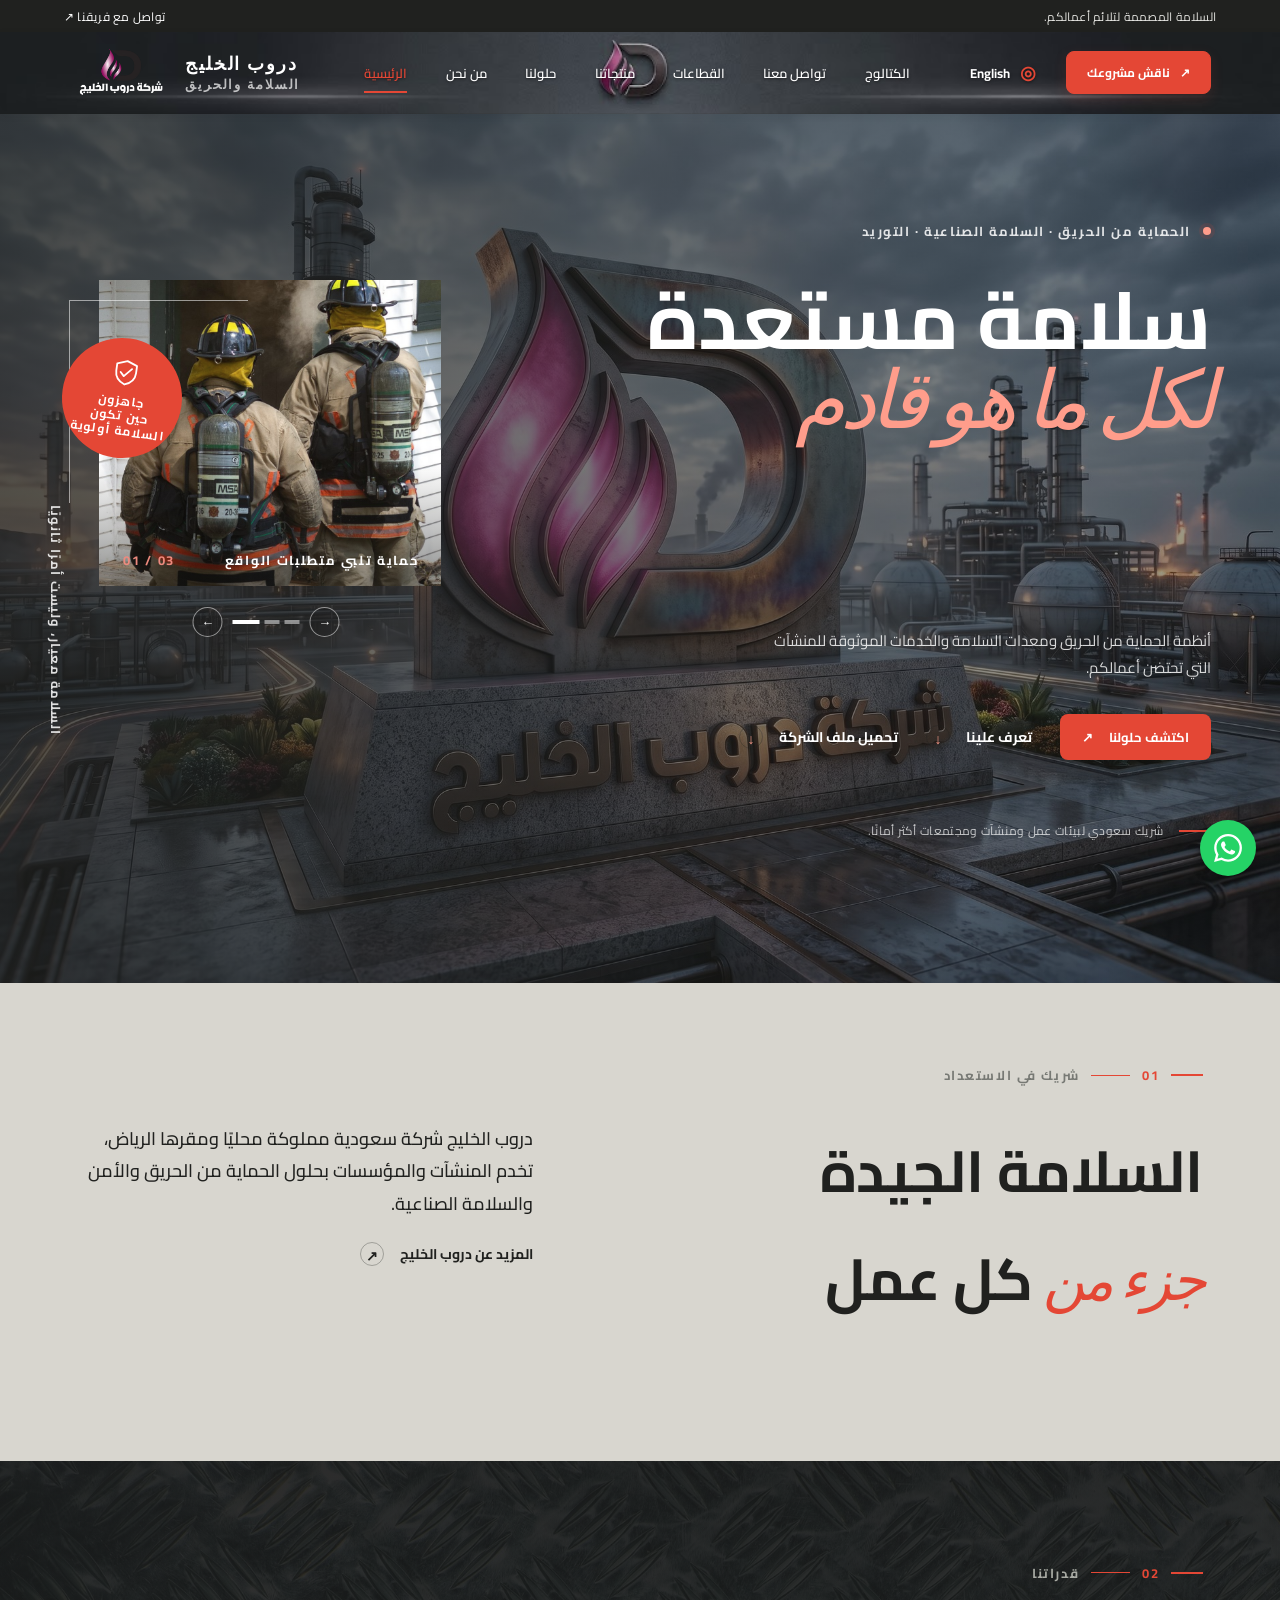
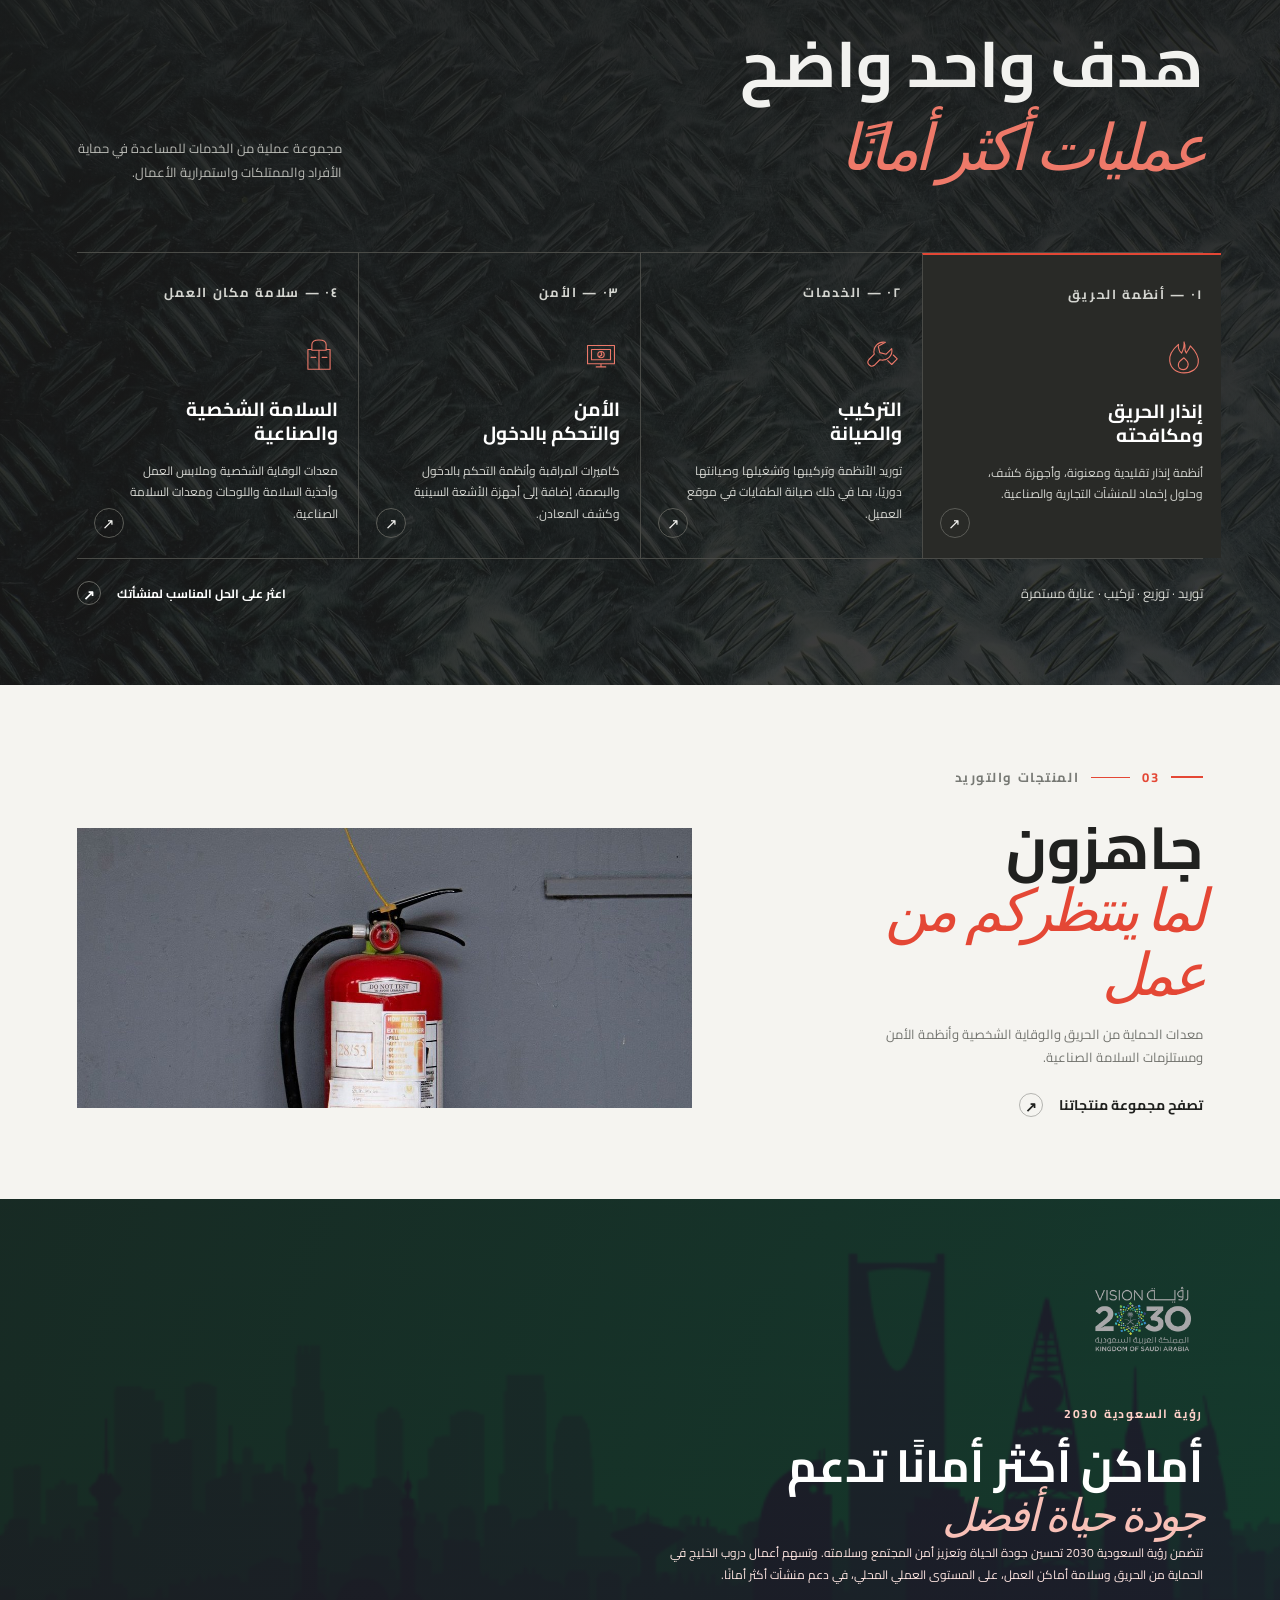
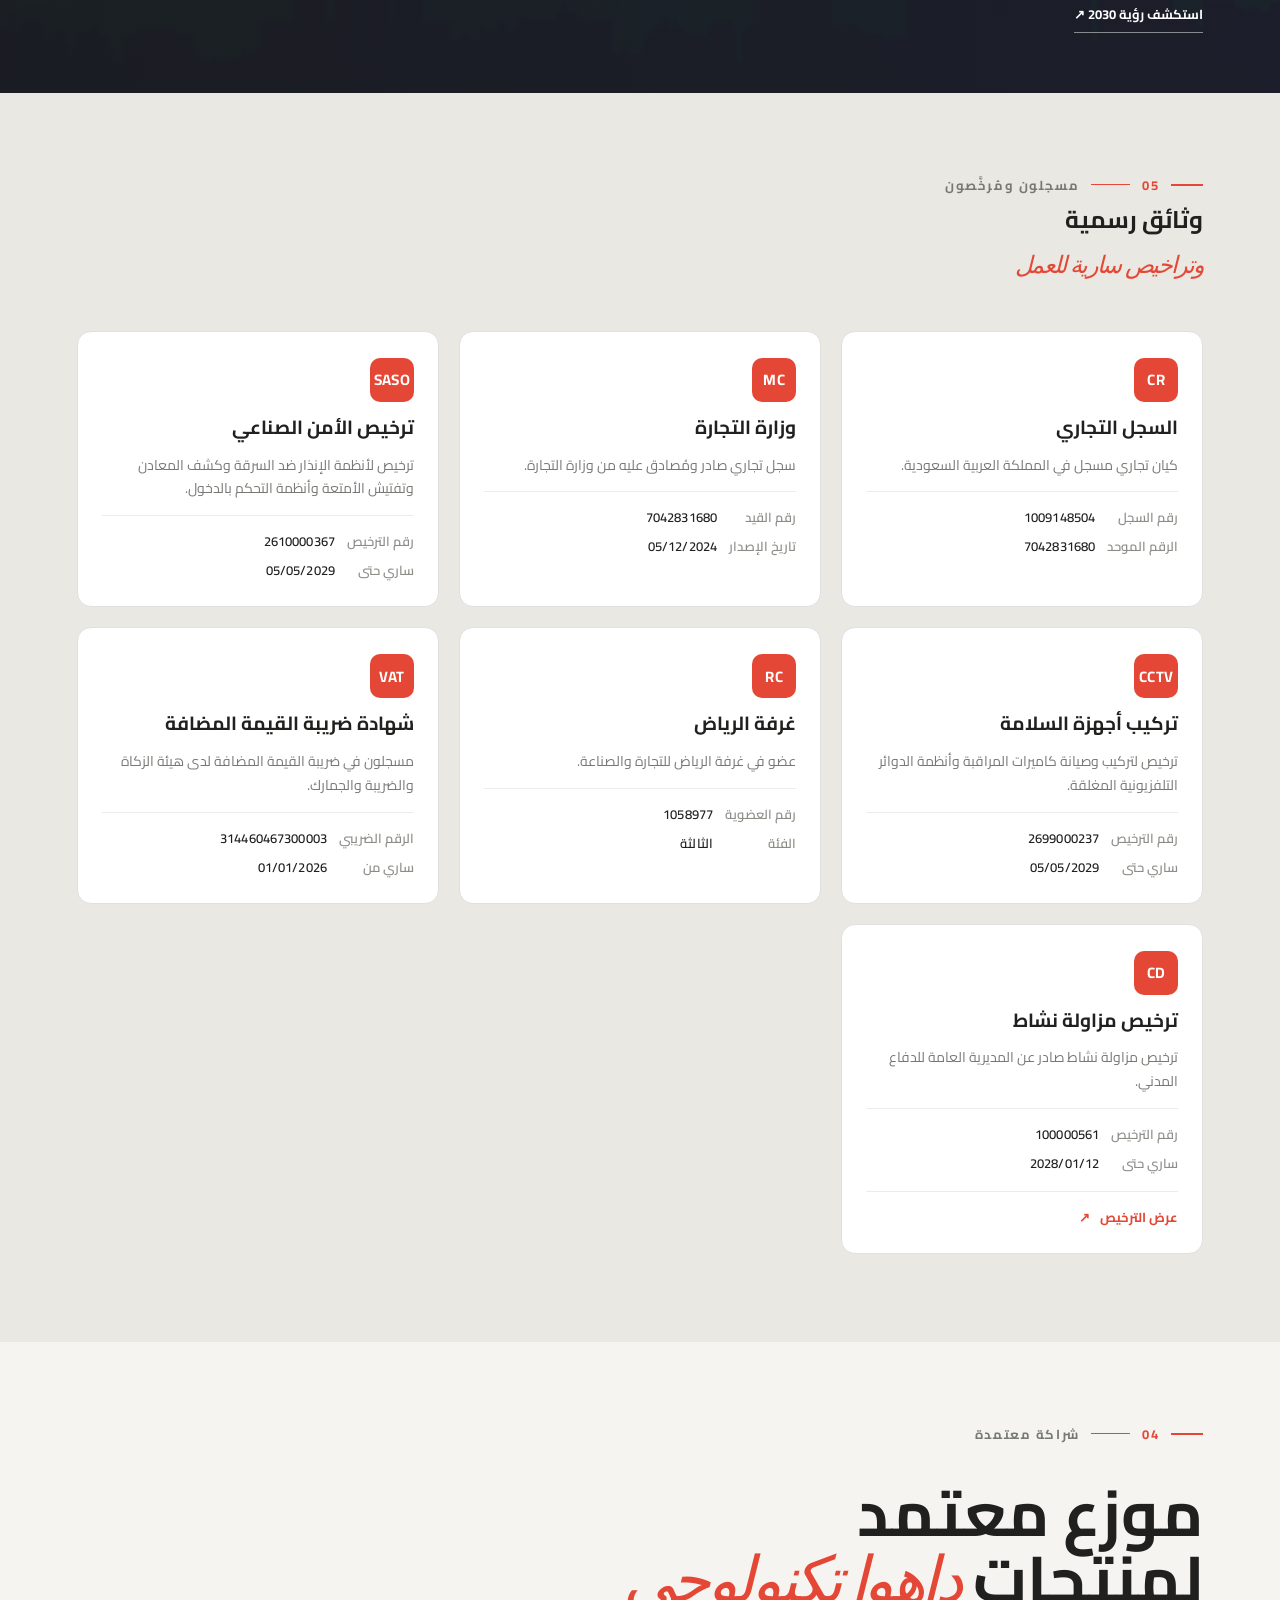
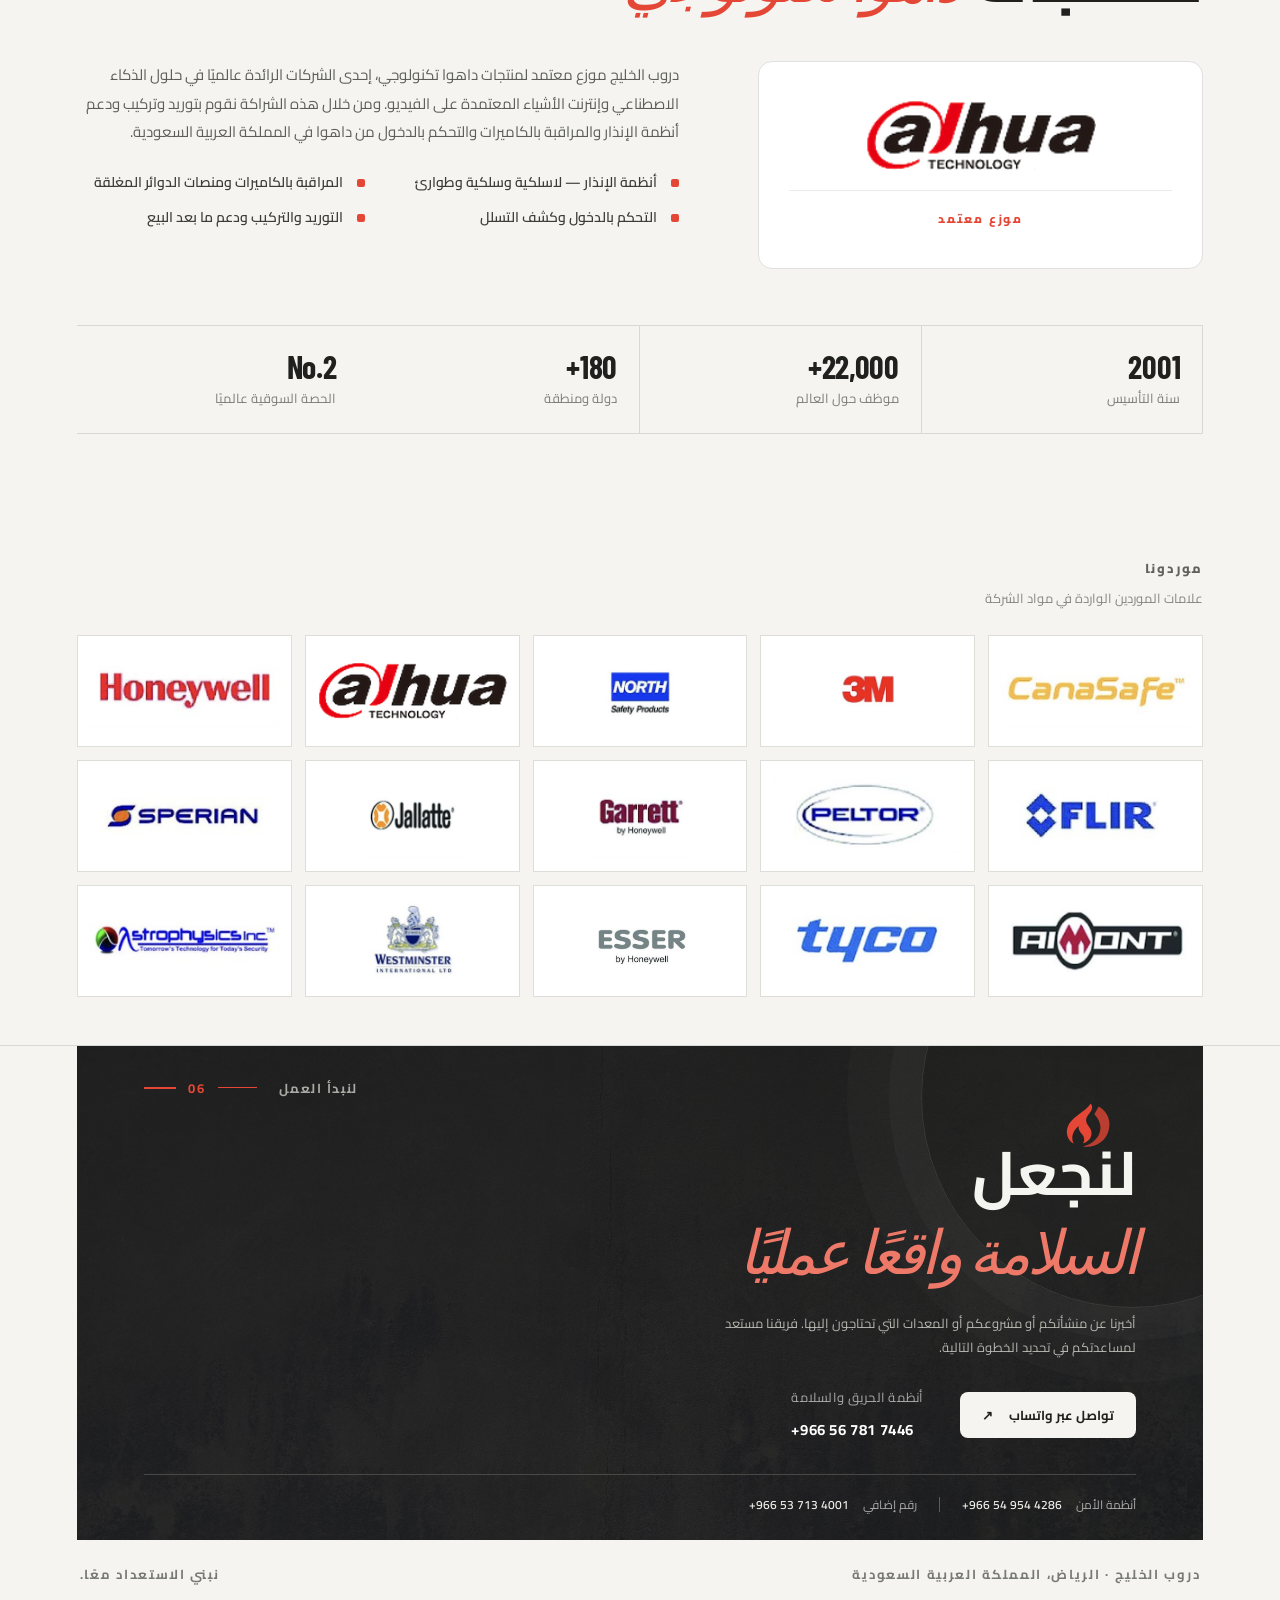
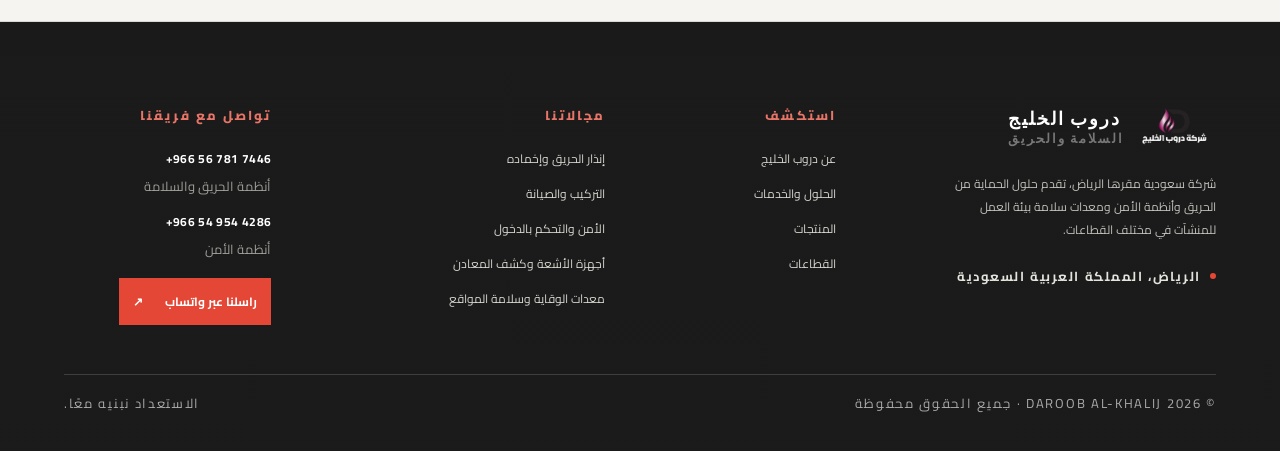
<file: index.html>
<!doctype html>
<html lang="en" dir="ltr">
<head>
  <meta charset="utf-8">
  <script>(function(){try{var l=localStorage.getItem('daroob-language');if(l==='en'){document.documentElement.lang='en';document.documentElement.dir='ltr';}else{document.documentElement.lang='ar';document.documentElement.dir='rtl';}}catch(e){document.documentElement.lang='ar';document.documentElement.dir='rtl';}})();</script> <meta name="viewport" content="width=device-width, initial-scale=1">
  <meta name="theme-color" content="#f5f4f0">
  <meta name="description" content="Daroob Al-Khalij provides fire protection, safety systems, and industrial safety products for businesses across Saudi Arabia.">
  <title>Daroob Al-Khalij | Fire &amp; Safety Solutions</title> <link rel="icon" type="image/png" href="assets/logo.png"><link rel="apple-touch-icon" href="assets/logo.png">
  <meta property="og:type" content="website">
  <meta property="og:site_name" content="Daroob Al-Khalij">
  <meta property="og:title" content="Daroob Al-Khalij | Fire &amp; Safety Solutions">
  <meta property="og:description" content="Fire protection, safety systems, and industrial safety products for businesses across Saudi Arabia.">
  <meta property="og:url" content="https://obaida404.github.io/firefighting-services-and-products-info/">
  <meta property="og:image" content="https://obaida404.github.io/firefighting-services-and-products-info/assets/safety-worker.jpg">
  <meta name="twitter:card" content="summary_large_image">
  <meta name="twitter:title" content="Daroob Al-Khalij | Fire &amp; Safety Solutions">
  <meta name="twitter:description" content="Fire protection, safety systems, and industrial safety products for businesses across Saudi Arabia.">
  <meta name="twitter:image" content="https://obaida404.github.io/firefighting-services-and-products-info/assets/safety-worker.jpg">
  <link rel="preconnect" href="https://fonts.googleapis.com">
  <link rel="preconnect" href="https://fonts.gstatic.com" crossorigin>
  <link href="https://fonts.googleapis.com/css2?family=Barlow+Condensed:wght@500;600;700;800&family=DM+Sans:wght@400;500;600;700&family=Manrope:wght@400;500;600;700;800&family=Cairo:wght@400;500;600;700;800&display=swap" rel="stylesheet">
  <link rel="stylesheet" href="styles.css"><link rel="stylesheet" href="premium.css?v=51">
  <script src="script.js?v=18" defer></script> <link rel="stylesheet" href="mobile.css?v=3">
</head><body><a href="#main-content" class="skip-link">Skip to main content</a> <main class="home-page" id="main-content">
<section class="hero" id="home">
      <div class="hero-copy">
        <div class="eyebrow"><span class="eyebrow-dot"></span> <span data-en="FIRE PROTECTION · INDUSTRIAL SAFETY · SUPPLY" data-ar="الحماية من الحريق · السلامة الصناعية · التوريد">FIRE PROTECTION · INDUSTRIAL SAFETY · SUPPLY</span> </div><h1 data-en="Safety that stands<br>ready for <em>what’s next.</em>" data-ar="سلامة مستعدة <br><em>لكل ما هو قادم </em>">Safety that stands<br>ready for <em>what’s next.</em> </h1><p class="hero-lede" data-en="Fire protection systems, safety equipment and dependable service for the places where business happens." data-ar="أنظمة الحماية من الحريق ومعدات السلامة والخدمات الموثوقة للمنشآت التي تحتضن أعمالكم.">Fire protection systems, safety equipment and dependable service for the places where business happens.</p> <div class="hero-actions"><a class="button button-accent" href="#solutions"><span data-en="Explore our solutions" data-ar="اكتشف حلولنا">Explore our solutions</span> <span aria-hidden="true">↗</span> </a><a class="text-link" href="about.html"><span data-en="Get to know us" data-ar="تعرف علينا">Get to know us</span> <span class="link-arrow" aria-hidden="true">↓</span> </a><a class="text-link" href="https://drive.google.com/uc?export=download&id=1xwlN5czfYbqOPsmSm5aCshiiprc3Ak3j" target="_blank" rel="noopener"><span data-en="Download Company Profile" data-ar="تحميل ملف الشركة">Download Company Profile</span> <span class="link-arrow" aria-hidden="true">↓</span> </a></div> <div class="hero-note"><div class="note-rule"></div> <p data-en="A Saudi-owned partner for safer workplaces, facilities and communities." data-ar="شريك سعودي لبيئات عمل ومنشآت ومجتمعات أكثر أمانًا.">A Saudi-owned partner for safer workplaces, facilities and communities.</p> </div></div> <div class="hero-visual">
        <div class="hero-photo"><img src="assets/hero-firefighter.jpg" alt="Firefighter in full gear with hose" data-alt-en="Firefighter in full gear with hose" data-alt-ar="رجل إطفاء بمعدات كاملة مع خرطوم"><div class="photo-shade"></div> </div><div class="hero-image-caption"><span class="caption-index">01 / 03</span> <span data-en="PROTECTION THAT WORKS IN THE REAL WORLD" data-ar="حماية تلبي متطلبات الواقع">PROTECTION THAT WORKS IN THE REAL WORLD</span> </div><div class="hero-stamp"><span class="stamp-icon" aria-hidden="true"><svg viewBox="0 0 32 32" focusable="false"><path d="M16 3 27 7v8c0 7-4.5 11.5-11 14C9.5 26.5 5 22 5 15V7z"/><path d="m10 16 4 4 8-9"/></svg> </span><span data-en="READY<br>WHEN IT<br>MATTERS" data-ar="جاهزون <br>حين تكون <br>السلامة أولوية">READY<br>WHEN IT<br>MATTERS</span> </div><div class="hero-vertical" data-en="SAFETY IS A STANDARD, NOT AN AFTERTHOUGHT" data-ar="السلامة معيار، وليست أمرًا ثانويًا">SAFETY IS A STANDARD, NOT AN AFTERTHOUGHT</div> </div></section> <section class="home-intro section-pad" id="about"><div class="section-kicker"><span>01</span> <span class="kicker-rule"></span> <span data-en="A PARTNER IN PREPAREDNESS" data-ar="شريك في الاستعداد">A PARTNER IN PREPAREDNESS</span> </div><div class="intro-grid"><div><h2 data-en="Good safety is<br><em>built into</em> the work." data-ar="السلامة الجيدة <br><em>جزء من </em> كل عمل">Good safety is<br><em>built into</em> the work.</h2> </div><div class="intro-text"><p class="large-copy" data-en="A Saudi-owned safety and security company based in Riyadh, helping organizations source, install and maintain practical safety systems and equipment." data-ar="دروب الخليج شركة سعودية مملوكة محليًا ومقرها الرياض، تخدم المنشآت والمؤسسات بحلول الحماية من الحريق والأمن والسلامة الصناعية.">A Saudi-owned safety and security company based in Riyadh, helping organizations source, install and maintain practical safety systems and equipment.</p> <a class="text-link dark-link" href="about.html"><span data-en="More about Daroob" data-ar="المزيد عن دروب الخليج">More about Daroob</span> <span class="link-arrow">↗</span> </a></div> </div></section> <section class="solutions section-pad" id="solutions">
      <div class="section-heading"><div><div class="section-kicker light-kicker"><span>02</span> <span class="kicker-rule"></span> <span data-en="OUR CAPABILITIES" data-ar="قدراتنا">OUR CAPABILITIES</span> </div><h2 data-en="One clear goal.<br><em>Safer operations.</em>" data-ar="هدف واحد واضح <br><em>عمليات أكثر أمانًا </em>">One clear goal.<br><em>Safer operations.</em> </h2></div> <p data-en="A practical range of services to help protect people, property and business continuity." data-ar="مجموعة عملية من الخدمات للمساعدة في حماية الأفراد والممتلكات واستمرارية الأعمال.">A practical range of services to help protect people, property and business continuity.</p> </div><div class="solution-grid">
        <article class="solution-card solution-featured"><span class="card-num" data-en="01 — FIRE SYSTEMS" data-ar="٠١ — أنظمة الحريق">01 — FIRE SYSTEMS</span> <div class="solution-icon"><svg viewBox="0 0 48 48" aria-hidden="true"><path d="M24 5c3 7-1 9 3 14 2-4 4-5 5-9 7 7 11 13 10 21-1 8-8 13-18 13S7 38 6 29c-1-8 4-15 11-21-1 7 2 9 4 11 2-4 4-8 3-14Z"/><path d="M24 25c4 4 6 6 5 10-1 3-3 5-6 5-4 0-7-3-6-7 0-3 3-5 7-8Z"/></svg> </div><h3 data-en="Fire alarm &amp;<br>suppression" data-ar="إنذار الحريق <br>ومكافحته">Fire alarm &amp;<br>suppression</h3> <p data-en="Conventional and addressable alarm systems, detection devices and suppression solutions for commercial and industrial settings." data-ar="أنظمة إنذار تقليدية ومعنونة، وأجهزة كشف، وحلول إخماد للمنشآت التجارية والصناعية.">Conventional and addressable alarm systems, detection devices and suppression solutions for commercial and industrial settings.</p> <a href="#contact" class="card-link" aria-label="Enquire about fire systems" data-label-en="Enquire about fire systems" data-label-ar="استفسر عن أنظمة الحريق">↗</a> </article><article class="solution-card"><span class="card-num" data-en="02 — SERVICE" data-ar="٠٢ — الخدمات">02 — SERVICE</span> <div class="solution-icon"><svg viewBox="0 0 48 48" aria-hidden="true"><path d="M27 8a12 12 0 0 0-14 15L6 30a5 5 0 0 0 7 7l7-7a12 12 0 0 0 15-14l-7 7-8-2-2-8 9-5Z"/><path d="m30 31 5 5 7-7-5-5"/></svg> </div><h3 data-en="Installation &amp;<br>maintenance" data-ar="التركيب <br>والصيانة">Installation &amp;<br>maintenance</h3> <p data-en="System supply, installation, commissioning and periodic maintenance, including on-site extinguisher servicing." data-ar="توريد الأنظمة وتركيبها وتشغيلها وصيانتها دوريًا، بما في ذلك صيانة الطفايات في موقع العميل.">System supply, installation, commissioning and periodic maintenance, including on-site extinguisher servicing.</p> <a href="#contact" class="card-link" aria-label="Enquire about installation and maintenance" data-label-en="Enquire about installation and maintenance" data-label-ar="استفسر عن التركيب والصيانة">↗</a> </article><article class="solution-card"><span class="card-num" data-en="03 — SECURITY" data-ar="٠٣ — الأمن">03 — SECURITY</span> <div class="solution-icon"><svg viewBox="0 0 48 48" aria-hidden="true"><path d="M7 12h34v23H7zM12 17h24v13H12zM18 39h12M24 35v4"/><circle cx="24" cy="23.5" r="4"/><path d="m24 20 1 4-3 2"/></svg> </div><h3 data-en="Security &amp;<br>access control" data-ar="الأمن <br>والتحكم بالدخول">Security &amp;<br>access control</h3> <p data-en="CCTV, access control and fingerprint systems, with X-ray and metal detection equipment for screening needs." data-ar="كاميرات المراقبة وأنظمة التحكم بالدخول والبصمة، إضافة إلى أجهزة الأشعة السينية وكشف المعادن.">CCTV, access control and fingerprint systems, with X-ray and metal detection equipment for screening needs.</p> <a href="#contact" class="card-link" aria-label="Enquire about security systems" data-label-en="Enquire about security systems" data-label-ar="استفسر عن أنظمة الأمن">↗</a> </article><article class="solution-card"><span class="card-num" data-en="04 — WORKPLACE SAFETY" data-ar="٠٤ — سلامة مكان العمل">04 — WORKPLACE SAFETY</span> <div class="solution-icon"><svg viewBox="0 0 48 48" aria-hidden="true"><path d="M15 11c0-4 4-6 9-6s9 2 9 6v6h5v25H10V17h5v-6Z"/><path d="M15 18h18M24 18v24M14 27h6M28 27h6"/></svg> </div><h3 data-en="Personal &amp;<br>industrial safety" data-ar="السلامة الشخصية <br>والصناعية">Personal &amp;<br>industrial safety</h3> <p data-en="PPE, workwear, safety footwear, signage and industrial equipment for day-to-day workplace protection." data-ar="معدات الوقاية الشخصية وملابس العمل وأحذية السلامة واللوحات ومعدات السلامة الصناعية.">PPE, workwear, safety footwear, signage and industrial equipment for day-to-day workplace protection.</p> <a href="#contact" class="card-link" aria-label="Enquire about workplace safety" data-label-en="Enquire about workplace safety" data-label-ar="استفسر عن سلامة مكان العمل">↗</a> </article></div> <div class="solution-foot"><span data-en="Sourcing · Distribution · Installation · Ongoing care" data-ar="توريد · توزيع · تركيب · عناية مستمرة">Sourcing · Distribution · Installation · Ongoing care</span> <a class="text-link" href="#contact"><span data-en="Find the right fit for your site" data-ar="اعثر على الحل المناسب لمنشأتك">Find the right fit for your site</span> <span class="link-arrow" aria-hidden="true">↗</span> </a></div> </section><section class="home-products section-pad" id="products"><div class="section-kicker"><span>03</span> <span class="kicker-rule"></span> <span data-en="PRODUCTS & SUPPLY" data-ar="المنتجات والتوريد">PRODUCTS &amp; SUPPLY</span> </div><div class="home-products-inner"><div><h2 data-en="Ready for<br><em>the work ahead.</em>" data-ar="جاهزون <br><em>لما ينتظركم من عمل </em>">Ready for<br><em>the work ahead.</em> </h2><p data-en="Fire protection, personal protective equipment, security systems and industrial safety supplies." data-ar="معدات الحماية من الحريق والوقاية الشخصية وأنظمة الأمن ومستلزمات السلامة الصناعية.">Fire protection, personal protective equipment, security systems and industrial safety supplies.</p> <a class="text-link dark-link" href="products.html"><span data-en="Browse our product range" data-ar="تصفح مجموعة منتجاتنا">Browse our product range</span> <span class="link-arrow">↗</span> </a></div> <img src="assets/alarm-system.jpg" alt="Fire alarm system products" data-alt-en="Fire alarm system products" data-alt-ar="منتجات أنظمة إنذار الحريق"></div> </section><section class="vision-band section-pad bg-firefighter"><div class="vision-band-inner"><img src="assets/vision2030.png" alt="Saudi Vision 2030" class="vision-logo"><div><span class="vision-label" data-en="SAUDI VISION 2030" data-ar="رؤية السعودية 2030">SAUDI VISION 2030</span> <h2 data-en="Safer places support<br><em>better quality of life.</em>" data-ar="أماكن أكثر أمانًا تدعم <br><em>جودة حياة أفضل </em>">Safer places support<br><em>better quality of life.</em> </h2></div> <div><p data-en="Saudi Vision 2030 includes improving quality of life and strengthening the safety and security of society. Daroob’s work in fire protection and workplace safety contributes at a practical, local level to safer facilities." data-ar="تتضمن رؤية السعودية 2030 تحسين جودة الحياة وتعزيز أمن المجتمع وسلامته. وتسهم أعمال دروب الخليج في الحماية من الحريق وسلامة أماكن العمل، على المستوى العملي المحلي، في دعم منشآت أكثر أمانًا.">Saudi Vision 2030 includes improving quality of life and strengthening the safety and security of society. Daroob’s work in fire protection and workplace safety contributes at a practical, local level to safer facilities.</p> <a class="vision-source" href="https://www.vision2030.gov.sa/en/overview" data-href-en="https://www.vision2030.gov.sa/en/overview" data-href-ar="https://www.vision2030.gov.sa/ar/" target="_blank" rel="noopener" data-en="Explore Vision 2030 ↗" data-ar="استكشف رؤية 2030 ↗">Explore Vision 2030 ↗</a> </div></section> <section class="credentials section-pad" id="credentials"><div class="section-kicker"><span>05</span> <span class="kicker-rule"></span> <span data-en="REGISTERED &amp; LICENSED" data-ar="مسجلون ومُرخَّصون">REGISTERED &amp; LICENSED</span> </div><h2 data-en="Officially documented<br><em>and licensed to operate.</em>" data-ar="وثائق رسمية <br><em>وتراخيص سارية للعمل </em>">Officially documented<br><em>and licensed to operate.</em> </h2><div class="credentials-grid"><article class="credential"><span class="credential-mark">CR</span> <h3 data-en="Commercial Registration" data-ar="السجل التجاري">Commercial Registration</h3><p data-en="Registered commercial entity in the Kingdom of Saudi Arabia." data-ar="كيان تجاري مسجل في المملكة العربية السعودية.">Registered commercial entity in the Kingdom of Saudi Arabia.</p><dl><dt data-en="C.R. No." data-ar="رقم السجل">C.R. No.</dt><dd>1009148504</dd><dt data-en="Unified No." data-ar="الرقم الموحد">Unified No.</dt><dd>7042831680</dd></dl></article><article class="credential"><span class="credential-mark">MC</span> <h3 data-en="Ministry of Commerce" data-ar="وزارة التجارة">Ministry of Commerce</h3><p data-en="Commercial registration issued and attested by the Ministry of Commerce." data-ar="سجل تجاري صادر ومُصادق عليه من وزارة التجارة.">Commercial registration issued and attested by the Ministry of Commerce.</p><dl><dt data-en="Record No." data-ar="رقم القيد">Record No.</dt><dd>7042831680</dd><dt data-en="Issued" data-ar="تاريخ الإصدار">Issued</dt><dd>05/12/2024</dd></dl></article><article class="credential"><span class="credential-mark">SASO</span> <h3 data-en="Industrial Security Licence" data-ar="ترخيص الأمن الصناعي">Industrial Security Licence</h3><p data-en="Licensed for anti-theft alarms, metal detection, baggage inspection and access control systems." data-ar="ترخيص لأنظمة الإنذار ضد السرقة وكشف المعادن وتفتيش الأمتعة وأنظمة التحكم بالدخول.">Licensed for anti-theft alarms, metal detection, baggage inspection and access control systems.</p><dl><dt data-en="Licence No." data-ar="رقم الترخيص">Licence No.</dt><dd>2610000367</dd><dt data-en="Valid to" data-ar="ساري حتى">Valid to</dt><dd>05/05/2029</dd></dl></article><article class="credential"><span class="credential-mark">CCTV</span> <h3 data-en="Safety Devices Installation" data-ar="تركيب أجهزة السلامة">Safety Devices Installation</h3><p data-en="Licensed for installation and maintenance of surveillance cameras and CCTV systems." data-ar="ترخيص لتركيب وصيانة كاميرات المراقبة وأنظمة الدوائر التلفزيونية المغلقة.">Licensed for installation and maintenance of surveillance cameras and CCTV systems.</p><dl><dt data-en="Licence No." data-ar="رقم الترخيص">Licence No.</dt><dd>2699000237</dd><dt data-en="Valid to" data-ar="ساري حتى">Valid to</dt><dd>05/05/2029</dd></dl></article><article class="credential"><span class="credential-mark">RC</span> <h3 data-en="Riyadh Chamber" data-ar="غرفة الرياض">Riyadh Chamber</h3><p data-en="Member of the Riyadh Chamber of Commerce and Industry." data-ar="عضو في غرفة الرياض للتجارة والصناعة.">Member of the Riyadh Chamber of Commerce and Industry.</p><dl><dt data-en="Membership" data-ar="رقم العضوية">Membership</dt><dd>1058977</dd><dt data-en="Class" data-ar="الفئة">Class</dt><dd data-en="Third" data-ar="الثالثة">Third</dd></dl></article><article class="credential"><span class="credential-mark">VAT</span> <h3 data-en="VAT Registration" data-ar="شهادة ضريبة القيمة المضافة">VAT Registration</h3><p data-en="VAT registered with the Zakat, Tax and Customs Authority." data-ar="مسجلون في ضريبة القيمة المضافة لدى هيئة الزكاة والضريبة والجمارك.">VAT registered with the Zakat, Tax and Customs Authority.</p><dl><dt data-en="VAT No." data-ar="الرقم الضريبي">VAT No.</dt><dd>314460467300003</dd><dt data-en="Effective" data-ar="ساري من">Effective</dt><dd>01/01/2026</dd></dl></article><a class="credential credential--doc" href="assets/civil-defense-license.pdf" target="_blank" rel="noopener"><span class="credential-mark">CD</span> <h3 data-en="Activity Practice License" data-ar="ترخيص مزاولة نشاط">Activity Practice License</h3><p data-en="Activity practice license issued by the General Directorate of Civil Defense." data-ar="ترخيص مزاولة نشاط صادر عن المديرية العامة للدفاع المدني.">Activity practice license issued by the General Directorate of Civil Defense.</p><dl><dt data-en="License No." data-ar="رقم الترخيص">License No.</dt><dd>100000561</dd><dt data-en="Valid to" data-ar="ساري حتى">Valid to</dt><dd>2028/01/12</dd></dl><span class="credential-link"><span data-en="View license" data-ar="عرض الترخيص">View license</span> <span aria-hidden="true">↗</span></span></a></div></section> <section class="partnership section-pad" id="partnership"><div class="section-kicker"><span>04</span> <span class="kicker-rule"></span> <span data-en="AUTHORIZED PARTNERSHIP" data-ar="شراكة معتمدة">AUTHORIZED PARTNERSHIP</span> </div><h2 data-en="An authorized distributor<br>for <em>Dahua Technology.</em>" data-ar="موزع معتمد <br>لمنتجات <em>داهوا تكنولوجي </em>">An authorized distributor<br>for <em>Dahua Technology.</em> </h2><div class="partnership-grid"><div class="partnership-brand"><img src="assets/suppliers/dahua.png" alt="Dahua Technology" data-alt-en="Dahua Technology" data-alt-ar="داهوا تكنولوجي"><span data-en="AUTHORIZED DISTRIBUTOR" data-ar="موزع معتمد">AUTHORIZED DISTRIBUTOR</span> </div><div class="partnership-copy"><p data-en="Daroob Al-Khalij is an authorized distributor of Dahua Technology, a world-leading video-centric AIoT solution and service provider. Through this partnership we supply, install and support Dahua alarm, video surveillance and access control systems in the Kingdom of Saudi Arabia." data-ar="دروب الخليج موزع معتمد لمنتجات داهوا تكنولوجي، إحدى الشركات الرائدة عالميًا في حلول الذكاء الاصطناعي وإنترنت الأشياء المعتمدة على الفيديو. ومن خلال هذه الشراكة نقوم بتوريد وتركيب ودعم أنظمة الإنذار والمراقبة بالكاميرات والتحكم بالدخول من داهوا في المملكة العربية السعودية.">Daroob Al-Khalij is an authorized distributor of Dahua Technology, a world-leading video-centric AIoT solution and service provider. Through this partnership we supply, install and support Dahua alarm, video surveillance and access control systems in the Kingdom of Saudi Arabia.</p> <ul class="partnership-list"><li data-en="Alarm systems — wireless, wired and emergency" data-ar="أنظمة الإنذار — لاسلكية وسلكية وطوارئ">Alarm systems — wireless, wired and emergency</li><li data-en="Video surveillance and CCTV platforms" data-ar="المراقبة بالكاميرات ومنصات الدوائر المغلقة">Video surveillance and CCTV platforms</li><li data-en="Access control and intrusion detection" data-ar="التحكم بالدخول وكشف التسلل">Access control and intrusion detection</li><li data-en="Supply, installation and after-sales support" data-ar="التوريد والتركيب ودعم ما بعد البيع">Supply, installation and after-sales support</li></ul></div></div><div class="partnership-facts"><div><b>2001</b> <span data-en="Founded" data-ar="سنة التأسيس">Founded</span> </div><div><b>22,000+</b> <span data-en="Employees worldwide" data-ar="موظف حول العالم">Employees worldwide</span> </div><div><b>180+</b> <span data-en="Countries &amp; regions served" data-ar="دولة ومنطقة">Countries &amp; regions served</span> </div><div><b>No.2</b> <span data-en="Global market share" data-ar="الحصة السوقية عالميًا">Global market share</span> </div></div></section> <section class="brand-rail section-pad" aria-label="Daroob Al-Khalij suppliers"><div class="brand-rail-copy"><span data-en="OUR SUPPLIERS" data-ar="موردونا">OUR SUPPLIERS</span> <small data-en="Supplier brands featured in the company materials" data-ar="علامات الموردين الواردة في مواد الشركة">Supplier brands featured in the company materials</small> </div><div class="supplier-logos"><figure><img src="assets/suppliers/honeywell.png" alt="Honeywell logo"></figure> <figure><img src="assets/suppliers/dahua.png" alt="Dahua Technology logo"></figure> <figure><img src="assets/suppliers/north-safety.png" alt="NORTH Safety Products logo"></figure> <figure><img src="assets/suppliers/3m.png" alt="3M logo"></figure> <figure><img src="assets/suppliers/canasafe.png" alt="CanaSafe logo"></figure> <figure><img src="assets/suppliers/sperian.png" alt="Sperian logo"></figure> <figure><img src="assets/suppliers/jallatte.png" alt="Jallatte logo"></figure> <figure><img src="assets/suppliers/garrett.png" alt="Garrett by Honeywell logo"></figure> <figure><img src="assets/suppliers/peltor.png" alt="Peltor logo"></figure> <figure><img src="assets/suppliers/flir.png" alt="FLIR logo"></figure> <figure><img src="assets/suppliers/astrophysics.png" alt="Astrophysics Inc. logo"></figure> <figure><img src="assets/suppliers/westminster.png" alt="Westminster International Ltd. logo"></figure> <figure><img src="assets/suppliers/esser.png" alt="ESSER by Honeywell logo"></figure> <figure><img src="assets/suppliers/tyco.png" alt="Tyco logo"></figure> <figure><img src="assets/suppliers/amont.png" alt="Amont logo"></figure> </div></section> <section class="contact section-pad" id="contact"><div class="contact-card"><div class="contact-mark"><span class="brand-mark" aria-hidden="true"><svg viewBox="0 0 52 52"><path d="M29.8 5.4C35 13.1 23.5 16 25.4 24c1.1 4.5 5.1 5.7 5.1 11.2 0 4.7-3.3 8.7-8.4 10.1 2.1-3.3 1-6.5-.9-8.7-1.9-2.4-4-4.6-3.6-8.5-6 5-7.9 11.7-4.9 17.6C5.2 41.4 4 32.5 8.3 25.5 13 17.9 23.1 14.5 29.8 5.4Z" fill="currentColor"/><path d="M37.7 8.5c9.7 5.3 13 16.1 9.4 25.7-3.2 8.8-11.4 14.5-21 14.5h-4.2c8.5-2.3 14.6-7.3 16.8-14.1 2-6.2.2-12.3-5.4-18.4l4.4-7.7Z" fill="currentColor" opacity=".78"/></svg> </span></div> <div class="section-kicker light-kicker"><span>06</span> <span class="kicker-rule"></span> <span data-en="LET’S GET TO WORK" data-ar="لنبدأ العمل">LET’S GET TO WORK</span> </div><h2 data-en="Let’s make<br><em>safety practical.</em>" data-ar="لنجعل <br><em>السلامة واقعًا عمليًا </em>">Let’s make<br><em>safety practical.</em> </h2><p data-en="Tell us about your site, your project or the equipment you need. Our team is ready to help you find the right next step." data-ar="أخبرنا عن منشأتكم أو مشروعكم أو المعدات التي تحتاجون إليها. فريقنا مستعد لمساعدتكم في تحديد الخطوة التالية.">Tell us about your site, your project or the equipment you need. Our team is ready to help you find the right next step.</p> <div class="contact-actions"><a class="button button-light" href="https://wa.me/966567817446" target="_blank" rel="noopener"><span data-en="WhatsApp our team" data-ar="تواصل عبر واتساب">WhatsApp our team</span> <span aria-hidden="true">↗</span> </a><a class="contact-phone" href="tel:+966567817446"><span data-en="Fire &amp; safety systems" data-ar="أنظمة الحريق والسلامة">Fire &amp; safety systems</span> <b dir="ltr">+966 56 781 7446</b> </a></div> <div class="contact-alt"><span data-en="Security systems" data-ar="أنظمة الأمن">Security systems</span> <a href="tel:+966549544286" dir="ltr">+966 54 954 4286</a> <span class="contact-divider"></span> <span data-en="Additional line" data-ar="رقم إضافي">Additional line</span> <a href="tel:+966537134001" dir="ltr">+966 53 713 4001</a> </div></div> <div class="contact-bottom"><span data-en="DAROOB AL-KHALIJ · RIYADH, SAUDI ARABIA" data-ar="دروب الخليج · الرياض، المملكة العربية السعودية">DAROOB AL-KHALIJ · RIYADH, SAUDI ARABIA</span> <span data-en="PREPAREDNESS, BUILT TOGETHER." data-ar="نبني الاستعداد معًا.">PREPAREDNESS, BUILT TOGETHER.</span> </div></section> </main>
<div id="site-footer"></div>
</body></html>
</file>
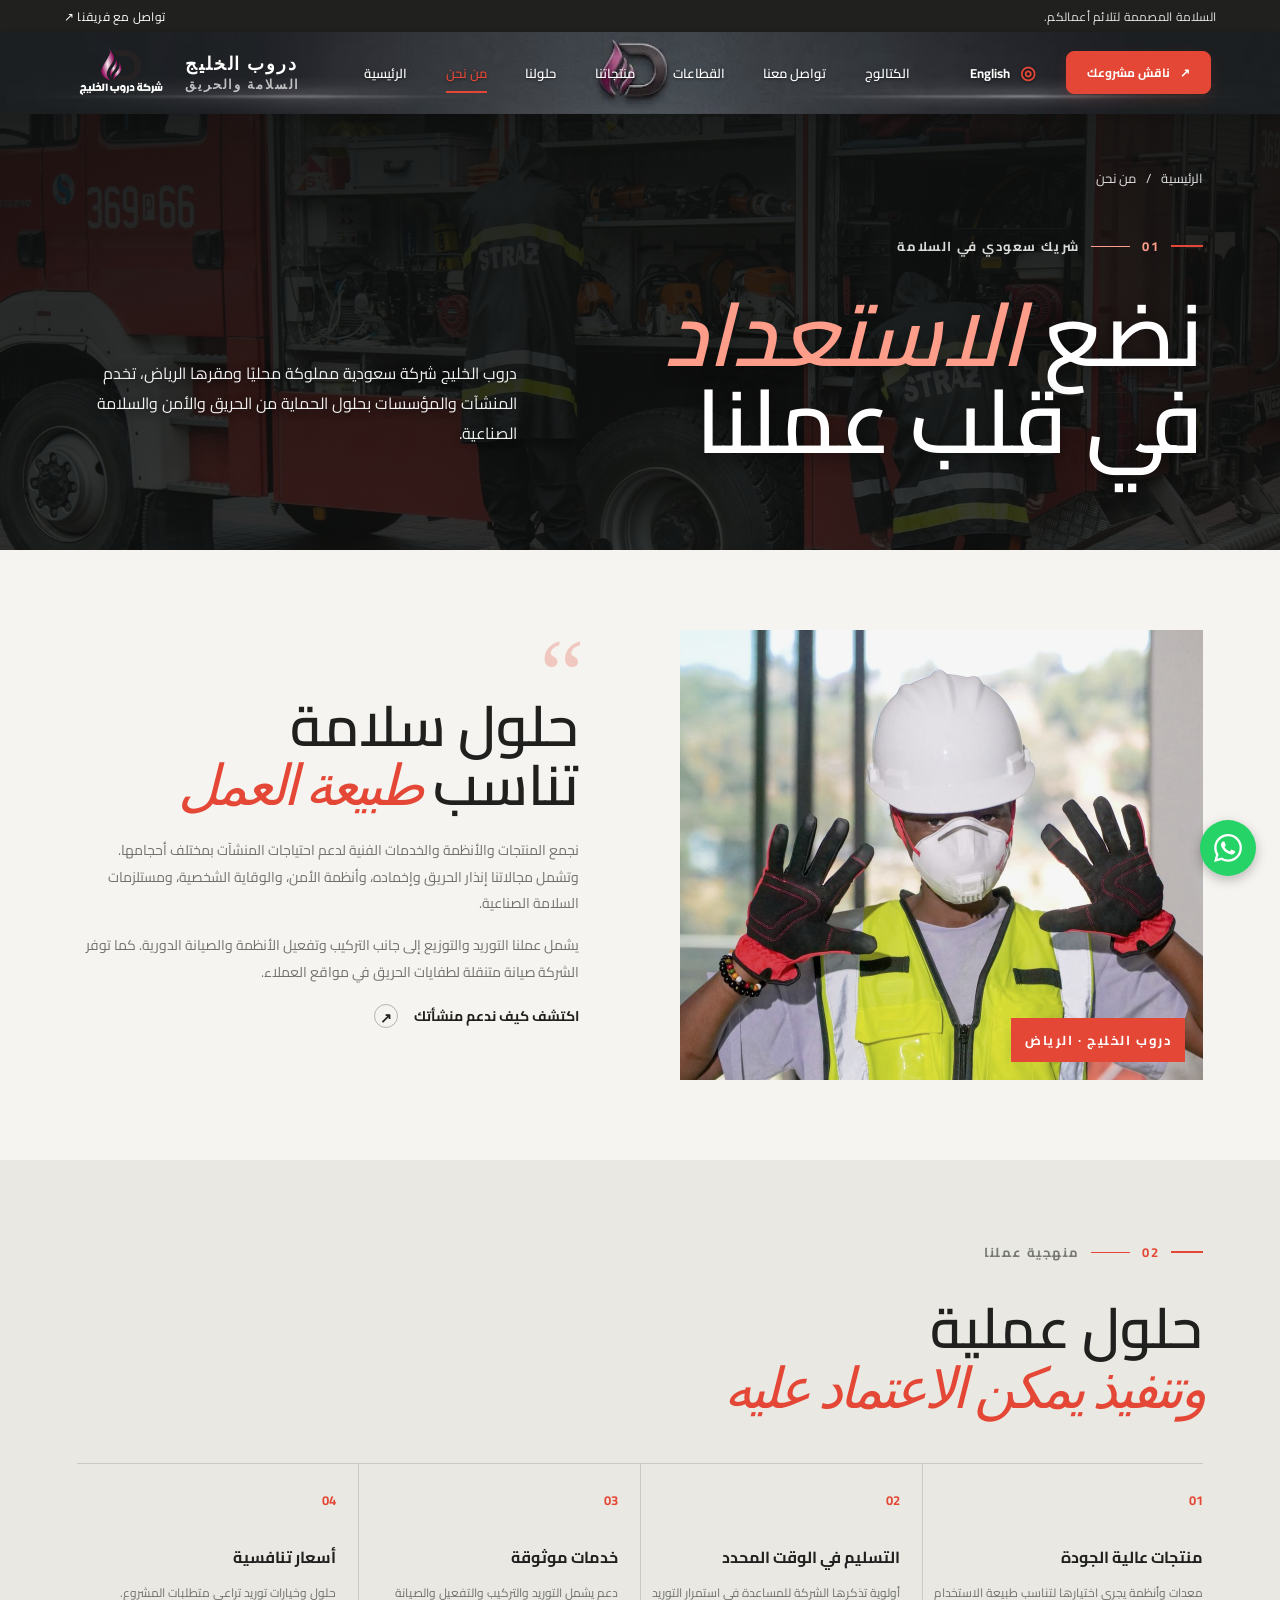
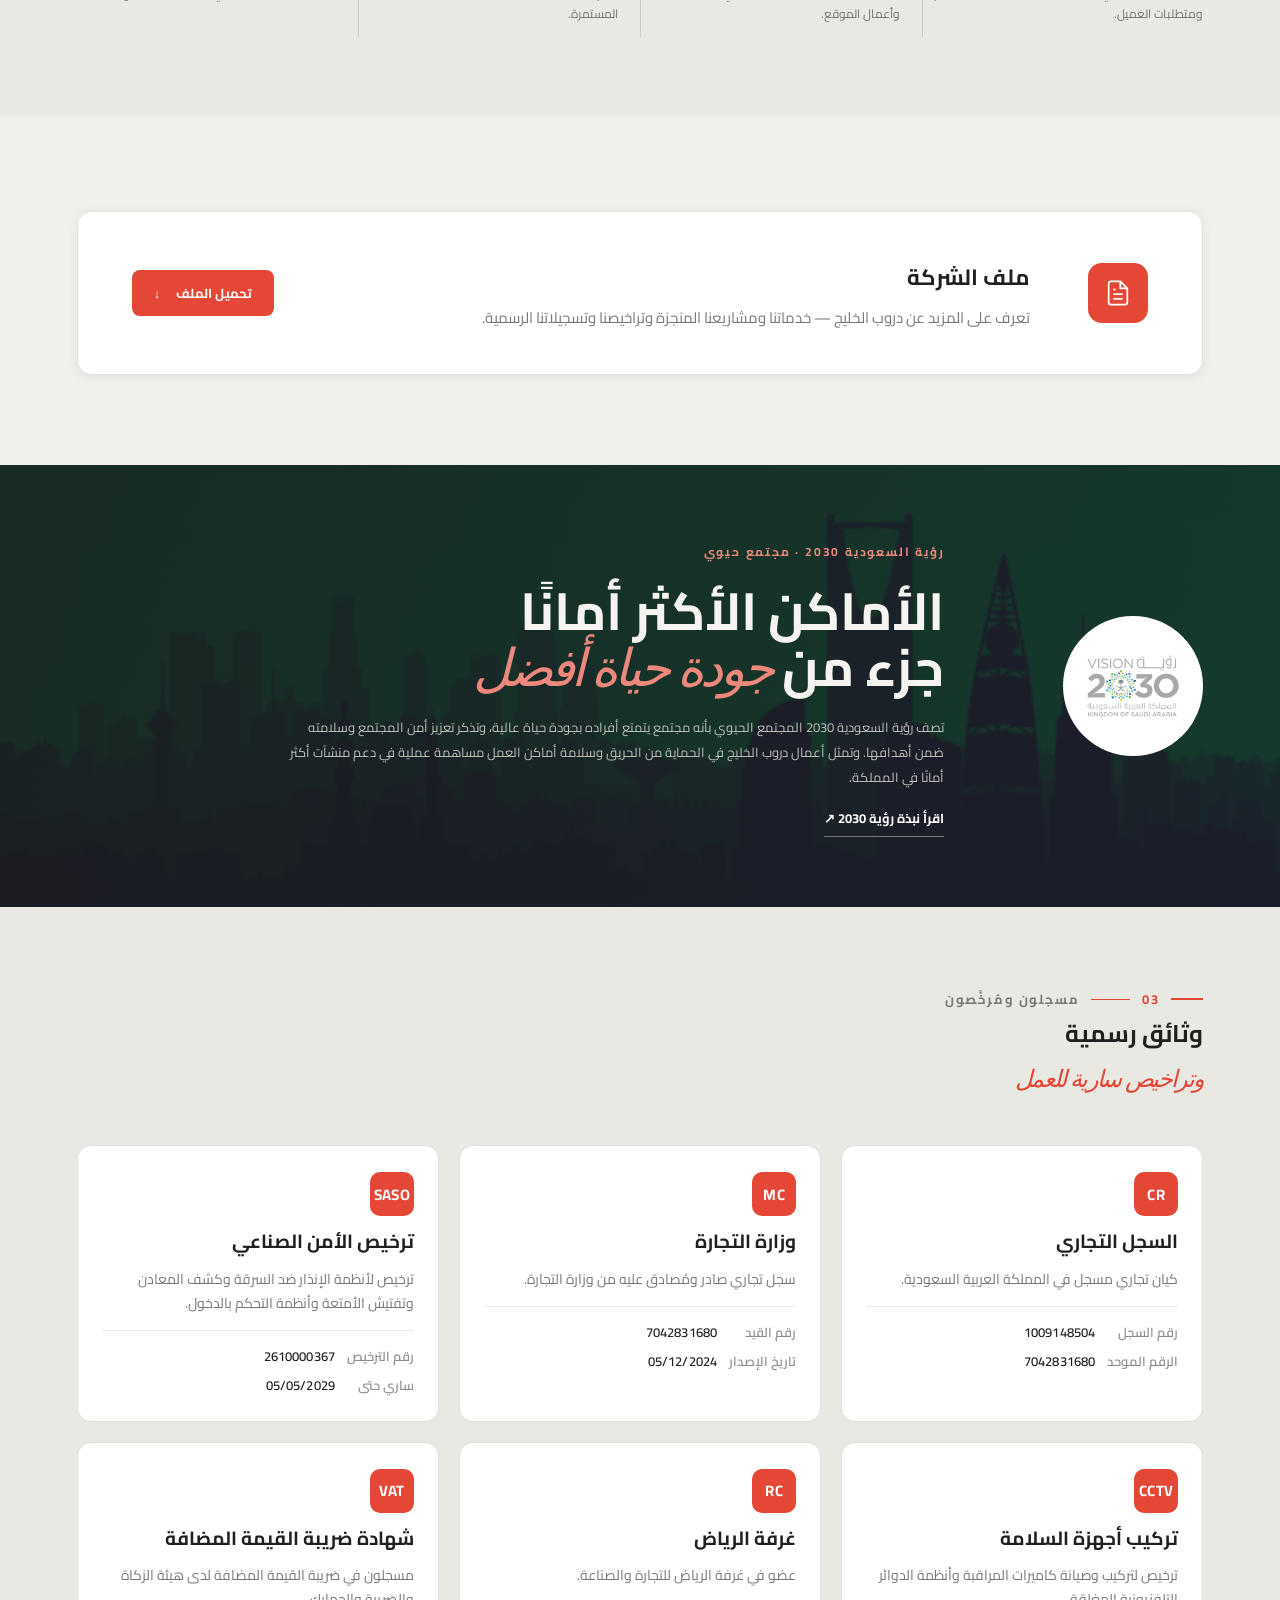
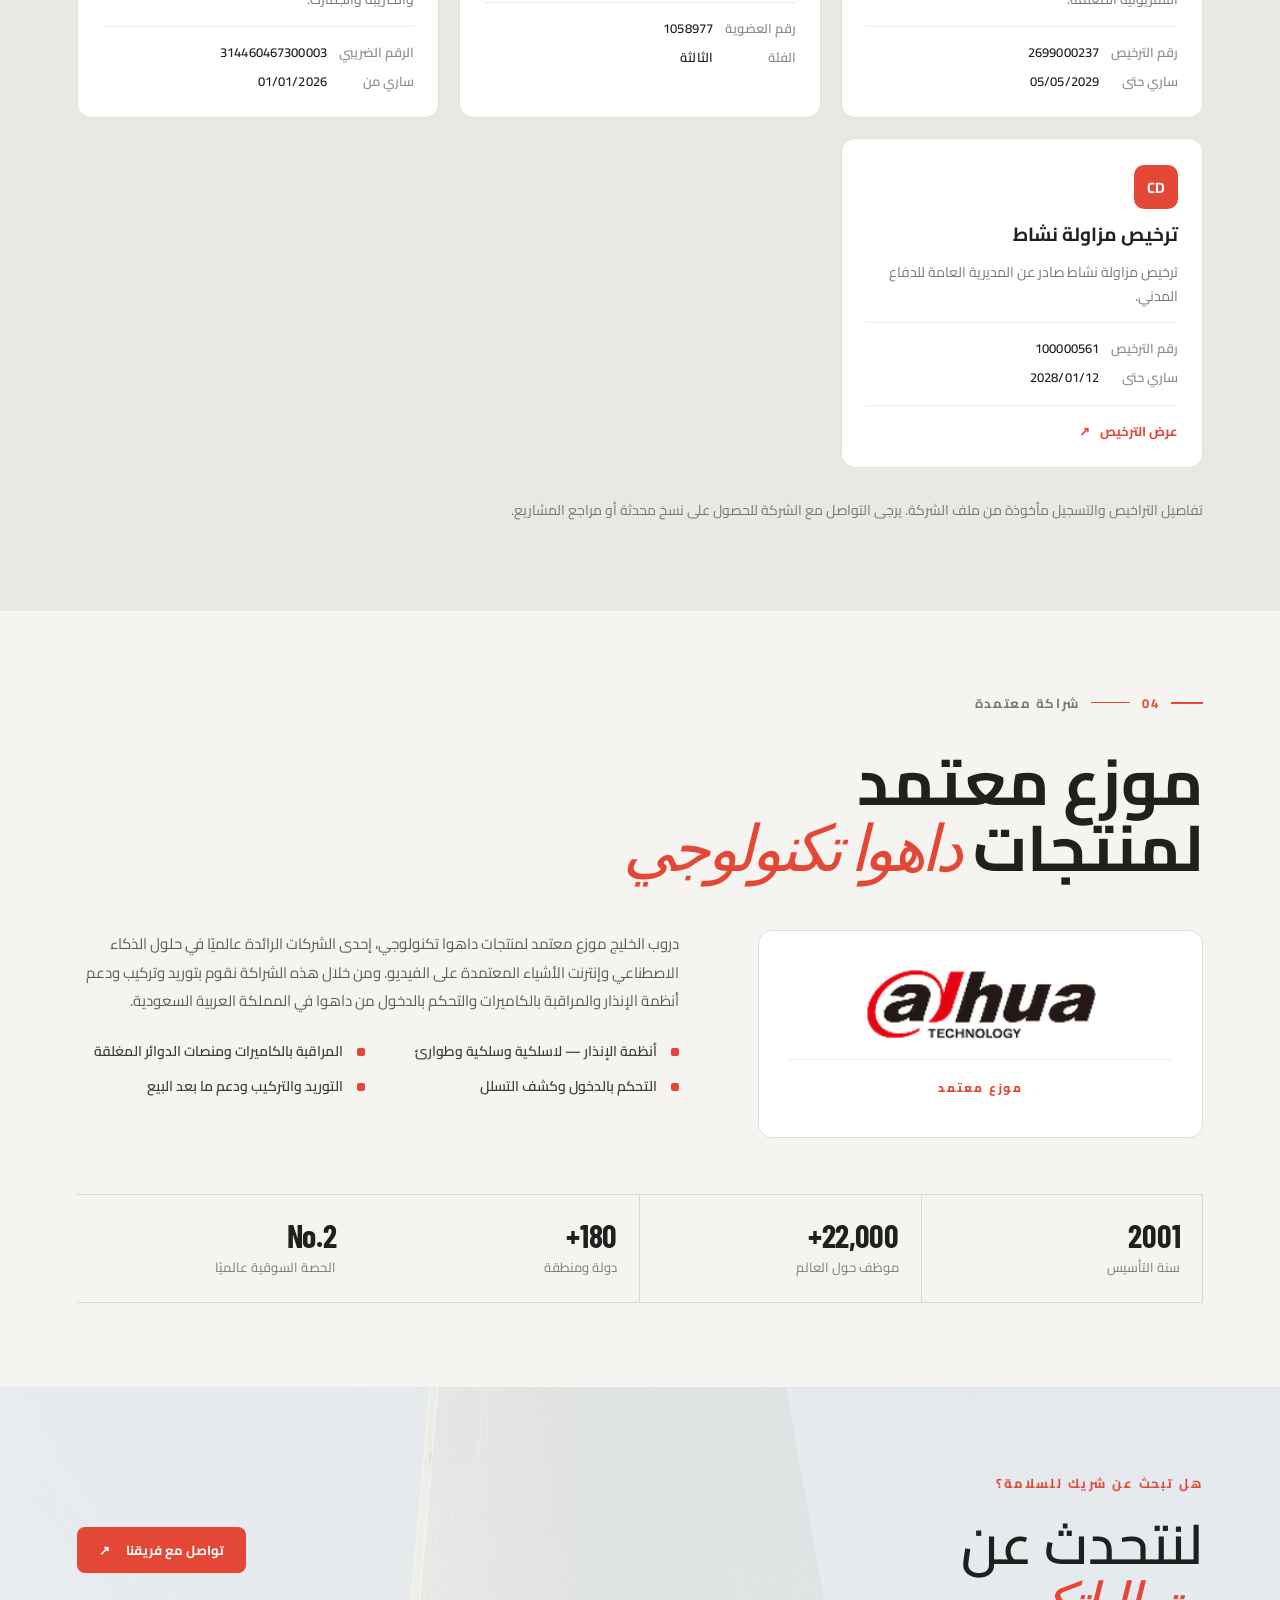
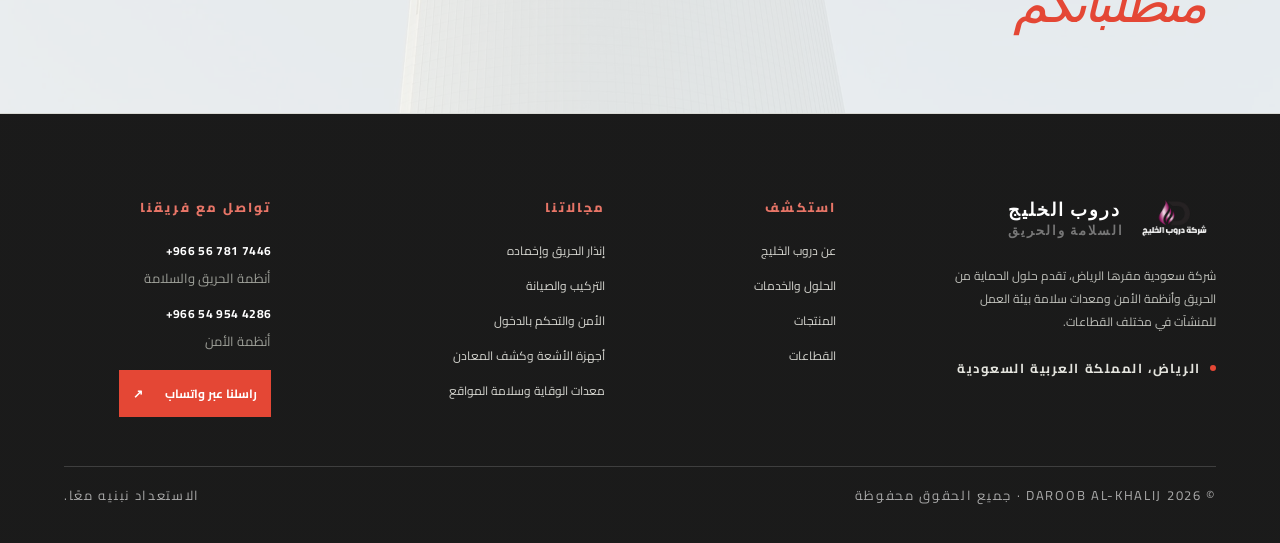
<file: about.html>
<!doctype html><html lang="en" dir="ltr"><head><meta charset="utf-8"><script>(function(){try{var l=localStorage.getItem("daroob-language");if(l==="en"){document.documentElement.lang="en";document.documentElement.dir="ltr";}else{document.documentElement.lang="ar";document.documentElement.dir="rtl";}}catch(e){document.documentElement.lang="ar";document.documentElement.dir="rtl";}})();</script> <meta name="viewport" content="width=device-width,initial-scale=1"><meta name="theme-color" content="#f5f4f0"><meta name="description" content="Get to know Daroob Al-Khalij, a Saudi-owned safety and security company based in Riyadh."><title>About Daroob Al-Khalij</title> <link rel="icon" type="image/png" href="assets/logo.png"><link rel="apple-touch-icon" href="assets/logo.png">
<meta property="og:type" content="website">
  <meta property="og:site_name" content="Daroob Al-Khalij">
  <meta property="og:title" content="Daroob Al-Khalij | Fire &amp; Safety Solutions">
  <meta property="og:description" content="Fire protection, safety systems, and industrial safety products for businesses across Saudi Arabia.">
  <meta property="og:url" content="https://obaida404.github.io/firefighting-services-and-products-info/">
  <meta property="og:image" content="https://obaida404.github.io/firefighting-services-and-products-info/assets/safety-worker.jpg">
  <meta name="twitter:card" content="summary_large_image">
  <meta name="twitter:title" content="Daroob Al-Khalij | Fire &amp; Safety Solutions">
  <meta name="twitter:description" content="Fire protection, safety systems, and industrial safety products for businesses across Saudi Arabia.">
  <meta name="twitter:image" content="https://obaida404.github.io/firefighting-services-and-products-info/assets/safety-worker.jpg"><link rel="preconnect" href="https://fonts.googleapis.com"><link rel="preconnect" href="https://fonts.gstatic.com" crossorigin><link href="https://fonts.googleapis.com/css2?family=Barlow+Condensed:wght@500;600;700;800&family=DM+Sans:wght@400;500;600;700&family=Manrope:wght@400;500;600;700;800&family=Cairo:wght@400;500;600;700;800&display=swap" rel="stylesheet"><link rel="stylesheet" href="styles.css"><link rel="stylesheet" href="premium.css?v=51"><script src="script.js?v=18" defer></script> <link rel="stylesheet" href="mobile.css?v=3">
</head><body data-page="about"><a href="#main-content" class="skip-link">Skip to main content</a> <main class="inner-page bg-industrial" id="main-content">
  <section class="page-hero section-pad"><div class="breadcrumb"><a href="index.html" data-en="Home" data-ar="الرئيسية">Home</a> <span>/</span> <span data-en="About us" data-ar="من نحن">About us</span> </div><div class="page-hero-grid"><div><div class="section-kicker"><span>01</span> <span class="kicker-rule"></span> <span data-en="A SAUDI SAFETY PARTNER" data-ar="شريك سعودي في السلامة">A SAUDI SAFETY PARTNER</span> </div><h1 data-en="Built around<br><em>readiness.</em>" data-ar="نضع <em>الاستعداد </em> <br>في قلب عملنا">Built around<br><em>readiness.</em> </h1></div> <div class="about-hero-support"><p data-en="Daroob Al-Khalij is a Saudi-owned company based in Riyadh, serving businesses and institutions with fire protection, security and industrial safety solutions." data-ar="دروب الخليج شركة سعودية مملوكة محليًا ومقرها الرياض، تخدم المنشآت والمؤسسات بحلول الحماية من الحريق والأمن والسلامة الصناعية.">Daroob Al-Khalij is a Saudi-owned company based in Riyadh, serving businesses and institutions with fire protection, security and industrial safety solutions.</p> </div></div> </section><section class="about-story section-pad"><div class="story-image"><img src="assets/safety-worker.jpg" alt="Safety professional at work on site" data-alt-en="Safety professional at work on site" data-alt-ar="مختص سلامة يعمل في موقع صناعي"><span class="image-tag" data-en="DAROOB AL-KHALIJ · RIYADH" data-ar="دروب الخليج · الرياض">DAROOB AL-KHALIJ · RIYADH</span> </div><div class="story-copy"><span class="story-quote" aria-hidden="true">“</span> <h2 data-en="Safety solutions<br>that fit <em>the work.</em>" data-ar="حلول سلامة <br>تناسب <em>طبيعة العمل </em>">Safety solutions<br>that fit <em>the work.</em> </h2><p data-en="We bring together products, systems and technical services to support the needs of organizations of different sizes. Our focus spans fire alarm and suppression, security systems, personal protection and industrial safety supplies." data-ar="نجمع المنتجات والأنظمة والخدمات الفنية لدعم احتياجات المنشآت بمختلف أحجامها. وتشمل مجالاتنا إنذار الحريق وإخماده، وأنظمة الأمن، والوقاية الشخصية، ومستلزمات السلامة الصناعية.">We bring together products, systems and technical services to support the needs of organizations of different sizes. Our focus spans fire alarm and suppression, security systems, personal protection and industrial safety supplies.</p> <p data-en="Our work includes sourcing and distribution as well as installation, system activation and periodic maintenance. For portable fire extinguishers, the company also describes mobile servicing at customer sites." data-ar="يشمل عملنا التوريد والتوزيع إلى جانب التركيب وتفعيل الأنظمة والصيانة الدورية. كما توفر الشركة صيانة متنقلة لطفايات الحريق في مواقع العملاء.">Our work includes sourcing and distribution as well as installation, system activation and periodic maintenance. For portable fire extinguishers, the company also describes mobile servicing at customer sites.</p> <a class="text-link dark-link" href="solutions.html"><span data-en="See how we can support your site" data-ar="اكتشف كيف ندعم منشأتك">See how we can support your site</span> <span class="link-arrow">↗</span> </a></div> </section><section class="principles section-pad"><div class="section-kicker"><span>02</span> <span class="kicker-rule"></span> <span data-en="HOW WE WORK" data-ar="منهجية عملنا">HOW WE WORK</span> </div><h2 data-en="Useful solutions.<br><em>Dependable delivery.</em>" data-ar="حلول عملية <br><em>وتنفيذ يمكن الاعتماد عليه </em>">Useful solutions.<br><em>Dependable delivery.</em> </h2><div class="principle-grid"><article class="about-feature"><span>01</span> <h3 data-en="Quality products" data-ar="منتجات عالية الجودة">Quality products</h3> <p data-en="Equipment and systems selected to suit the application and the client's requirements." data-ar="معدات وأنظمة يجري اختيارها لتناسب طبيعة الاستخدام ومتطلبات العميل.">Equipment and systems selected to suit the application and the client's requirements.</p> </article><article class="about-feature"><span>02</span> <h3 data-en="Timely delivery" data-ar="التسليم في الوقت المحدد">Timely delivery</h3> <p data-en="A company-stated priority that helps keep procurement and site work moving." data-ar="أولوية تذكرها الشركة للمساعدة في استمرار التوريد وأعمال الموقع.">A company-stated priority that helps keep procurement and site work moving.</p> </article><article class="about-feature"><span>03</span> <h3 data-en="Reliable service" data-ar="خدمات موثوقة">Reliable service</h3> <p data-en="Support across supply, installation, activation and ongoing maintenance." data-ar="دعم يشمل التوريد والتركيب والتفعيل والصيانة المستمرة.">Support across supply, installation, activation and ongoing maintenance.</p> </article><article class="about-feature"><span>04</span> <h3 data-en="Competitive pricing" data-ar="أسعار تنافسية">Competitive pricing</h3> <p data-en="Solutions and sourcing options shaped around project requirements." data-ar="حلول وخيارات توريد تراعي متطلبات المشروع.">Solutions and sourcing options shaped around project requirements.</p> </article></div> </section>

<section class="download-section section-pad">
<div class="download-card">
<div class="download-icon">
<svg viewBox="0 0 24 24" fill="none" stroke="currentColor" stroke-width="1.5"><path d="M14 2H6a2 2 0 0 0-2 2v16a2 2 0 0 0 2 2h12a2 2 0 0 0 2-2V8z"/><polyline points="14 2 14 8 20 8"/><line x1="16" y1="13" x2="8" y2="13"/><line x1="16" y1="17" x2="8" y2="17"/><polyline points="10 9 9 9 8 9"/></svg>
</div>
<div class="download-content">
<h3 data-en="Company Profile" data-ar="ملف الشركة">Company Profile</h3>
<p data-en="Learn more about Daroob Al-Khalij — our services, completed projects, official licences and registrations." data-ar="تعرف على المزيد عن دروب الخليج — خدماتنا ومشاريعنا المنجزة وتراخيصنا وتسجيلاتنا الرسمية.">Learn more about Daroob Al-Khalij — our services, completed projects, official licences and registrations.</p>
</div>
<a class="button button-accent" href="https://drive.google.com/uc?export=download&id=1xwlN5czfYbqOPsmSm5aCshiiprc3Ak3j" target="_blank" rel="noopener"><span data-en="Download Profile" data-ar="تحميل الملف">Download Profile</span> <span aria-hidden="true">↓</span> </a>
</div>
</section>
<section class="vision-feature section-pad"><div class="vision-emblem"><img src="assets/vision2030.png" alt="Saudi Vision 2030" class="vision-logo-img"></div><div><span class="vision-label" data-en="SAUDI VISION 2030 · VIBRANT SOCIETY" data-ar="رؤية السعودية 2030 · مجتمع حيوي">SAUDI VISION 2030 · VIBRANT SOCIETY</span> <h2 data-en="Safer places are part<br>of a <em>better quality of life.</em>" data-ar="الأماكن الأكثر أمانًا <br>جزء من <em>جودة حياة أفضل </em>">Safer places are part<br>of a <em>better quality of life.</em> </h2><p data-en="Saudi Vision 2030 describes a vibrant society as one in which people enjoy a high quality of life, and identifies strengthening the safety and security of society among its objectives. Daroob’s fire protection and workplace safety work is a practical contribution to safer facilities in the Kingdom." data-ar="تصف رؤية السعودية 2030 المجتمع الحيوي بأنه مجتمع يتمتع أفراده بجودة حياة عالية، وتذكر تعزيز أمن المجتمع وسلامته ضمن أهدافها. وتمثل أعمال دروب الخليج في الحماية من الحريق وسلامة أماكن العمل مساهمة عملية في دعم منشآت أكثر أمانًا في المملكة.">Saudi Vision 2030 describes a vibrant society as one in which people enjoy a high quality of life, and identifies strengthening the safety and security of society among its objectives. Daroob’s fire protection and workplace safety work is a practical contribution to safer facilities in the Kingdom.</p> <a class="vision-source" href="https://www.vision2030.gov.sa/en/overview" data-href-en="https://www.vision2030.gov.sa/en/overview" data-href-ar="https://www.vision2030.gov.sa/ar/" target="_blank" rel="noopener" data-en="Read the Vision 2030 overview ↗" data-ar="اقرأ نبذة رؤية 2030 ↗">Read the Vision 2030 overview ↗</a></div></section> <section class="credentials section-pad" id="credentials"><div class="section-kicker"><span>03</span> <span class="kicker-rule"></span> <span data-en="REGISTERED &amp; LICENSED" data-ar="مسجلون ومُرخَّصون">REGISTERED &amp; LICENSED</span> </div><h2 data-en="Officially documented<br><em>and licensed to operate.</em>" data-ar="وثائق رسمية <br><em>وتراخيص سارية للعمل </em>">Officially documented<br><em>and licensed to operate.</em> </h2><div class="credentials-grid"><article class="credential"><span class="credential-mark">CR</span> <h3 data-en="Commercial Registration" data-ar="السجل التجاري">Commercial Registration</h3><p data-en="Registered commercial entity in the Kingdom of Saudi Arabia." data-ar="كيان تجاري مسجل في المملكة العربية السعودية.">Registered commercial entity in the Kingdom of Saudi Arabia.</p><dl><dt data-en="C.R. No." data-ar="رقم السجل">C.R. No.</dt><dd>1009148504</dd><dt data-en="Unified No." data-ar="الرقم الموحد">Unified No.</dt><dd>7042831680</dd></dl></article><article class="credential"><span class="credential-mark">MC</span> <h3 data-en="Ministry of Commerce" data-ar="وزارة التجارة">Ministry of Commerce</h3><p data-en="Commercial registration issued and attested by the Ministry of Commerce." data-ar="سجل تجاري صادر ومُصادق عليه من وزارة التجارة.">Commercial registration issued and attested by the Ministry of Commerce.</p><dl><dt data-en="Record No." data-ar="رقم القيد">Record No.</dt><dd>7042831680</dd><dt data-en="Issued" data-ar="تاريخ الإصدار">Issued</dt><dd>05/12/2024</dd></dl></article><article class="credential"><span class="credential-mark">SASO</span> <h3 data-en="Industrial Security Licence" data-ar="ترخيص الأمن الصناعي">Industrial Security Licence</h3><p data-en="Licensed for anti-theft alarms, metal detection, baggage inspection and access control systems." data-ar="ترخيص لأنظمة الإنذار ضد السرقة وكشف المعادن وتفتيش الأمتعة وأنظمة التحكم بالدخول.">Licensed for anti-theft alarms, metal detection, baggage inspection and access control systems.</p><dl><dt data-en="Licence No." data-ar="رقم الترخيص">Licence No.</dt><dd>2610000367</dd><dt data-en="Valid to" data-ar="ساري حتى">Valid to</dt><dd>05/05/2029</dd></dl></article><article class="credential"><span class="credential-mark">CCTV</span> <h3 data-en="Safety Devices Installation" data-ar="تركيب أجهزة السلامة">Safety Devices Installation</h3><p data-en="Licensed for installation and maintenance of surveillance cameras and CCTV systems." data-ar="ترخيص لتركيب وصيانة كاميرات المراقبة وأنظمة الدوائر التلفزيونية المغلقة.">Licensed for installation and maintenance of surveillance cameras and CCTV systems.</p><dl><dt data-en="Licence No." data-ar="رقم الترخيص">Licence No.</dt><dd>2699000237</dd><dt data-en="Valid to" data-ar="ساري حتى">Valid to</dt><dd>05/05/2029</dd></dl></article><article class="credential"><span class="credential-mark">RC</span> <h3 data-en="Riyadh Chamber" data-ar="غرفة الرياض">Riyadh Chamber</h3><p data-en="Member of the Riyadh Chamber of Commerce and Industry." data-ar="عضو في غرفة الرياض للتجارة والصناعة.">Member of the Riyadh Chamber of Commerce and Industry.</p><dl><dt data-en="Membership" data-ar="رقم العضوية">Membership</dt><dd>1058977</dd><dt data-en="Class" data-ar="الفئة">Class</dt><dd data-en="Third" data-ar="الثالثة">Third</dd></dl></article><article class="credential"><span class="credential-mark">VAT</span> <h3 data-en="VAT Registration" data-ar="شهادة ضريبة القيمة المضافة">VAT Registration</h3><p data-en="VAT registered with the Zakat, Tax and Customs Authority." data-ar="مسجلون في ضريبة القيمة المضافة لدى هيئة الزكاة والضريبة والجمارك.">VAT registered with the Zakat, Tax and Customs Authority.</p><dl><dt data-en="VAT No." data-ar="الرقم الضريبي">VAT No.</dt><dd>314460467300003</dd><dt data-en="Effective" data-ar="ساري من">Effective</dt><dd>01/01/2026</dd></dl></article><a class="credential credential--doc" href="assets/civil-defense-license.pdf" target="_blank" rel="noopener"><span class="credential-mark">CD</span> <h3 data-en="Activity Practice License" data-ar="ترخيص مزاولة نشاط">Activity Practice License</h3><p data-en="Activity practice license issued by the General Directorate of Civil Defense." data-ar="ترخيص مزاولة نشاط صادر عن المديرية العامة للدفاع المدني.">Activity practice license issued by the General Directorate of Civil Defense.</p><dl><dt data-en="License No." data-ar="رقم الترخيص">License No.</dt><dd>100000561</dd><dt data-en="Valid to" data-ar="ساري حتى">Valid to</dt><dd>2028/01/12</dd></dl><span class="credential-link"><span data-en="View license" data-ar="عرض الترخيص">View license</span> <span aria-hidden="true">↗</span></span></a></div><p class="credentials-note" data-en="Licence and registration details are taken from the company profile. Please contact the company for current copies or project references." data-ar="تفاصيل التراخيص والتسجيل مأخوذة من ملف الشركة. يرجى التواصل مع الشركة للحصول على نسخ محدثة أو مراجع المشاريع.">Licence and registration details are taken from the company profile. Please contact the company for current copies or project references.</p></section> <section class="partnership section-pad" id="partnership"><div class="section-kicker"><span>04</span> <span class="kicker-rule"></span> <span data-en="AUTHORIZED PARTNERSHIP" data-ar="شراكة معتمدة">AUTHORIZED PARTNERSHIP</span> </div><h2 data-en="An authorized distributor<br>for <em>Dahua Technology.</em>" data-ar="موزع معتمد <br>لمنتجات <em>داهوا تكنولوجي </em>">An authorized distributor<br>for <em>Dahua Technology.</em> </h2><div class="partnership-grid"><div class="partnership-brand"><img src="assets/suppliers/dahua.png" alt="Dahua Technology" data-alt-en="Dahua Technology" data-alt-ar="داهوا تكنولوجي"><span data-en="AUTHORIZED DISTRIBUTOR" data-ar="موزع معتمد">AUTHORIZED DISTRIBUTOR</span> </div><div class="partnership-copy"><p data-en="Daroob Al-Khalij is an authorized distributor of Dahua Technology, a world-leading video-centric AIoT solution and service provider. Through this partnership we supply, install and support Dahua alarm, video surveillance and access control systems in the Kingdom of Saudi Arabia." data-ar="دروب الخليج موزع معتمد لمنتجات داهوا تكنولوجي، إحدى الشركات الرائدة عالميًا في حلول الذكاء الاصطناعي وإنترنت الأشياء المعتمدة على الفيديو. ومن خلال هذه الشراكة نقوم بتوريد وتركيب ودعم أنظمة الإنذار والمراقبة بالكاميرات والتحكم بالدخول من داهوا في المملكة العربية السعودية.">Daroob Al-Khalij is an authorized distributor of Dahua Technology, a world-leading video-centric AIoT solution and service provider. Through this partnership we supply, install and support Dahua alarm, video surveillance and access control systems in the Kingdom of Saudi Arabia.</p> <ul class="partnership-list"><li data-en="Alarm systems — wireless, wired and emergency" data-ar="أنظمة الإنذار — لاسلكية وسلكية وطوارئ">Alarm systems — wireless, wired and emergency</li><li data-en="Video surveillance and CCTV platforms" data-ar="المراقبة بالكاميرات ومنصات الدوائر المغلقة">Video surveillance and CCTV platforms</li><li data-en="Access control and intrusion detection" data-ar="التحكم بالدخول وكشف التسلل">Access control and intrusion detection</li><li data-en="Supply, installation and after-sales support" data-ar="التوريد والتركيب ودعم ما بعد البيع">Supply, installation and after-sales support</li></ul></div></div><div class="partnership-facts"><div><b>2001</b> <span data-en="Founded" data-ar="سنة التأسيس">Founded</span> </div><div><b>22,000+</b> <span data-en="Employees worldwide" data-ar="موظف حول العالم">Employees worldwide</span> </div><div><b>180+</b> <span data-en="Countries &amp; regions served" data-ar="دولة ومنطقة">Countries &amp; regions served</span> </div><div><b>No.2</b> <span data-en="Global market share" data-ar="الحصة السوقية عالميًا">Global market share</span> </div></div></section> <section class="page-end section-pad"><div><span data-en="NEED A SAFETY PARTNER?" data-ar="هل تبحث عن شريك للسلامة؟">NEED A SAFETY PARTNER?</span> <h2 data-en="Let’s talk about<br><em>your requirements.</em>" data-ar="لنتحدث عن <br><em>متطلباتكم </em>">Let’s talk about<br><em>your requirements.</em> </h2></div> <a class="button button-accent" href="contact.html"><span data-en="Contact our team" data-ar="تواصل مع فريقنا">Contact our team</span> <span>↗</span> </a></section> </main>
<div id="site-footer"></div>
</body></html>
</file>
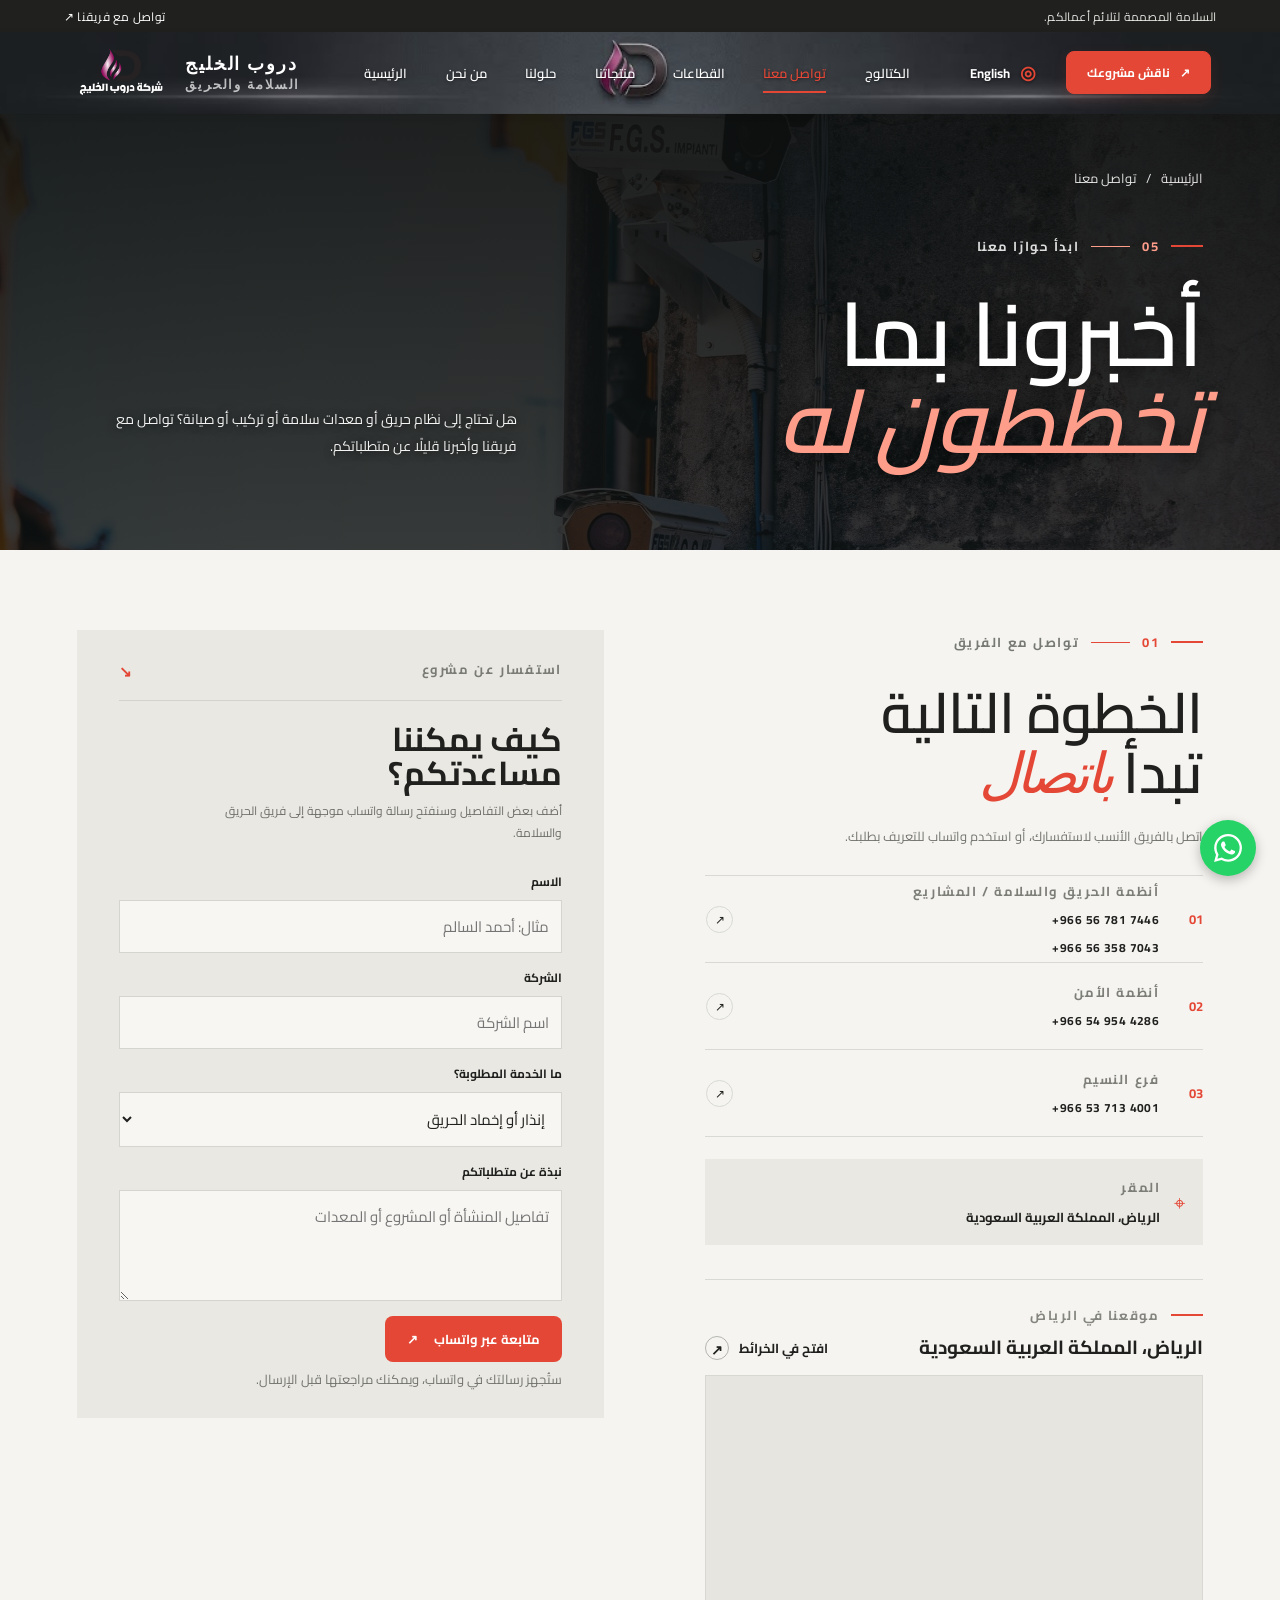
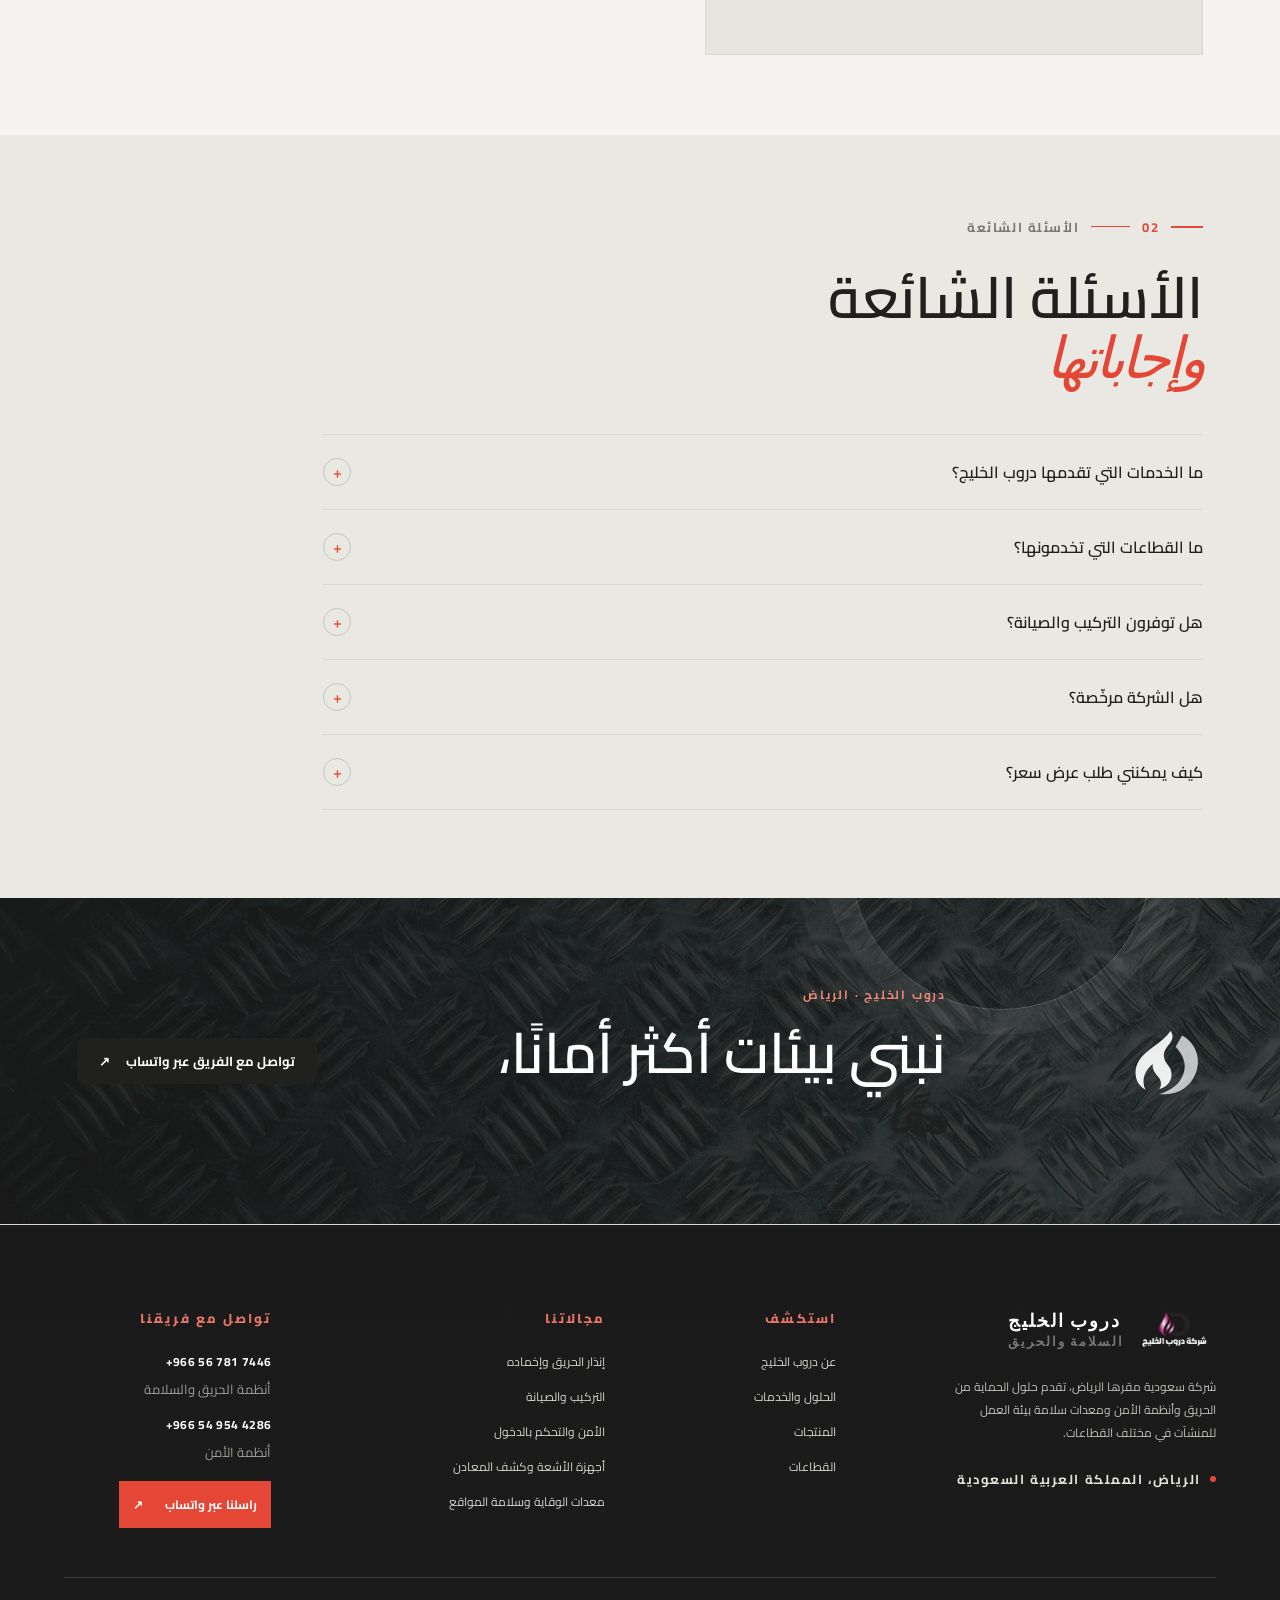
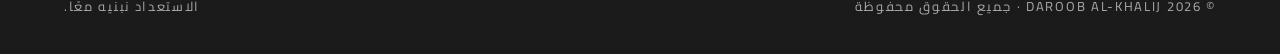
<file: contact.html>
<!doctype html><html lang="en" dir="ltr"><head><meta charset="utf-8"><script>(function(){try{var l=localStorage.getItem("daroob-language");if(l==="en"){document.documentElement.lang="en";document.documentElement.dir="ltr";}else{document.documentElement.lang="ar";document.documentElement.dir="rtl";}}catch(e){document.documentElement.lang="ar";document.documentElement.dir="rtl";}})();</script> <meta name="viewport" content="width=device-width,initial-scale=1"><meta name="theme-color" content="#f5f4f0"><meta name="description" content="Contact Daroob Al-Khalij in Riyadh about fire protection, safety systems and equipment for your business."><title>Contact Daroob Al-Khalij</title> <link rel="icon" type="image/png" href="assets/logo.png"><link rel="apple-touch-icon" href="assets/logo.png">
<meta property="og:type" content="website">
  <meta property="og:site_name" content="Daroob Al-Khalij">
  <meta property="og:title" content="Daroob Al-Khalij | Fire &amp; Safety Solutions">
  <meta property="og:description" content="Fire protection, safety systems, and industrial safety products for businesses across Saudi Arabia.">
  <meta property="og:url" content="https://obaida404.github.io/firefighting-services-and-products-info/">
  <meta property="og:image" content="https://obaida404.github.io/firefighting-services-and-products-info/assets/safety-worker.jpg">
  <meta name="twitter:card" content="summary_large_image">
  <meta name="twitter:title" content="Daroob Al-Khalij | Fire &amp; Safety Solutions">
  <meta name="twitter:description" content="Fire protection, safety systems, and industrial safety products for businesses across Saudi Arabia.">
  <meta name="twitter:image" content="https://obaida404.github.io/firefighting-services-and-products-info/assets/safety-worker.jpg"><link rel="preconnect" href="https://fonts.googleapis.com"><link rel="preconnect" href="https://fonts.gstatic.com" crossorigin><link href="https://fonts.googleapis.com/css2?family=Barlow+Condensed:wght@500;600;700;800&family=DM+Sans:wght@400;500;600;700&family=Manrope:wght@400;500;600;700;800&family=Cairo:wght@400;500;600;700;800&display=swap" rel="stylesheet"><link rel="stylesheet" href="styles.css"><link rel="stylesheet" href="premium.css?v=40"><script src="script.js?v=18" defer></script> <link rel="stylesheet" href="mobile.css?v=3">
</head><body data-page="contact"><a href="#main-content" class="skip-link">Skip to main content</a> <main class="inner-page contact-page bg-cctv" id="main-content">
  <section class="page-hero section-pad"><div class="breadcrumb"><a href="index.html" data-en="Home" data-ar="الرئيسية">Home</a> <span>/</span> <span data-en="Contact" data-ar="تواصل معنا">Contact</span> </div><div class="page-hero-grid"><div><div class="section-kicker"><span>05</span> <span class="kicker-rule"></span> <span data-en="START A CONVERSATION" data-ar="ابدأ حوارًا معنا">START A CONVERSATION</span> </div><h1 data-en="Tell us what<br><em>you’re planning.</em>" data-ar="أخبرونا بما <br><em>تخططون له </em>">Tell us what<br><em>you’re planning.</em> </h1></div> <p data-en="Need a fire system, safety equipment, installation or servicing? Get in touch with the team and tell us a little about your requirements." data-ar="هل تحتاج إلى نظام حريق أو معدات سلامة أو تركيب أو صيانة؟ تواصل مع فريقنا وأخبرنا قليلًا عن متطلباتكم.">Need a fire system, safety equipment, installation or servicing? Get in touch with the team and tell us a little about your requirements.</p> </div></section> <section class="contact-layout section-pad"><div class="contact-methods"><div class="section-kicker"><span>01</span> <span class="kicker-rule"></span> <span data-en="CONTACT THE TEAM" data-ar="تواصل مع الفريق">CONTACT THE TEAM</span> </div><h2 data-en="A good next step<br>starts with a <em>call.</em>" data-ar="الخطوة التالية <br>تبدأ <em>باتصال </em>">A good next step<br>starts with a <em>call.</em> </h2><p class="contact-lede" data-en="Call the team that best matches your enquiry, or use WhatsApp for a quick introduction." data-ar="اتصل بالفريق الأنسب لاستفسارك، أو استخدم واتساب للتعريف بطلبك.">Call the team that best matches your enquiry, or use WhatsApp for a quick introduction.</p> <div class="phone-list"><article><span class="phone-icon">01</span> <div><small data-en="FIRE &amp; SAFETY SYSTEMS / PROJECTS" data-ar="أنظمة الحريق والسلامة / المشاريع">FIRE &amp; SAFETY SYSTEMS / PROJECTS</small> <a href="tel:+966567817446" dir="ltr">+966 56 781 7446</a> <a href="tel:+966563587043" dir="ltr">+966 56 358 7043</a> </div><a class="phone-arrow" href="tel:+966567817446" aria-label="Call the fire and safety team" data-label-en="Call the fire and safety team" data-label-ar="اتصل بفريق الحريق والسلامة">↗</a> </article><article><span class="phone-icon">02</span> <div><small data-en="SECURITY SYSTEMS" data-ar="أنظمة الأمن">SECURITY SYSTEMS</small> <a href="tel:+966549544286" dir="ltr">+966 54 954 4286</a> </div><a class="phone-arrow" href="tel:+966549544286" aria-label="Call the security systems team" data-label-en="Call the security systems team" data-label-ar="اتصل بفريق أنظمة الأمن">↗</a> </article><article><span class="phone-icon">03</span> <div><small data-en="AL NASEEM BRANCH" data-ar="فرع النسيم">AL NASEEM BRANCH</small> <a href="tel:+966537134001" dir="ltr">+966 53 713 4001</a> </div><a class="phone-arrow" href="tel:+966537134001" aria-label="Call the Al Naseem branch" data-label-en="Call the Al Naseem branch" data-label-ar="اتصل بفرع النسيم">↗</a> </article></div> <div class="location-card"><span class="location-pin">⌖</span> <div><small data-en="BASED IN" data-ar="المقر">BASED IN</small> <b data-en="Riyadh, Saudi Arabia" data-ar="الرياض، المملكة العربية السعودية">Riyadh, Saudi Arabia</b> </div></div> <section class="contact-map"><div class="map-heading"><div><span class="section-kicker" data-en="OUR HOME BASE" data-ar="موقعنا في الرياض">OUR HOME BASE</span> <h3 data-en="Riyadh, Saudi Arabia" data-ar="الرياض، المملكة العربية السعودية">Riyadh, Saudi Arabia</h3> </div><a class="text-link dark-link" href="https://www.google.com/maps/search/?api=1&query=Riyadh%2C%20Saudi%20Arabia" target="_blank" rel="noopener"><span data-en="Open in Maps" data-ar="افتح في الخرائط">Open in Maps</span> <span class="link-arrow">↗</span> </a></div> <div class="map-frame"><iframe title="Map of Riyadh, Saudi Arabia" src="https://maps.google.com/maps?q=Riyadh%2C%20Saudi%20Arabia&z=11&output=embed" loading="lazy" referrerpolicy="no-referrer-when-downgrade" allowfullscreen></iframe> </div></section> </div><div class="enquiry-panel"><div class="enquiry-head"><span data-en="PROJECT ENQUIRY" data-ar="استفسار عن مشروع">PROJECT ENQUIRY</span> <span>↘</span> </div><h3 data-en="How can we<br>help you?" data-ar="كيف يمكننا <br>مساعدتكم؟">How can we<br>help you?</h3> <p data-en="Share a few details and we’ll open a WhatsApp message addressed to the fire &amp; safety team." data-ar="أضف بعض التفاصيل وسنفتح رسالة واتساب موجهة إلى فريق الحريق والسلامة.">Share a few details and we’ll open a WhatsApp message addressed to the fire &amp; safety team.</p> <form id="enquiry-form" novalidate><label for="enquiry-name" data-en="Your name" data-ar="الاسم">Your name</label> <input id="enquiry-name" name="name" autocomplete="name" required placeholder="e.g. Ahmed Al-Salem" data-placeholder-en="e.g. Ahmed Al-Salem" data-placeholder-ar="مثال: أحمد السالم"><label for="enquiry-company" data-en="Company" data-ar="الشركة">Company</label> <input id="enquiry-company" name="company" autocomplete="organization" placeholder="Company name" data-placeholder-en="Company name" data-placeholder-ar="اسم الشركة"><label for="enquiry-type" data-en="What do you need?" data-ar="ما الخدمة المطلوبة؟">What do you need?</label> <select id="enquiry-type" name="type"><option value="Fire alarm or suppression" data-en="Fire alarm or suppression" data-ar="إنذار أو إخماد الحريق">Fire alarm or suppression</option> <option value="Installation or maintenance" data-en="Installation or maintenance" data-ar="التركيب أو الصيانة">Installation or maintenance</option> <option value="Security or access control" data-en="Security or access control" data-ar="الأمن أو التحكم بالدخول">Security or access control</option> <option value="PPE and industrial safety products" data-en="PPE and industrial safety products" data-ar="معدات الوقاية والسلامة الصناعية">PPE and industrial safety products</option> <option value="Other enquiry" data-en="Other enquiry" data-ar="استفسار آخر">Other enquiry</option> </select><label for="enquiry-message" data-en="A little about your requirements" data-ar="نبذة عن متطلباتكم">A little about your requirements</label> <textarea id="enquiry-message" name="message" rows="3" placeholder="Site, project or equipment details" data-placeholder-en="Site, project or equipment details" data-placeholder-ar="تفاصيل المنشأة أو المشروع أو المعدات"></textarea> <button class="button button-accent form-submit" type="submit"><span data-en="Continue in WhatsApp" data-ar="متابعة عبر واتساب">Continue in WhatsApp</span> <span>↗</span> </button><small class="form-note" data-en="Your message will be prepared in WhatsApp. You can review it before sending." data-ar="ستُجهز رسالتك في واتساب، ويمكنك مراجعتها قبل الإرسال.">Your message will be prepared in WhatsApp. You can review it before sending.</small> </form></div> </section><section class="faq section-pad" id="faq"><div class="section-kicker"><span>02</span> <span class="kicker-rule"></span> <span data-en="FAQ" data-ar="الأسئلة الشائعة">FAQ</span> </div><h2 data-en="Frequently asked<br><em>questions.</em>" data-ar="الأسئلة الشائعة <br><em>وإجاباتها </em>">Frequently asked<br><em>questions.</em> </h2><div class="faq-list"><article class="faq-item"><button class="faq-q" type="button" aria-expanded="false"><span data-en="What services does Daroob Al-Khalij provide?" data-ar="ما الخدمات التي تقدمها دروب الخليج؟">What services does Daroob Al-Khalij provide?</span> <span class="faq-icon" aria-hidden="true">+</span> </button><div class="faq-a"><p data-en="Fire alarm and suppression systems, security and access control, and personal protective equipment and industrial safety supplies, along with sourcing, installation, activation and periodic maintenance." data-ar="أنظمة إنذار وإخماد الحريق، وأنظمة الأمن والتحكم بالدخول، ومعدات الوقاية الشخصية ومستلزمات السلامة الصناعية، إلى جانب التوريد والتركيب والتفعيل والصيانة الدورية.">Fire alarm and suppression systems, security and access control, and personal protective equipment and industrial safety supplies, along with sourcing, installation, activation and periodic maintenance.</p></div></article><article class="faq-item"><button class="faq-q" type="button" aria-expanded="false"><span data-en="Which sectors do you work with?" data-ar="ما القطاعات التي تخدمونها؟">Which sectors do you work with?</span> <span class="faq-icon" aria-hidden="true">+</span> </button><div class="faq-a"><p data-en="Commercial and industrial facilities, institutions and embassies, hotels, food-industry companies, warehouses and logistics sites, and government projects." data-ar="المنشآت التجارية والصناعية، والمؤسسات والسفارات، والفنادق، وشركات الصناعات الغذائية، والمستودعات والمواقع اللوجستية، والمشاريع الحكومية.">Commercial and industrial facilities, institutions and embassies, hotels, food-industry companies, warehouses and logistics sites, and government projects.</p></div></article><article class="faq-item"><button class="faq-q" type="button" aria-expanded="false"><span data-en="Do you provide installation and maintenance?" data-ar="هل توفرون التركيب والصيانة؟">Do you provide installation and maintenance?</span> <span class="faq-icon" aria-hidden="true">+</span> </button><div class="faq-a"><p data-en="Yes. We handle system supply and installation, activation and periodic maintenance, including mobile servicing of portable fire extinguishers at the customer's site." data-ar="نعم. نتولى توريد الأنظمة وتركيبها وتفعيلها وصيانتها الدورية، بما في ذلك الصيانة المتنقلة لطفايات الحريق في موقع العميل.">Yes. We handle system supply and installation, activation and periodic maintenance, including mobile servicing of portable fire extinguishers at the customer's site.</p></div></article><article class="faq-item"><button class="faq-q" type="button" aria-expanded="false"><span data-en="Are you a licensed company?" data-ar="هل الشركة مرخّصة؟">Are you a licensed company?</span> <span class="faq-icon" aria-hidden="true">+</span> </button><div class="faq-a"><p data-en="Yes. Daroob Al-Khalij holds a commercial registration, industrial security licences from the Supreme Authority for Industrial Security, and membership of the Riyadh Chamber. Full details are listed in the company profile." data-ar="نعم. تمتلك دروب الخليج سجلًا تجاريًا، وتراخيص أمن صناعي من الهيئة العليا للأمن الصناعي، وعضوية غرفة الرياض. التفاصيل الكاملة مدرجة في ملف الشركة.">Yes. Daroob Al-Khalij holds a commercial registration, industrial security licences from the Supreme Authority for Industrial Security, and membership of the Riyadh Chamber. Full details are listed in the company profile.</p></div></article><article class="faq-item"><button class="faq-q" type="button" aria-expanded="false"><span data-en="How can I request a quotation?" data-ar="كيف يمكنني طلب عرض سعر؟">How can I request a quotation?</span> <span class="faq-icon" aria-hidden="true">+</span> </button><div class="faq-a"><p data-en="Call or message the team using the numbers above, or send your requirements through the enquiry form and we will follow up with you." data-ar="اتصل بالفريق أو راسله عبر الأرقام أعلاه، أو أرسل متطلباتك من خلال نموذج الاستفسار وسنتابع معك.">Call or message the team using the numbers above, or send your requirements through the enquiry form and we will follow up with you.</p></div></article></div></section><section class="contact-close section-pad"><span class="contact-close-mark" aria-hidden="true"><svg viewBox="0 0 52 52" focusable="false"><path d="M29.8 5.4C35 13.1 23.5 16 25.4 24c1.1 4.5 5.1 5.7 5.1 11.2 0 4.7-3.3 8.7-8.4 10.1 2.1-3.3 1-6.5-.9-8.7-1.9-2.4-4-4.6-3.6-8.5-6 5-7.9 11.7-4.9 17.6C5.2 41.4 4 32.5 8.3 25.5 13 17.9 23.1 14.5 29.8 5.4Z" fill="currentColor"/><path d="M37.7 8.5c9.7 5.3 13 16.1 9.4 25.7-3.2 8.8-11.4 14.5-21 14.5h-4.2c8.5-2.3 14.6-7.3 16.8-14.1 2-6.2.2-12.3-5.4-18.4l4.4-7.7Z" fill="currentColor" opacity=".78"/></svg> </span><div><span class="vision-label" data-en="DAROOB AL-KHALIJ · RIYADH" data-ar="دروب الخليج · الرياض">DAROOB AL-KHALIJ · RIYADH</span> <h2 data-en="Building safer places,<br><em>together.</em>" data-ar="نبني بيئات أكثر أمانًا، <br><em>معًا </em>">Building safer places,<br><em>together.</em> </h2></div> <a class="button button-dark" href="https://wa.me/966567817446" target="_blank" rel="noopener"><span data-en="WhatsApp the team" data-ar="تواصل مع الفريق عبر واتساب">WhatsApp the team</span> <span>↗</span> </a></section> </main>
<div id="site-footer"></div>
</body></html>
</file>
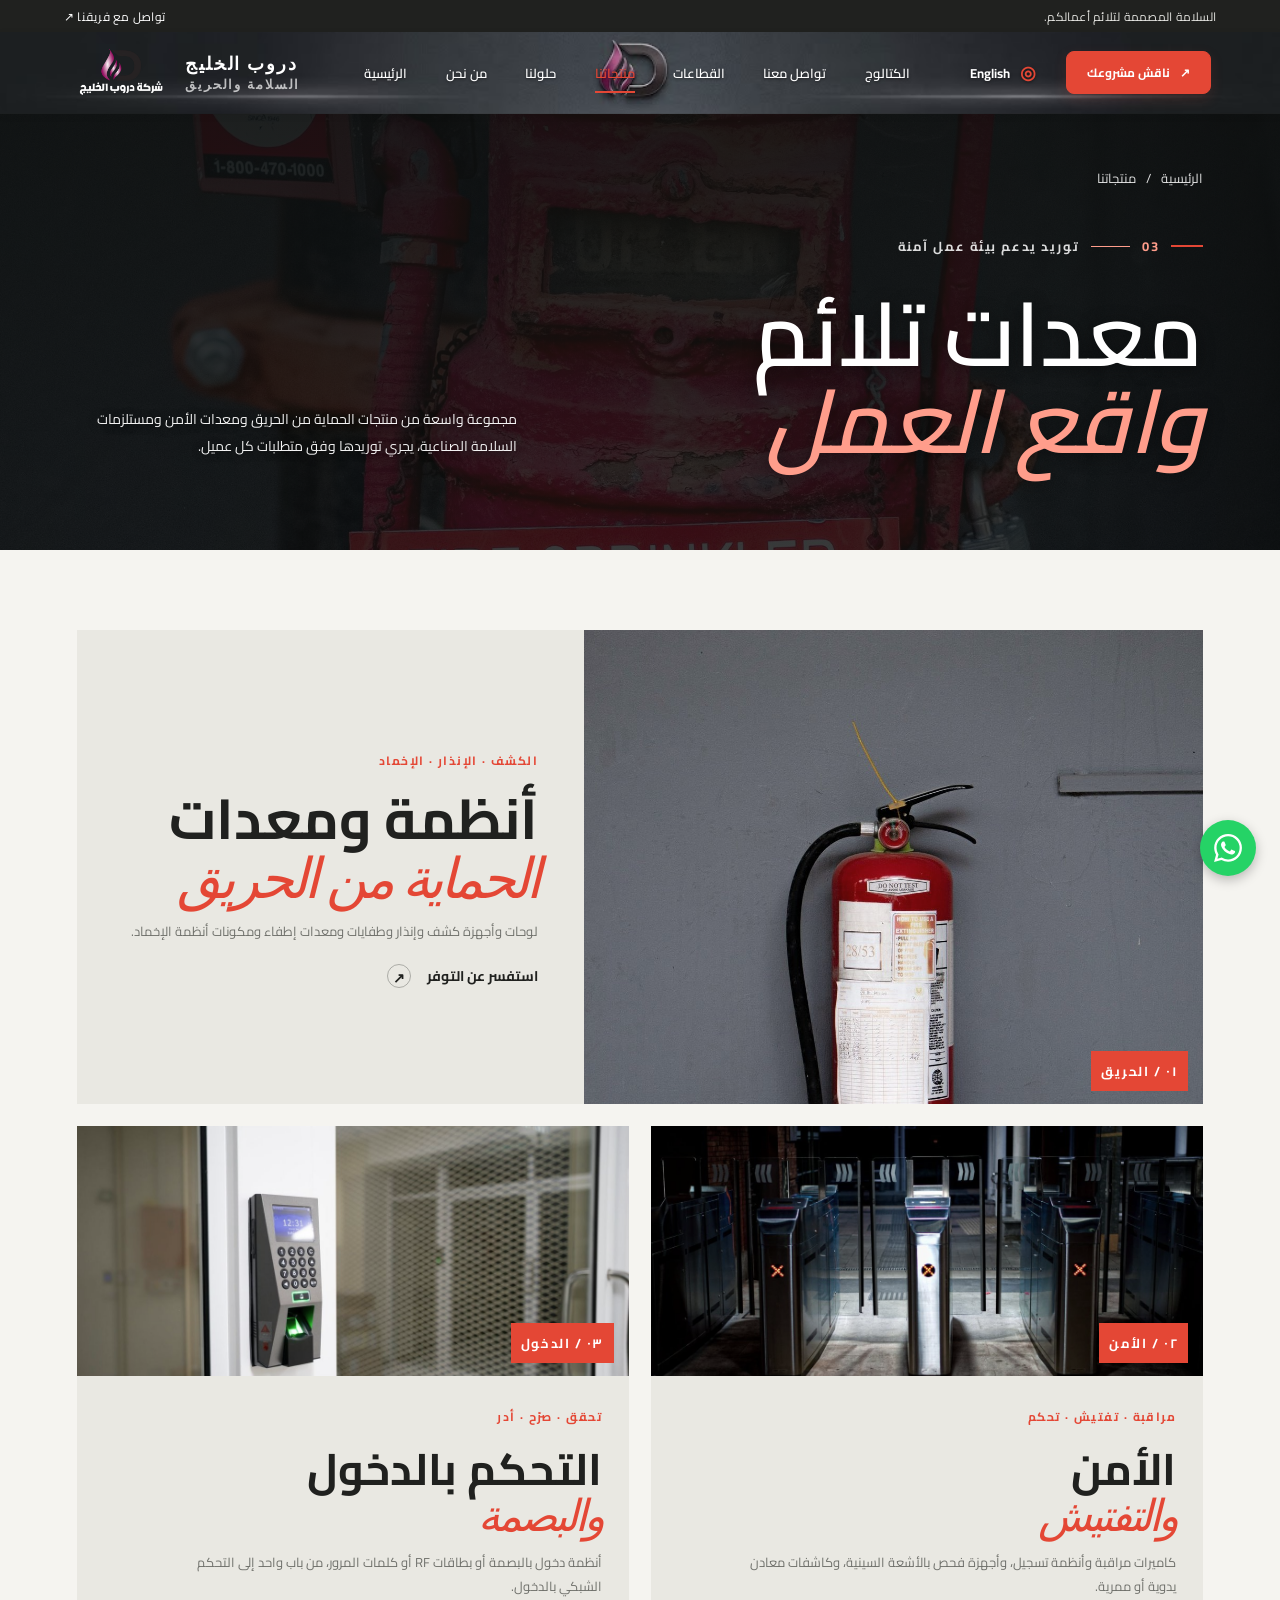
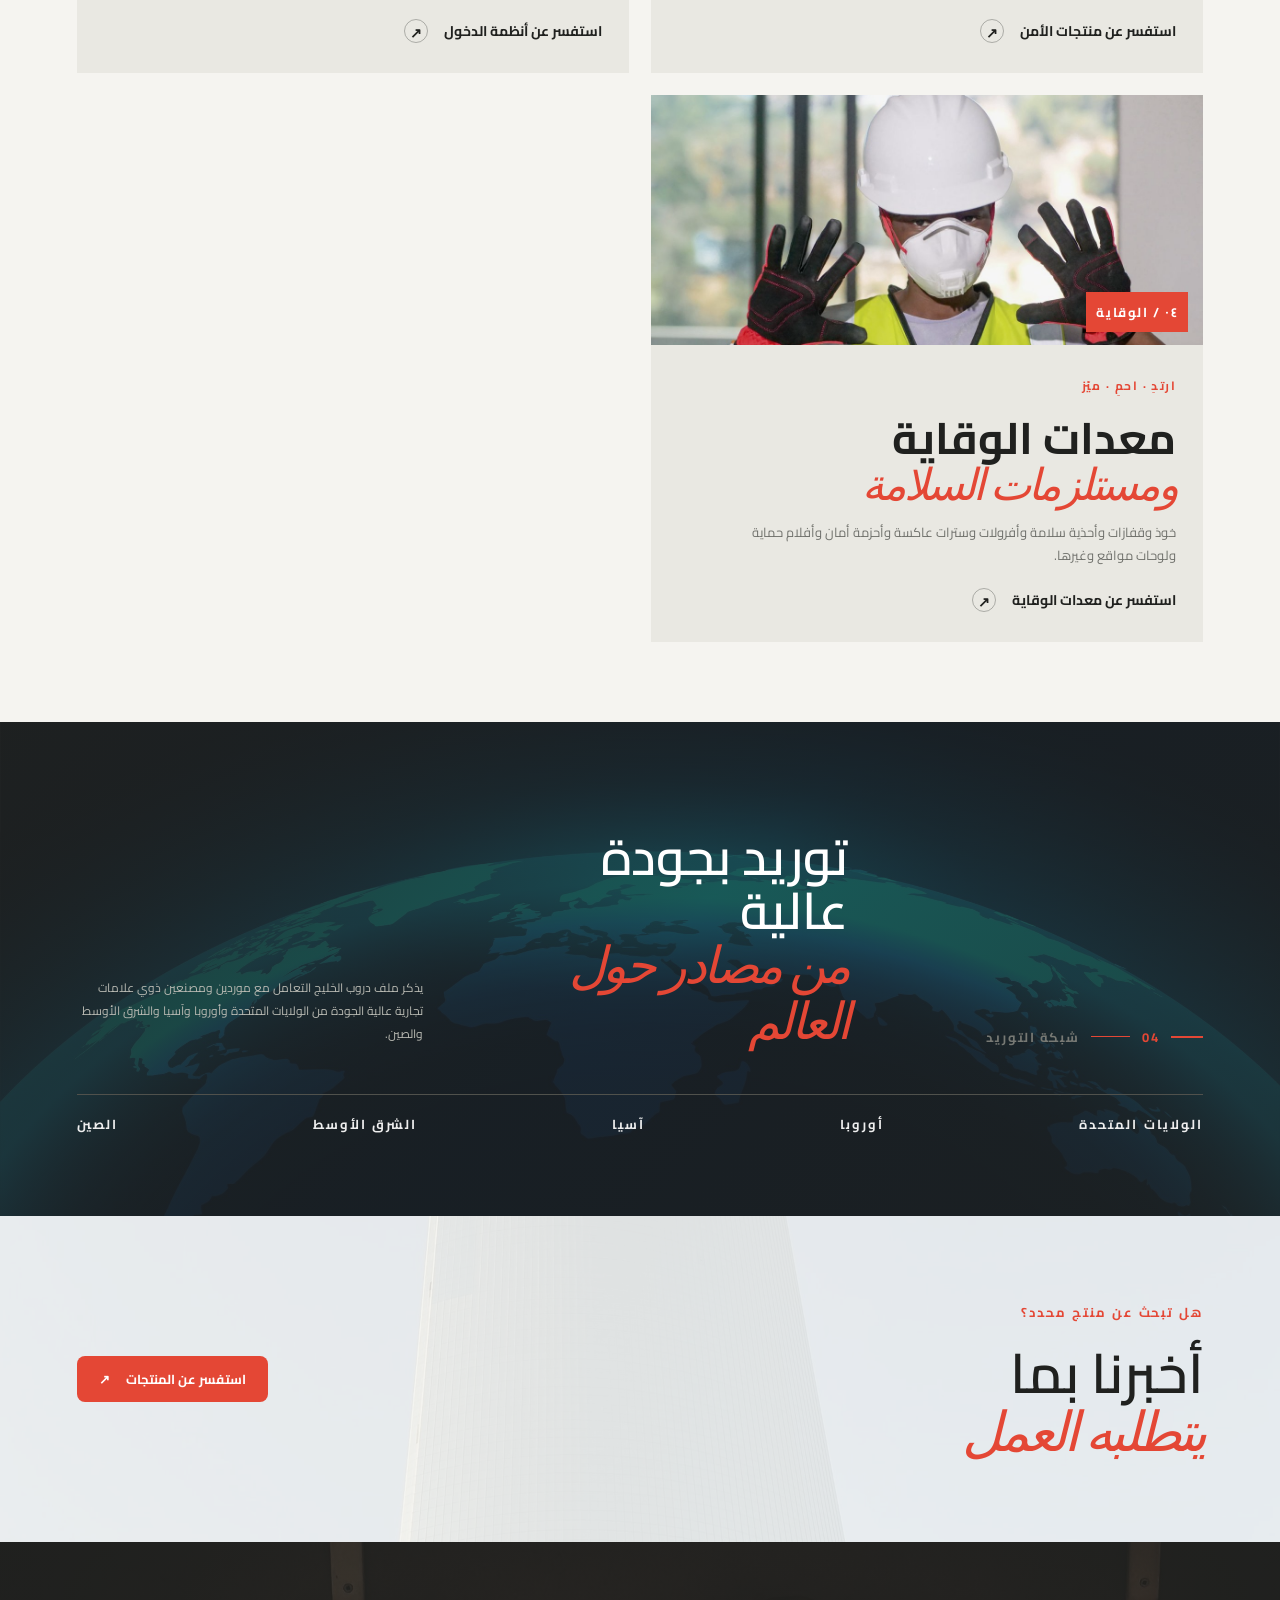
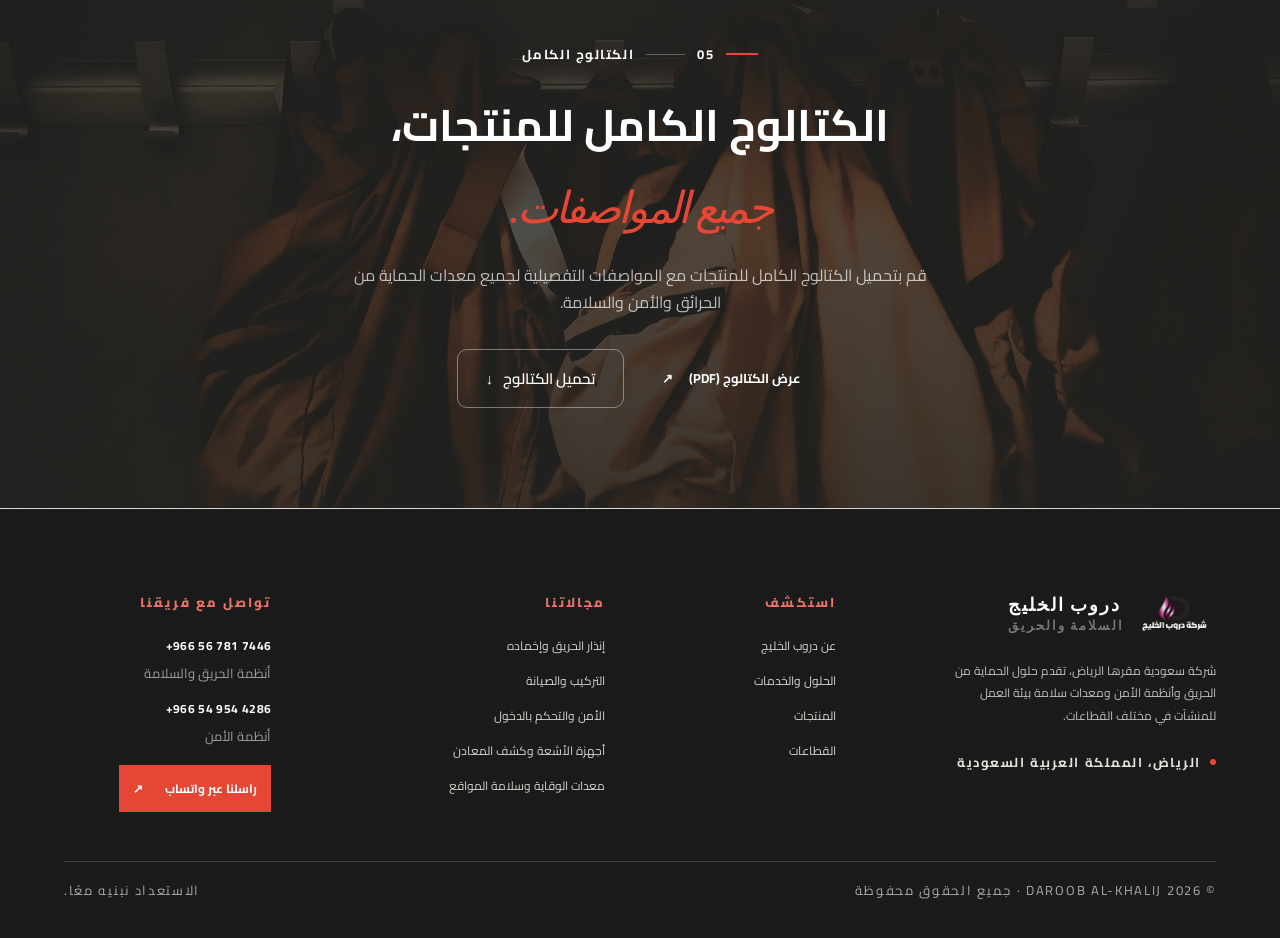
<file: products.html>
<!doctype html><html lang="en" dir="ltr"><head><meta charset="utf-8"><script>(function(){try{var l=localStorage.getItem("daroob-language");if(l==="en"){document.documentElement.lang="en";document.documentElement.dir="ltr";}else{document.documentElement.lang="ar";document.documentElement.dir="rtl";}}catch(e){document.documentElement.lang="ar";document.documentElement.dir="rtl";}})();</script> <meta name="viewport" content="width=device-width,initial-scale=1"><meta name="theme-color" content="#f5f4f0"><meta name="description" content="Browse fire protection, security, PPE and industrial safety products from Daroob Al-Khalij."><title>Safety Products | Daroob Al-Khalij</title> <link rel="icon" type="image/png" href="assets/logo.png"><link rel="apple-touch-icon" href="assets/logo.png">
<meta property="og:type" content="website">
  <meta property="og:site_name" content="Daroob Al-Khalij">
  <meta property="og:title" content="Daroob Al-Khalij | Fire &amp; Safety Solutions">
  <meta property="og:description" content="Fire protection, safety systems, and industrial safety products for businesses across Saudi Arabia.">
  <meta property="og:url" content="https://obaida404.github.io/firefighting-services-and-products-info/">
  <meta property="og:image" content="https://obaida404.github.io/firefighting-services-and-products-info/assets/safety-worker.jpg">
  <meta name="twitter:card" content="summary_large_image">
  <meta name="twitter:title" content="Daroob Al-Khalij | Fire &amp; Safety Solutions">
  <meta name="twitter:description" content="Fire protection, safety systems, and industrial safety products for businesses across Saudi Arabia.">
  <meta name="twitter:image" content="https://obaida404.github.io/firefighting-services-and-products-info/assets/safety-worker.jpg"><link rel="preconnect" href="https://fonts.googleapis.com"><link rel="preconnect" href="https://fonts.gstatic.com" crossorigin><link href="https://fonts.googleapis.com/css2?family=Barlow+Condensed:wght@500;600;700;800&family=DM+Sans:wght@400;500;600;700&family=Manrope:wght@400;500;600;700;800&family=Cairo:wght@400;500;600;700;800&display=swap" rel="stylesheet"><link rel="stylesheet" href="styles.css"><link rel="stylesheet" href="premium.css?v=40"><script src="script.js?v=18" defer></script> <link rel="stylesheet" href="mobile.css?v=3">
</head><body data-page="products"><a href="#main-content" class="skip-link">Skip to main content</a> <main class="inner-page bg-extinguisher" id="main-content">
  <section class="page-hero section-pad"><div class="breadcrumb"><a href="index.html" data-en="Home" data-ar="الرئيسية">Home</a> <span>/</span> <span data-en="Products" data-ar="منتجاتنا">Products</span> </div><div class="page-hero-grid"><div><div class="section-kicker"><span>03</span> <span class="kicker-rule"></span> <span data-en="SUPPLY FOR SAFER WORK" data-ar="توريد يدعم بيئة عمل آمنة">SUPPLY FOR SAFER WORK</span> </div><h1 data-en="Equipment for<br><em>the real world.</em>" data-ar="معدات تلائم <br><em>واقع العمل </em>">Equipment for<br><em>the real world.</em> </h1></div> <p data-en="A broad range of fire protection products, security equipment and industrial safety supplies, sourced around each client's requirements." data-ar="مجموعة واسعة من منتجات الحماية من الحريق ومعدات الأمن ومستلزمات السلامة الصناعية، يجري توريدها وفق متطلبات كل عميل.">A broad range of fire protection products, security equipment and industrial safety supplies, sourced around each client's requirements.</p> </div></section> <section class="catalogue-grid section-pad" id="fire-products"><article class="catalogue-card catalogue-feature"><div class="catalogue-image"><img src="assets/alarm-system.jpg" alt="Fire alarm panel and detection devices" data-alt-en="Fire alarm panel and detection devices" data-alt-ar="لوحة إنذار الحريق وأجهزة الكشف"><span data-en="01 / FIRE" data-ar="٠١ / الحريق">01 / FIRE</span> </div><div class="catalogue-copy"><span data-en="DETECTION · ALARM · EXTINGUISHING" data-ar="الكشف · الإنذار · الإخماد">DETECTION · ALARM · EXTINGUISHING</span> <h2 data-en="Fire protection<br><em>systems &amp; equipment.</em>" data-ar="أنظمة ومعدات <br><em>الحماية من الحريق </em>">Fire protection<br><em>systems &amp; equipment.</em> </h2><p data-en="Panels and detectors, alarm devices, extinguishers, firefighting equipment and suppression system components." data-ar="لوحات وأجهزة كشف وإنذار وطفايات ومعدات إطفاء ومكونات أنظمة الإخماد.">Panels and detectors, alarm devices, extinguishers, firefighting equipment and suppression system components.</p> <a href="contact.html" class="text-link dark-link"><span data-en="Ask about availability" data-ar="استفسر عن التوفر">Ask about availability</span> <span class="link-arrow">↗</span> </a></div> </article><article class="catalogue-card" id="screening"><div class="catalogue-image cctv-image"><img src="assets/cctv.jpg" alt="CCTV camera" data-alt-en="CCTV camera" data-alt-ar="كاميرا مراقبة"><span data-en="02 / SECURITY" data-ar="٠٢ / الأمن">02 / SECURITY</span> </div><div class="catalogue-copy"><span data-en="MONITOR · SCREEN · CONTROL" data-ar="مراقبة · تفتيش · تحكم">MONITOR · SCREEN · CONTROL</span> <h2 data-en="Security &amp;<br><em>screening.</em>" data-ar="الأمن <br><em>والتفتيش </em>">Security &amp;<br><em>screening.</em> </h2><p data-en="CCTV cameras and recording systems, X-ray inspection machines, and walkthrough or handheld metal detectors." data-ar="كاميرات مراقبة وأنظمة تسجيل، وأجهزة فحص بالأشعة السينية، وكاشفات معادن يدوية أو ممرية.">CCTV cameras and recording systems, X-ray inspection machines, and walkthrough or handheld metal detectors.</p> <a href="contact.html" class="text-link dark-link"><span data-en="Ask about security products" data-ar="استفسر عن منتجات الأمن">Ask about security products</span> <span class="link-arrow">↗</span> </a></div> </article><article class="catalogue-card access-catalogue"><div class="catalogue-image"><img src="assets/access-control.jpg" alt="Fingerprint reader and access control terminal" data-alt-en="Fingerprint reader and access control terminal" data-alt-ar="قارئ بصمة وجهاز تحكم بالدخول"><span data-en="03 / ACCESS" data-ar="٠٣ / الدخول">03 / ACCESS</span> </div><div class="catalogue-copy"><span data-en="IDENTIFY · AUTHORIZE · MANAGE" data-ar="تحقق · صرّح · أدر">IDENTIFY · AUTHORIZE · MANAGE</span> <h2 data-en="Access control<br><em>&amp; fingerprint.</em>" data-ar="التحكم بالدخول <br><em>والبصمة </em>">Access control<br><em>&amp; fingerprint.</em> </h2><p data-en="Fingerprint recognition, RF cards and password access, from a single door to networked entry control." data-ar="أنظمة دخول بالبصمة أو بطاقات RF أو كلمات المرور، من باب واحد إلى التحكم الشبكي بالدخول.">Fingerprint recognition, RF cards and password access, from a single door to networked entry control.</p> <a href="contact.html" class="text-link dark-link"><span data-en="Ask about access control" data-ar="استفسر عن أنظمة الدخول">Ask about access control</span> <span class="link-arrow">↗</span> </a></div> </article><article class="catalogue-card ppe-catalogue" id="ppe"><div class="catalogue-image ppe-image"><img src="assets/safety-worker.jpg" alt="Worker in protective clothing on an industrial site" data-alt-en="Worker in protective clothing on an industrial site" data-alt-ar="عامل يرتدي ملابس واقية في موقع صناعي"><span data-en="04 / PPE" data-ar="٠٤ / الوقاية">04 / PPE</span> </div><div class="catalogue-copy"><span data-en="WEAR · PROTECT · IDENTIFY" data-ar="ارتدِ · احمِ · ميّز">WEAR · PROTECT · IDENTIFY</span> <h2 data-en="PPE &amp; industrial<br><em>safety supplies.</em>" data-ar="معدات الوقاية <br><em>ومستلزمات السلامة </em>">PPE &amp; industrial<br><em>safety supplies.</em> </h2><p data-en="Helmets, gloves, safety footwear, coveralls, high-visibility vests, harnesses, protective films, site signs and more." data-ar="خوذ وقفازات وأحذية سلامة وأفرولات وسترات عاكسة وأحزمة أمان وأفلام حماية ولوحات مواقع وغيرها.">Helmets, gloves, safety footwear, coveralls, high-visibility vests, harnesses, protective films, site signs and more.</p> <a href="contact.html" class="text-link dark-link"><span data-en="Ask about PPE &amp; supplies" data-ar="استفسر عن معدات الوقاية">Ask about PPE &amp; supplies</span> <span class="link-arrow">↗</span> </a></div> </article></section> <section class="sourcing section-pad"><div class="sourcing-top"><div class="section-kicker"><span>04</span> <span class="kicker-rule"></span> <span data-en="SOURCING NETWORK" data-ar="شبكة التوريد">SOURCING NETWORK</span> </div><h2 data-en="Quality supply,<br><em>from near and far.</em>" data-ar="توريد بجودة عالية <br><em>من مصادر حول العالم </em>">Quality supply,<br><em>from near and far.</em> </h2><p data-en="Daroob's profile describes working with quality brand-name suppliers and manufacturers from the USA, Europe, Asia, the Middle East and China." data-ar="يذكر ملف دروب الخليج التعامل مع موردين ومصنعين ذوي علامات تجارية عالية الجودة من الولايات المتحدة وأوروبا وآسيا والشرق الأوسط والصين.">Daroob's profile describes working with quality brand-name suppliers and manufacturers from the USA, Europe, Asia, the Middle East and China.</p> </div><div class="region-strip"><span data-en="USA" data-ar="الولايات المتحدة">USA</span> <span data-en="EUROPE" data-ar="أوروبا">EUROPE</span> <span data-en="ASIA" data-ar="آسيا">ASIA</span> <span data-en="MIDDLE EAST" data-ar="الشرق الأوسط">MIDDLE EAST</span> <span data-en="CHINA" data-ar="الصين">CHINA</span> </div></section> <section class="page-end section-pad"><div><span data-en="NEED A SPECIFIC ITEM?" data-ar="هل تبحث عن منتج محدد؟">NEED A SPECIFIC ITEM?</span> <h2 data-en="Tell us what<br><em>the job requires.</em>" data-ar="أخبرنا بما <br><em>يتطلبه العمل </em>">Tell us what<br><em>the job requires.</em> </h2></div> <a class="button button-accent" href="contact.html"><span data-en="Enquire about products" data-ar="استفسر عن المنتجات">Enquire about products</span> <span>↗</span> </a></section> <section class="catalog-download section-pad" id="catalog">
  <div class="catalog-inner">
    <div class="section-kicker"><span>05</span> <span class="kicker-rule"></span> <span data-en="FULL CATALOG" data-ar="الكتالوج الكامل">FULL CATALOG</span> </div><h2 data-en="Complete product catalog,<br><em>all specifications.</em>" data-ar="الكتالوج الكامل للمنتجات، <br><em>جميع المواصفات.</em>">Complete product catalog,<br><em>all specifications.</em> </h2><p data-en="Download our full product catalog with detailed specifications for all fire protection, security, and safety equipment." data-ar="قم بتحميل الكتالوج الكامل للمنتجات مع المواصفات التفصيلية لجميع معدات الحماية من الحرائق والأمن والسلامة.">Download our full product catalog with detailed specifications for all fire protection, security, and safety equipment.</p> <div class="catalog-actions">
      <a class="button button-accent" href="https://drive.google.com/file/d/1Cgik5XDDrUn2ALHUH7xc7UWuw-cvb1Yk/view?usp=sharing" target="_blank" rel="noopener">
        <span data-en="View Catalog (PDF)" data-ar="عرض الكتالوج (PDF)">View Catalog (PDF)</span> <span>↗</span> </a><a class="button button-outline" href="https://drive.google.com/uc?export=download&id=1Cgik5XDDrUn2ALHUH7xc7UWuw-cvb1Yk">
        <span data-en="Download Catalog" data-ar="تحميل الكتالوج">Download Catalog</span> <span>↓</span> </a></div> </div></section> </main>
<div id="site-footer"></div>
</body></html>
</file>
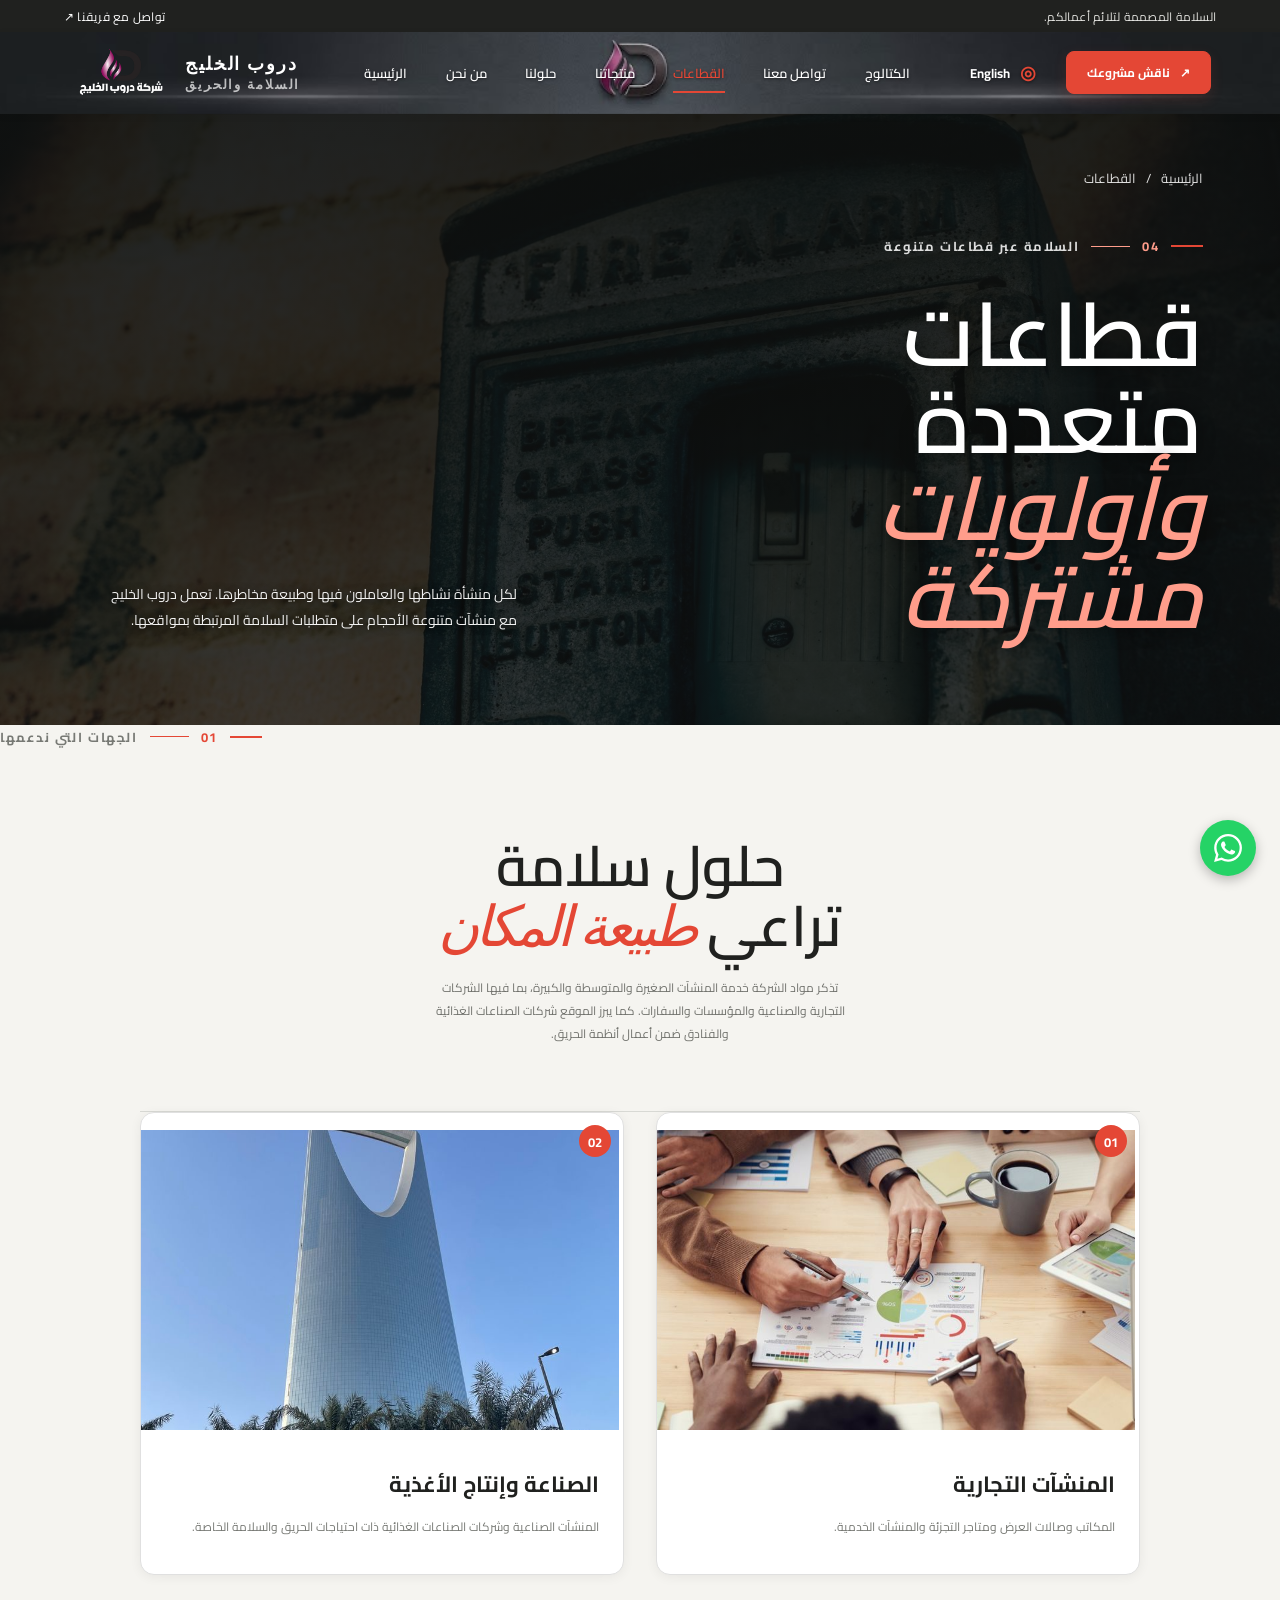
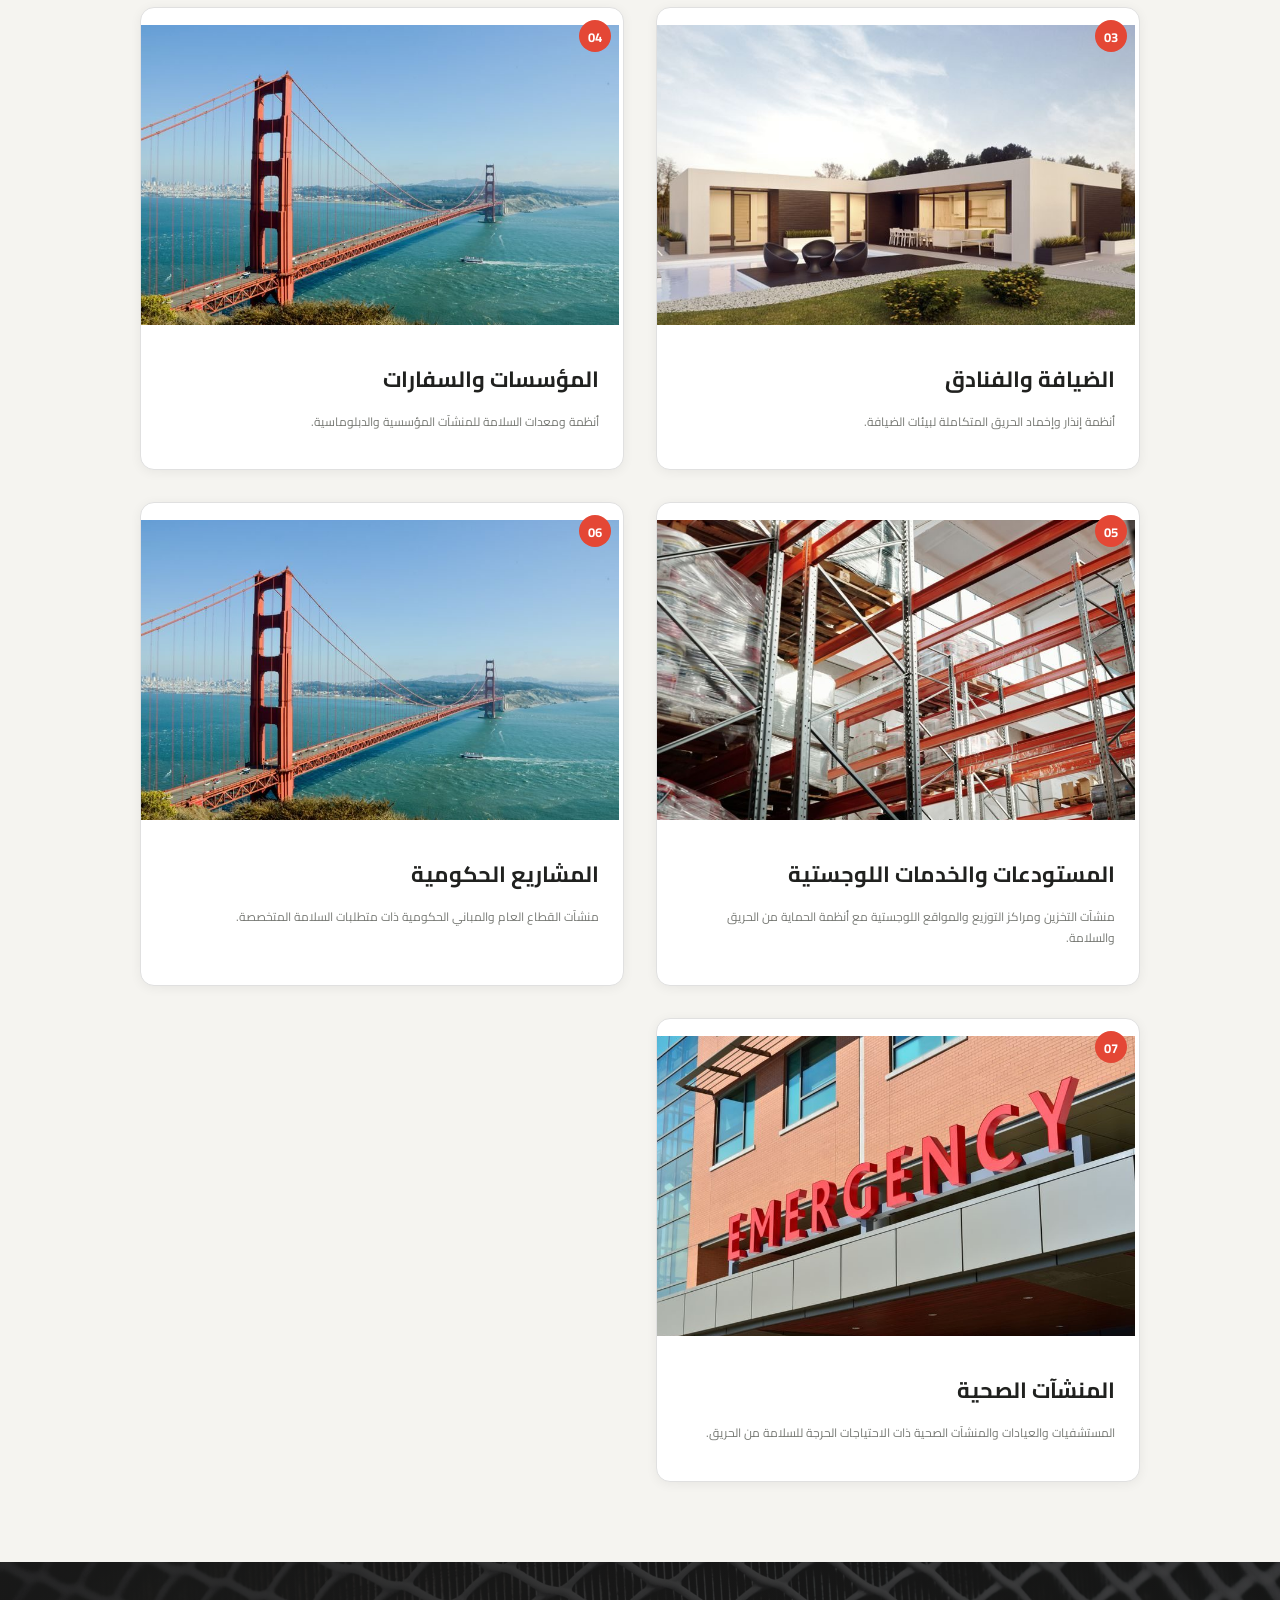
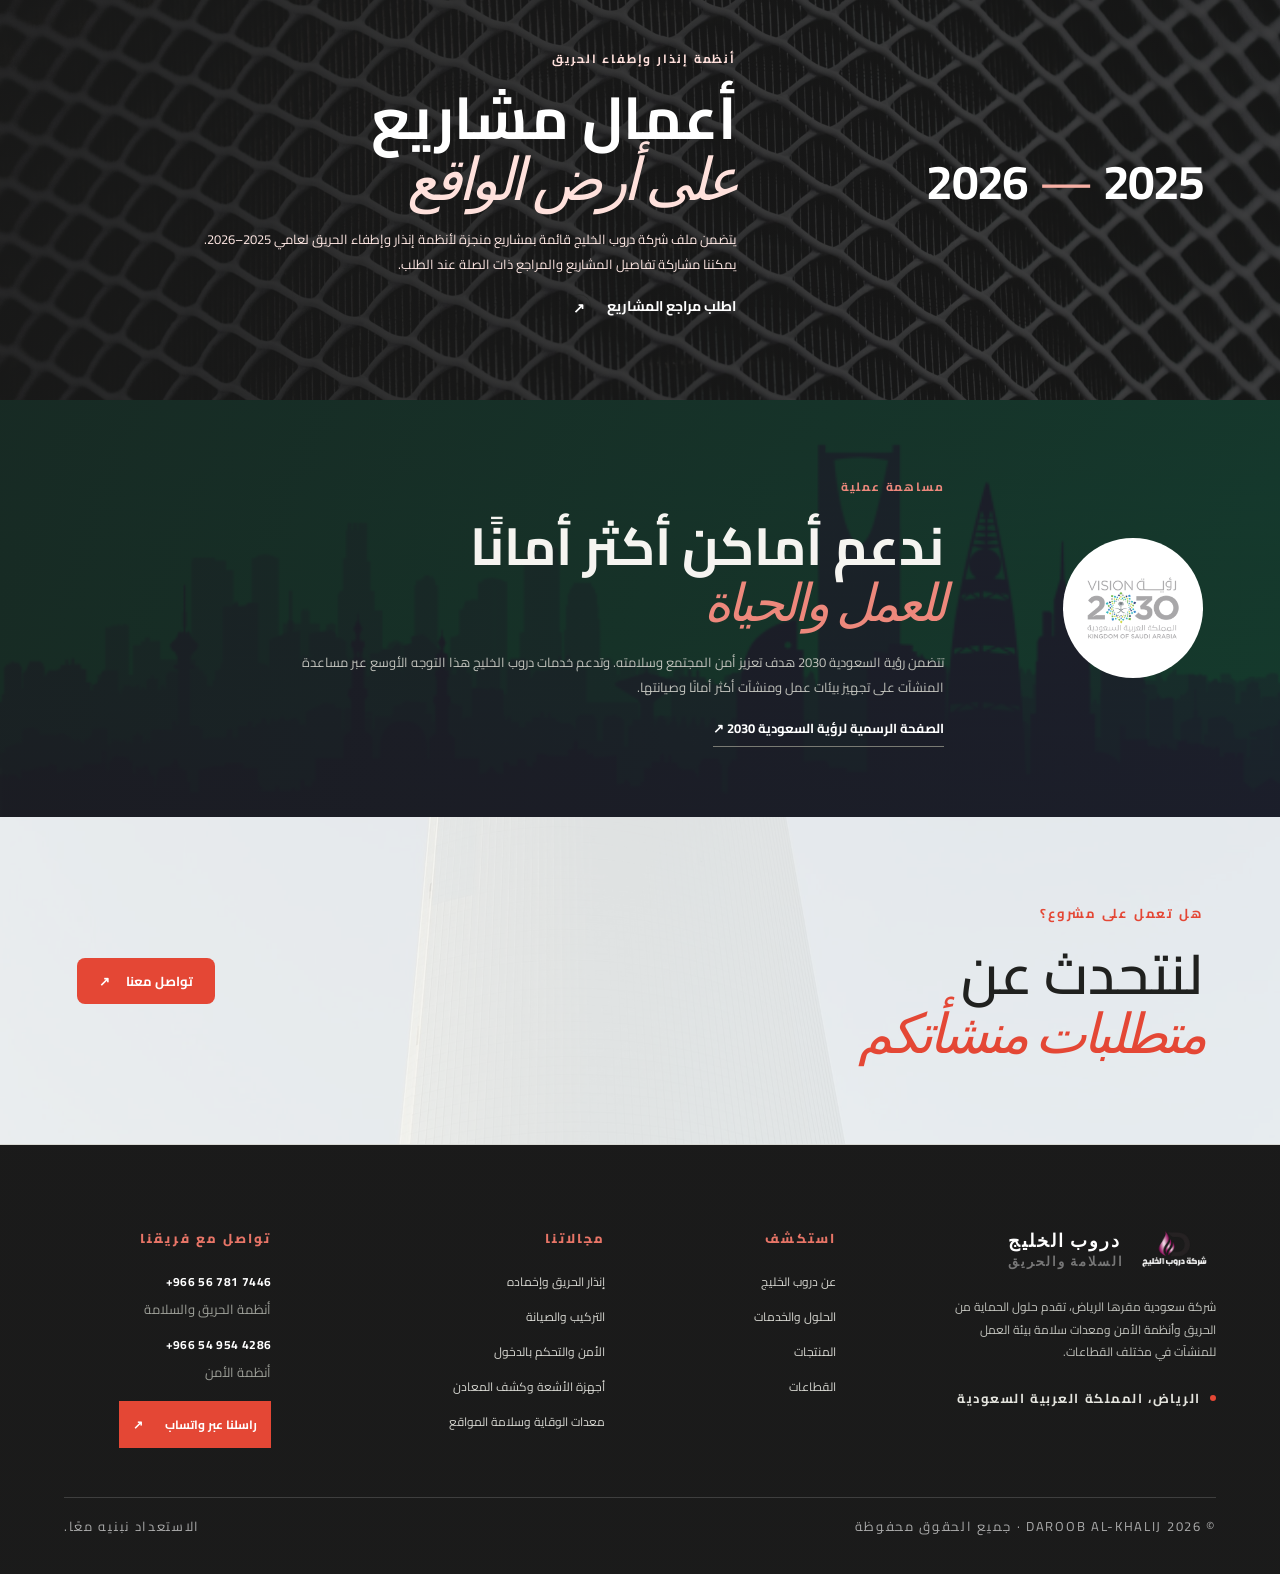
<file: sectors.html>
<!doctype html><html lang="en" dir="ltr"><head><meta charset="utf-8"><script>(function(){try{var l=localStorage.getItem("daroob-language");if(l==="en"){document.documentElement.lang="en";document.documentElement.dir="ltr";}else{document.documentElement.lang="ar";document.documentElement.dir="rtl";}}catch(e){document.documentElement.lang="ar";document.documentElement.dir="rtl";}})();</script> <meta name="viewport" content="width=device-width,initial-scale=1"><meta name="theme-color" content="#f5f4f0"><meta name="description" content="Learn about the sectors Daroob Al-Khalij serves and its documented fire alarm and firefighting project experience."><title>Sectors &amp; Projects | Daroob Al-Khalij</title> <link rel="icon" type="image/png" href="assets/logo.png"><link rel="apple-touch-icon" href="assets/logo.png">
<meta property="og:type" content="website">
<meta property="og:site_name" content="Daroob Al-Khalij">
<meta property="og:title" content="Daroob Al-Khalij | Fire &amp; Safety Solutions">
<meta property="og:description" content="Fire protection, safety systems, and industrial safety products for businesses across Saudi Arabia.">
<meta property="og:url" content="https://obaida404.github.io/firefighting-services-and-products-info/">
<meta property="og:image" content="https://obaida404.github.io/firefighting-services-and-products-info/assets/safety-worker.jpg">
<meta name="twitter:card" content="summary_large_image">
<meta name="twitter:title" content="Daroob Al-Khalij | Fire &amp; Safety Solutions">
<meta name="twitter:description" content="Fire protection, safety systems, and industrial safety products for businesses across Saudi Arabia.">
<meta name="twitter:image" content="https://obaida404.github.io/firefighting-services-and-products-info/assets/safety-worker.jpg"><link rel="preconnect" href="https://fonts.googleapis.com"><link rel="preconnect" href="https://fonts.gstatic.com" crossorigin><link href="https://fonts.googleapis.com/css2?family=Barlow+Condensed:wght@500;600;700;800&family=DM+Sans:wght@400;500;600;700&family=Manrope:wght@400;500;600;700;800&family=Cairo:wght@400;500;600;700;800&display=swap" rel="stylesheet"><link rel="stylesheet" href="styles.css"><link rel="stylesheet" href="premium.css?v=40"><script src="script.js?v=18" defer></script> <link rel="stylesheet" href="mobile.css?v=3">
</head><body data-page="sectors"><a href="#main-content" class="skip-link">Skip to main content</a> <main class="inner-page bg-fire-alarm" id="main-content">
  <section class="page-hero section-pad"><div class="breadcrumb"><a href="index.html" data-en="Home" data-ar="الرئيسية">Home</a> <span>/</span> <span data-en="Sectors" data-ar="القطاعات">Sectors</span> </div><div class="page-hero-grid"><div><div class="section-kicker"><span>04</span> <span class="kicker-rule"></span> <span data-en="SAFETY ACROSS INDUSTRIES" data-ar="السلامة عبر قطاعات متنوعة">SAFETY ACROSS INDUSTRIES</span> </div><h1 data-en="Different sectors.<br><em>Shared priorities.</em>" data-ar="قطاعات متعددة <br><em>وأولويات مشتركة </em>">Different sectors.<br><em>Shared priorities.</em> </h1></div> <p data-en="Every facility has its own activity, people and risk profile. Daroob works with organizations of different sizes on the safety requirements relevant to their sites." data-ar="لكل منشأة نشاطها والعاملون فيها وطبيعة مخاطرها. تعمل دروب الخليج مع منشآت متنوعة الأحجام على متطلبات السلامة المرتبطة بمواقعها.">Every facility has its own activity, people and risk profile. Daroob works with organizations of different sizes on the safety requirements relevant to their sites.</p> </div></section> <section class="sector-intro section-pad"><div class="sector-intro-copy"><div class="section-kicker"><span>01</span> <span class="kicker-rule"></span> <span data-en="WHO WE SUPPORT" data-ar="الجهات التي ندعمها">WHO WE SUPPORT</span> </div><h2 data-en="Safety shaped<br>around <em>the setting.</em>" data-ar="حلول سلامة <br>تراعي <em>طبيعة المكان </em>">Safety shaped<br>around <em>the setting.</em> </h2><p data-en="The company materials describe serving small, medium and large organizations, including commercial and industrial businesses, institutions and embassies. The website specifically highlights food-industry companies and hotels in its fire system work." data-ar="تذكر مواد الشركة خدمة المنشآت الصغيرة والمتوسطة والكبيرة، بما فيها الشركات التجارية والصناعية والمؤسسات والسفارات. كما يبرز الموقع شركات الصناعات الغذائية والفنادق ضمن أعمال أنظمة الحريق.">The company materials describe serving small, medium and large organizations, including commercial and industrial businesses, institutions and embassies. The website specifically highlights food-industry companies and hotels in its fire system work.</p> </div><div class="sector-list"><article class="sector-card"><img src="assets/sector-commercial.jpg" alt="Commercial facilities" class="sector-card-img"><span>01</span> <div><h3 data-en="Commercial facilities" data-ar="المنشآت التجارية">Commercial facilities</h3> <p data-en="Offices, showrooms, retail and service businesses." data-ar="المكاتب وصالات العرض ومتاجر التجزئة والمنشآت الخدمية.">Offices, showrooms, retail and service businesses.</p> </div><b>↗</b> </article><article class="sector-card"><img src="assets/sector-industrial.jpg" alt="Industrial facilities" class="sector-card-img"><span>02</span> <div><h3 data-en="Industrial &amp; food production" data-ar="الصناعة وإنتاج الأغذية">Industrial &amp; food production</h3> <p data-en="Industrial facilities and food-industry companies with site-specific fire and safety needs." data-ar="المنشآت الصناعية وشركات الصناعات الغذائية ذات احتياجات الحريق والسلامة الخاصة.">Industrial facilities and food-industry companies with site-specific fire and safety needs.</p> </div><b>↗</b> </article><article class="sector-card"><img src="assets/sector-hospitality.jpg" alt="Hospitality and hotels" class="sector-card-img"><span>03</span> <div><h3 data-en="Hospitality &amp; hotels" data-ar="الضيافة والفنادق">Hospitality &amp; hotels</h3> <p data-en="Integrated fire alarm and suppression systems for hospitality environments." data-ar="أنظمة إنذار وإخماد الحريق المتكاملة لبيئات الضيافة.">Integrated fire alarm and suppression systems for hospitality environments.</p> </div><b>↗</b> </article><article class="sector-card"><img src="assets/sector-institutions.jpg" alt="Institutions and embassies" class="sector-card-img"><span>04</span> <div><h3 data-en="Institutions &amp; embassies" data-ar="المؤسسات والسفارات">Institutions &amp; embassies</h3> <p data-en="Safety systems and equipment for institutional and diplomatic facilities." data-ar="أنظمة ومعدات السلامة للمنشآت المؤسسية والدبلوماسية.">Safety systems and equipment for institutional and diplomatic facilities.</p> </div><b>↗</b> </article><article class="sector-card"><img src="assets/sector-warehouse.jpg" alt="Warehousing and logistics" class="sector-card-img"><span>05</span> <div><h3 data-en="Warehousing &amp; logistics" data-ar="المستودعات والخدمات اللوجستية">Warehousing &amp; logistics</h3> <p data-en="Storage facilities, distribution centers and logistics sites with fire protection and safety systems." data-ar="منشآت التخزين ومراكز التوزيع والمواقع اللوجستية مع أنظمة الحماية من الحريق والسلامة.">Storage facilities, distribution centers and logistics sites with fire protection and safety systems.</p> </div><b>↗</b> </article><article class="sector-card"><img src="assets/sector-government.jpg" alt="Government projects" class="sector-card-img"><span>06</span> <div><h3 data-en="Government projects" data-ar="المشاريع الحكومية">Government projects</h3> <p data-en="Public sector facilities and government buildings with specialized safety requirements." data-ar="منشآت القطاع العام والمباني الحكومية ذات متطلبات السلامة المتخصصة.">Public sector facilities and government buildings with specialized safety requirements.</p> </div><b>↗</b> </article><article class="sector-card"><img src="assets/sector-health.jpg" alt="Health facilities" class="sector-card-img"><span>07</span> <div><h3 data-en="Health facilities" data-ar="المنشآت الصحية">Health facilities</h3> <p data-en="Hospitals, clinics and healthcare facilities with critical fire safety and protection needs." data-ar="المستشفيات والعيادات والمنشآت الصحية ذات الاحتياجات الحرجة للسلامة من الحريق.">Hospitals, clinics and healthcare facilities with critical fire safety and protection needs.</p> </div><b>↗</b> </article></div> </section><section class="project-note section-pad"><div class="project-year"><span>2025</span> <i>—</i> <span>2026</span> </div><div><span class="vision-label" data-en="FIRE ALARM &amp; FIREFIGHTING SYSTEMS" data-ar="أنظمة إنذار وإطفاء الحريق">FIRE ALARM &amp; FIREFIGHTING SYSTEMS</span> <h2 data-en="Project work<br><em>on the ground.</em>" data-ar="أعمال مشاريع <br><em>على أرض الواقع </em>">Project work<br><em>on the ground.</em> </h2><p data-en="Daroob’s company profile includes a list of completed fire alarm and firefighting projects for 2025–2026. We can share relevant project details and references on request." data-ar="يتضمن ملف شركة دروب الخليج قائمة بمشاريع منجزة لأنظمة إنذار وإطفاء الحريق لعامي 2025–2026. يمكننا مشاركة تفاصيل المشاريع والمراجع ذات الصلة عند الطلب.">Daroob’s company profile includes a list of completed fire alarm and firefighting projects for 2025–2026. We can share relevant project details and references on request.</p> <a href="contact.html" class="text-link"><span data-en="Request project references" data-ar="اطلب مراجع المشاريع">Request project references</span> <span class="link-arrow">↗</span> </a></div> </section><section class="vision-feature compact-vision section-pad"><div class="vision-emblem"><img src="assets/vision2030.png" alt="Saudi Vision 2030" class="vision-logo-img"></div><div><span class="vision-label" data-en="A PRACTICAL CONTRIBUTION" data-ar="مساهمة عملية">A PRACTICAL CONTRIBUTION</span> <h2 data-en="Supporting safer<br><em>places to work and live.</em>" data-ar="ندعم أماكن أكثر أمانًا <br><em>للعمل والحياة </em>">Supporting safer<br><em>places to work and live.</em> </h2><p data-en="Saudi Vision 2030 includes the objective of enhancing the safety and security of society. Daroob’s services support that wider direction by helping businesses equip and maintain safer workplaces and facilities." data-ar="تتضمن رؤية السعودية 2030 هدف تعزيز أمن المجتمع وسلامته. وتدعم خدمات دروب الخليج هذا التوجه الأوسع عبر مساعدة المنشآت على تجهيز بيئات عمل ومنشآت أكثر أمانًا وصيانتها.">Saudi Vision 2030 includes the objective of enhancing the safety and security of society. Daroob’s services support that wider direction by helping businesses equip and maintain safer workplaces and facilities.</p> <a class="vision-source" href="https://www.vision2030.gov.sa/en/overview" data-href-en="https://www.vision2030.gov.sa/en/overview" data-href-ar="https://www.vision2030.gov.sa/ar/" target="_blank" rel="noopener" data-en="Saudi Vision 2030 official overview ↗" data-ar="الصفحة الرسمية لرؤية السعودية 2030 ↗">Saudi Vision 2030 official overview ↗</a> </div></section> <section class="page-end section-pad"><div><span data-en="WORKING ON A PROJECT?" data-ar="هل تعمل على مشروع؟">WORKING ON A PROJECT?</span> <h2 data-en="Let’s discuss your<br><em>site requirements.</em>" data-ar="لنتحدث عن <br><em>متطلبات منشأتكم </em>">Let’s discuss your<br><em>site requirements.</em> </h2></div> <a class="button button-accent" href="contact.html"><span data-en="Get in touch" data-ar="تواصل معنا">Get in touch</span> <span>↗</span> </a></section> </main>
<div id="site-footer"></div>
</body></html>
</file>
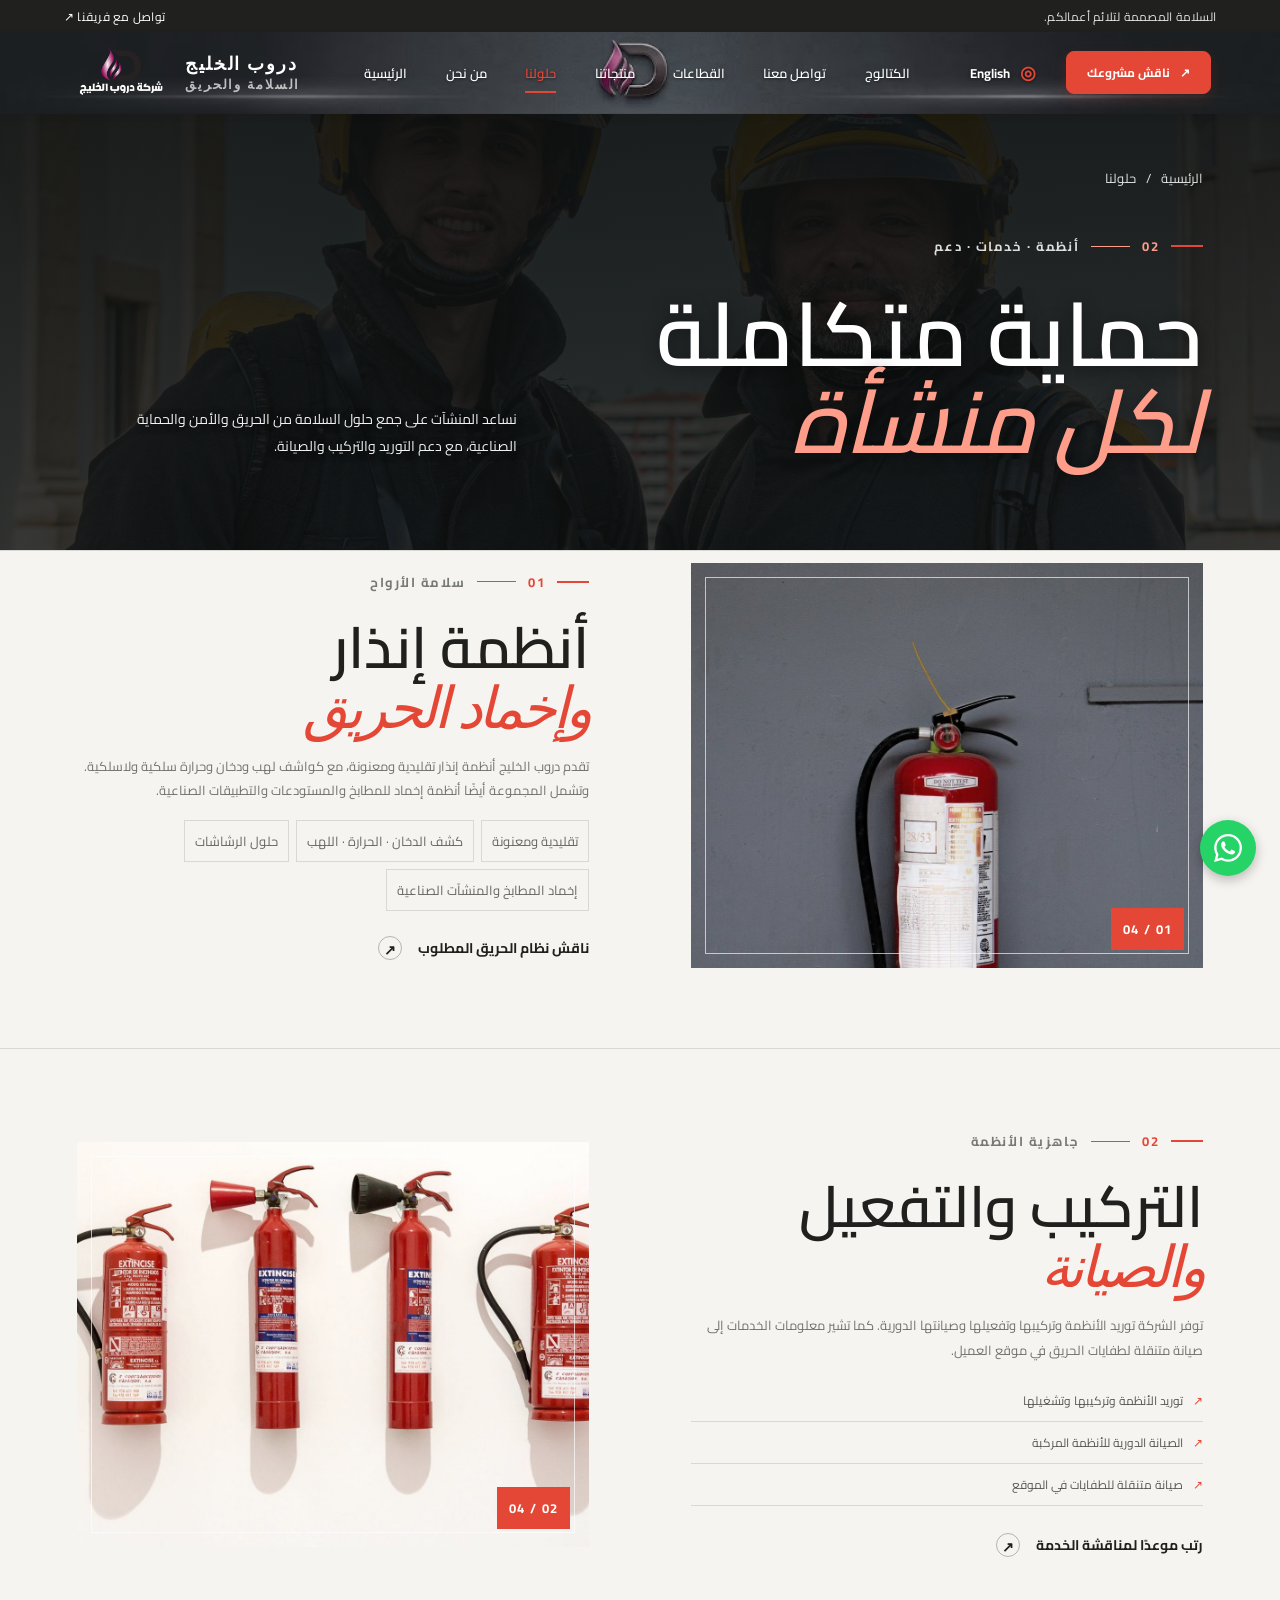
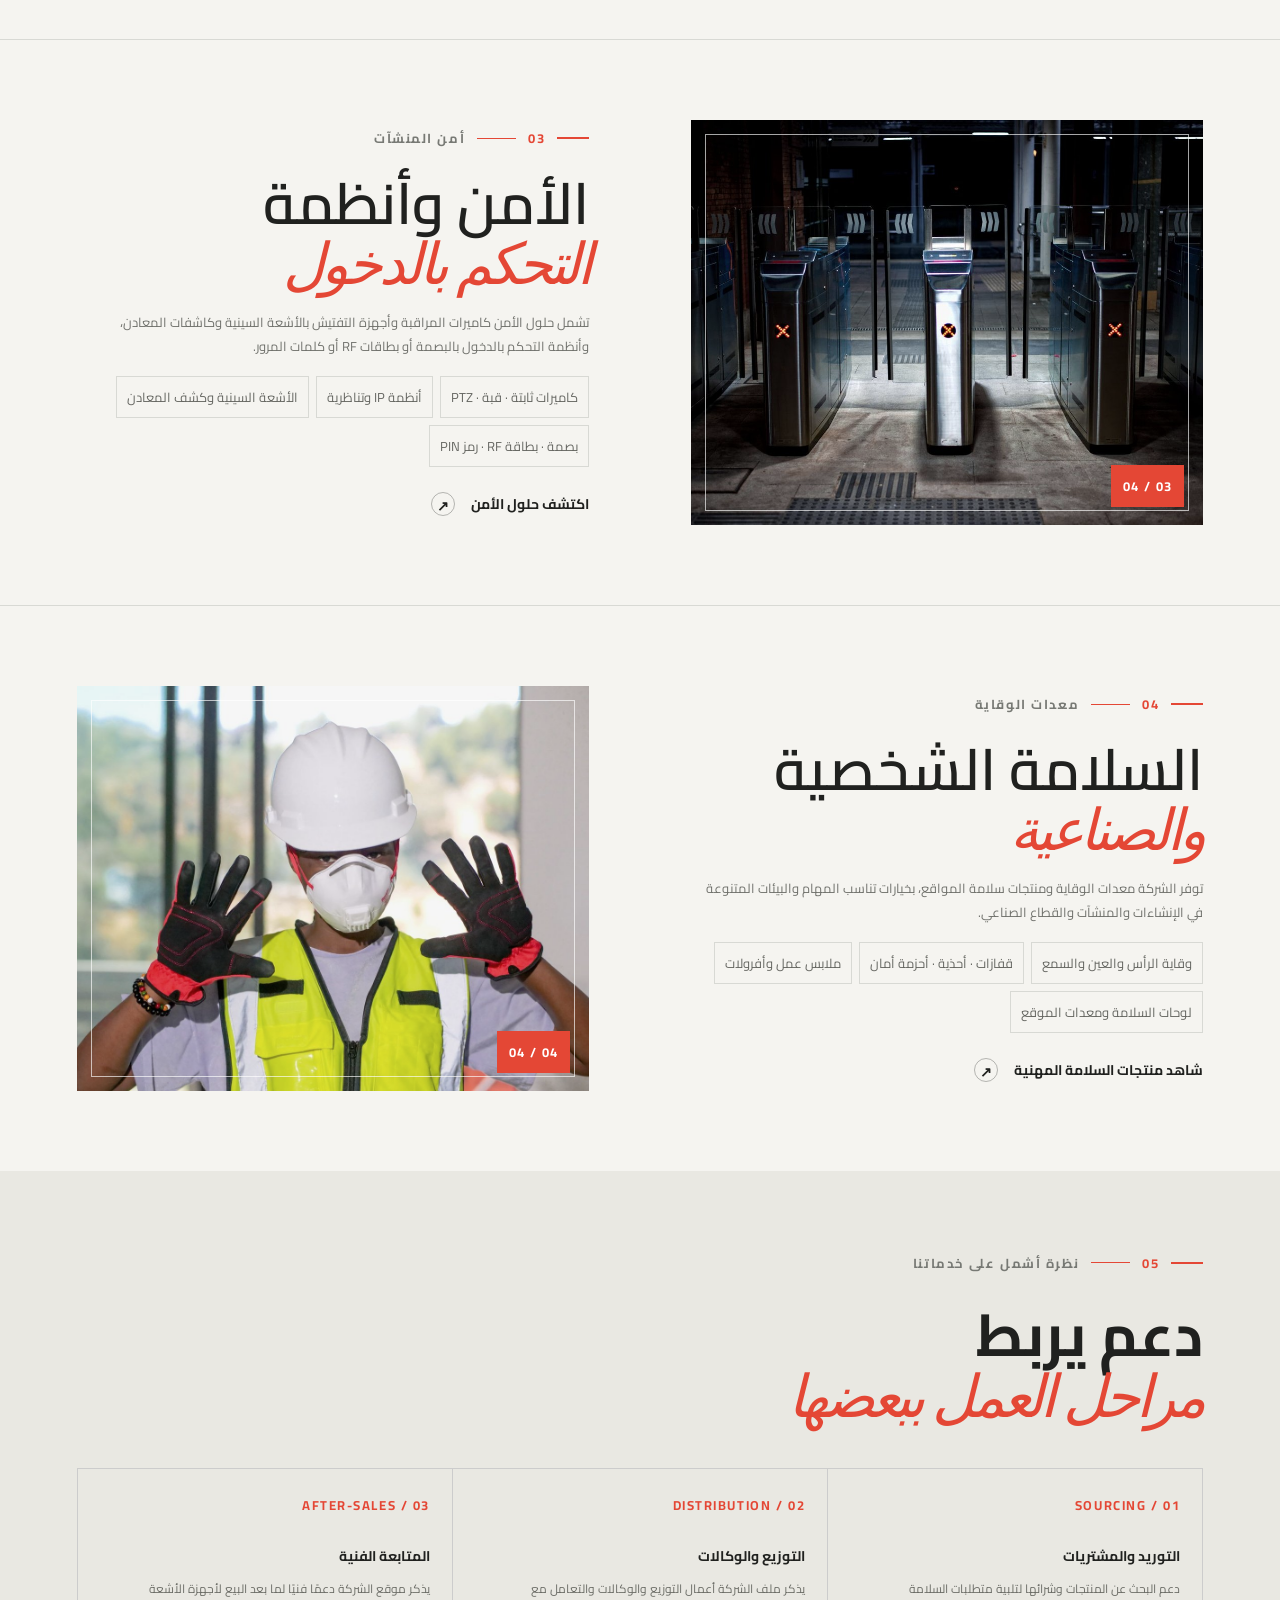
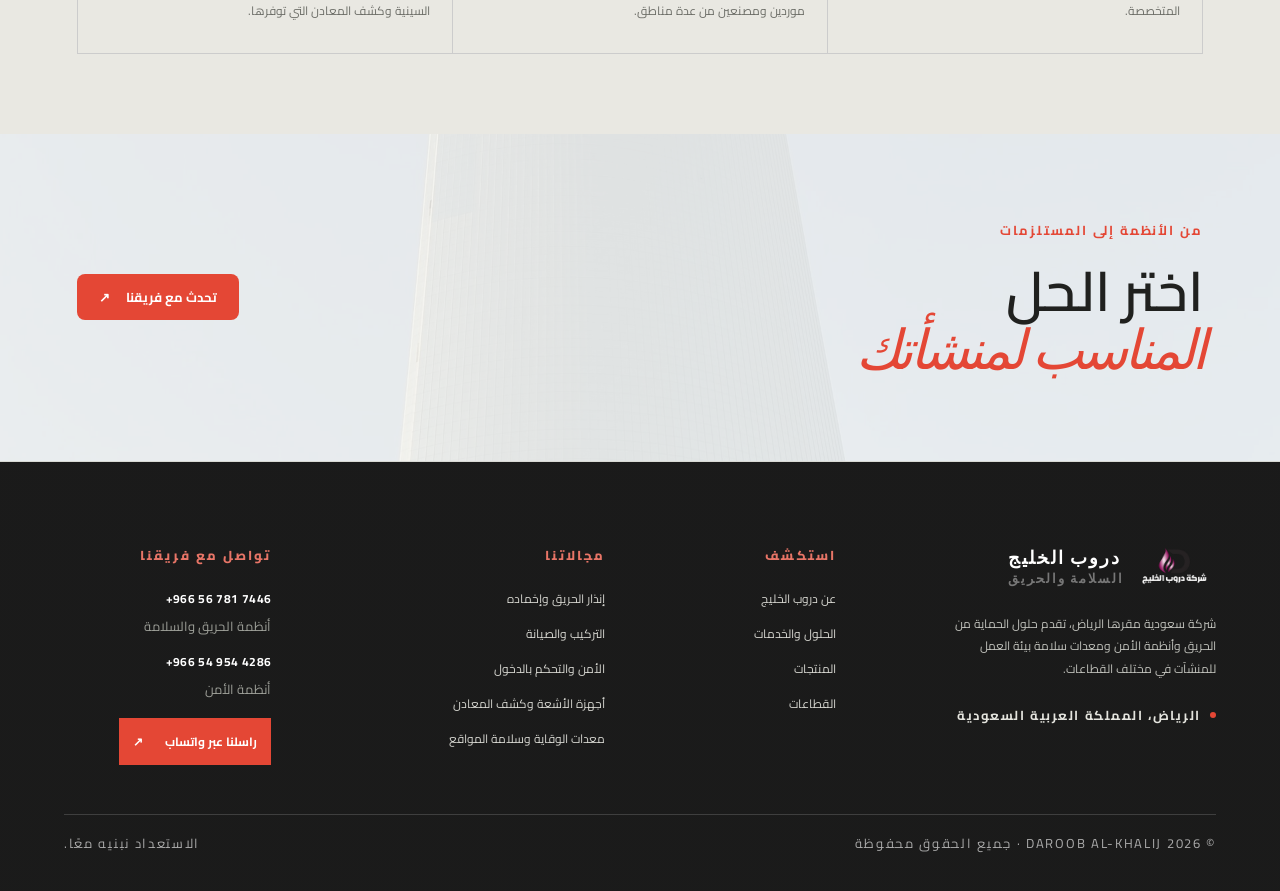
<file: solutions.html>
<!doctype html><html lang="en" dir="ltr"><head><meta charset="utf-8"><script>(function(){try{var l=localStorage.getItem("daroob-language");if(l==="en"){document.documentElement.lang="en";document.documentElement.dir="ltr";}else{document.documentElement.lang="ar";document.documentElement.dir="rtl";}}catch(e){document.documentElement.lang="ar";document.documentElement.dir="rtl";}})();</script> <meta name="viewport" content="width=device-width,initial-scale=1"><meta name="theme-color" content="#f5f4f0"><meta name="description" content="Explore Daroob Al-Khalij fire protection, security, installation, maintenance and workplace safety solutions."><title>Safety Solutions | Daroob Al-Khalij</title> <link rel="icon" type="image/png" href="assets/logo.png"><link rel="apple-touch-icon" href="assets/logo.png">
<meta property="og:type" content="website">
  <meta property="og:site_name" content="Daroob Al-Khalij">
  <meta property="og:title" content="Daroob Al-Khalij | Fire &amp; Safety Solutions">
  <meta property="og:description" content="Fire protection, safety systems, and industrial safety products for businesses across Saudi Arabia.">
  <meta property="og:url" content="https://obaida404.github.io/firefighting-services-and-products-info/">
  <meta property="og:image" content="https://obaida404.github.io/firefighting-services-and-products-info/assets/safety-worker.jpg">
  <meta name="twitter:card" content="summary_large_image">
  <meta name="twitter:title" content="Daroob Al-Khalij | Fire &amp; Safety Solutions">
  <meta name="twitter:description" content="Fire protection, safety systems, and industrial safety products for businesses across Saudi Arabia.">
  <meta name="twitter:image" content="https://obaida404.github.io/firefighting-services-and-products-info/assets/safety-worker.jpg"><link rel="preconnect" href="https://fonts.googleapis.com"><link rel="preconnect" href="https://fonts.gstatic.com" crossorigin><link href="https://fonts.googleapis.com/css2?family=Barlow+Condensed:wght@500;600;700;800&family=DM+Sans:wght@400;500;600;700&family=Manrope:wght@400;500;600;700;800&family=Cairo:wght@400;500;600;700;800&display=swap" rel="stylesheet"><link rel="stylesheet" href="styles.css"><link rel="stylesheet" href="premium.css?v=40"><script src="script.js?v=18" defer></script> <link rel="stylesheet" href="mobile.css?v=3">
</head><body data-page="solutions"><a href="#main-content" class="skip-link">Skip to main content</a> <main class="inner-page bg-safety" id="main-content">
  <section class="page-hero section-pad"><div class="breadcrumb"><a href="index.html" data-en="Home" data-ar="الرئيسية">Home</a> <span>/</span> <span data-en="Solutions" data-ar="حلولنا">Solutions</span> </div><div class="page-hero-grid"><div><div class="section-kicker"><span>02</span> <span class="kicker-rule"></span> <span data-en="SYSTEMS · SERVICE · SUPPORT" data-ar="أنظمة · خدمات · دعم">SYSTEMS · SERVICE · SUPPORT</span> </div><h1 data-en="Protection for<br><em>the whole site.</em>" data-ar="حماية متكاملة <br><em>لكل منشأة </em>">Protection for<br><em>the whole site.</em> </h1></div> <p data-en="We help businesses bring together fire safety, security and industrial protection with sourcing, installation and maintenance support." data-ar="نساعد المنشآت على جمع حلول السلامة من الحريق والأمن والحماية الصناعية، مع دعم التوريد والتركيب والصيانة.">We help businesses bring together fire safety, security and industrial protection with sourcing, installation and maintenance support.</p> </div></section> <section class="service-detail section-pad" id="fire"><div class="service-visual"><img src="assets/alarm-system.jpg" alt="Fire alarm control panel and detectors" data-alt-en="Fire alarm control panel and detectors" data-alt-ar="لوحة إنذار الحريق وأجهزة الكشف"><span class="visual-count">01 / 04</span> </div><div class="service-copy"><div class="section-kicker"><span>01</span> <span class="kicker-rule"></span> <span data-en="LIFE SAFETY" data-ar="سلامة الأرواح">LIFE SAFETY</span> </div><h2 data-en="Fire alarm &amp;<br><em>suppression systems.</em>" data-ar="أنظمة إنذار <br><em>وإخماد الحريق </em>">Fire alarm &amp;<br><em>suppression systems.</em> </h2><p data-en="Daroob describes delivering conventional and addressable fire alarm systems, with wired and wireless flame, smoke and heat detection. The portfolio also includes suppression systems for kitchens, warehouses and industrial applications." data-ar="تقدم دروب الخليج أنظمة إنذار تقليدية ومعنونة، مع كواشف لهب ودخان وحرارة سلكية ولاسلكية. وتشمل المجموعة أيضًا أنظمة إخماد للمطابخ والمستودعات والتطبيقات الصناعية.">Daroob describes delivering conventional and addressable fire alarm systems, with wired and wireless flame, smoke and heat detection. The portfolio also includes suppression systems for kitchens, warehouses and industrial applications.</p> <div class="tag-list"><span data-en="Conventional &amp; addressable" data-ar="تقليدية ومعنونة">Conventional &amp; addressable</span> <span data-en="Smoke · heat · flame detection" data-ar="كشف الدخان · الحرارة · اللهب">Smoke · heat · flame detection</span> <span data-en="Sprinkler solutions" data-ar="حلول الرشاشات">Sprinkler solutions</span> <span data-en="Kitchen &amp; industrial suppression" data-ar="إخماد المطابخ والمنشآت الصناعية">Kitchen &amp; industrial suppression</span> </div><a class="text-link dark-link" href="contact.html"><span data-en="Discuss a fire system" data-ar="ناقش نظام الحريق المطلوب">Discuss a fire system</span> <span class="link-arrow">↗</span> </a></div> </section><section class="service-detail service-reverse section-pad" id="maintenance"><div class="service-visual maint-visual"><img src="assets/extinguisher.jpg" alt="Safety professional servicing equipment on a site" data-alt-en="Safety professional servicing equipment on a site" data-alt-ar="مختص سلامة يصون المعدات في الموقع"><span class="visual-count">02 / 04</span> </div><div class="service-copy"><div class="section-kicker"><span>02</span> <span class="kicker-rule"></span> <span data-en="KEEPING SYSTEMS READY" data-ar="جاهزية الأنظمة">KEEPING SYSTEMS READY</span> </div><h2 data-en="Installation,<br>activation &amp; <em>care.</em>" data-ar="التركيب والتفعيل <br><em>والصيانة </em>">Installation,<br>activation &amp; <em>care.</em> </h2><p data-en="The company offers supply and installation, system activation and periodic maintenance. Its service information also describes mobile fire extinguisher servicing at the customer’s site." data-ar="توفر الشركة توريد الأنظمة وتركيبها وتفعيلها وصيانتها الدورية. كما تشير معلومات الخدمات إلى صيانة متنقلة لطفايات الحريق في موقع العميل.">The company offers supply and installation, system activation and periodic maintenance. Its service information also describes mobile fire extinguisher servicing at the customer’s site.</p> <ul class="check-list"><li data-en="System supply, installation and commissioning" data-ar="توريد الأنظمة وتركيبها وتشغيلها">System supply, installation and commissioning</li> <li data-en="Periodic servicing across installed systems" data-ar="الصيانة الدورية للأنظمة المركبة">Periodic servicing across installed systems</li> <li data-en="On-site mobile extinguisher maintenance" data-ar="صيانة متنقلة للطفايات في الموقع">On-site mobile extinguisher maintenance</li> </ul><a class="text-link dark-link" href="contact.html"><span data-en="Arrange a service conversation" data-ar="رتب موعدًا لمناقشة الخدمة">Arrange a service conversation</span> <span class="link-arrow">↗</span> </a></div> </section><section class="service-detail section-pad" id="security"><div class="service-visual security-visual"><img src="assets/cctv.jpg" alt="Security camera from Daroob's company profile" data-alt-en="Security camera from Daroob's company profile" data-alt-ar="كاميرا مراقبة من ملف شركة دروب"><span class="visual-count">03 / 04</span> </div><div class="service-copy"><div class="section-kicker"><span>03</span> <span class="kicker-rule"></span> <span data-en="SITE SECURITY" data-ar="أمن المنشآت">SITE SECURITY</span> </div><h2 data-en="Security &amp;<br><em>access control.</em>" data-ar="الأمن وأنظمة <br><em>التحكم بالدخول </em>">Security &amp;<br><em>access control.</em> </h2><p data-en="Security capabilities include CCTV systems, X-ray screening equipment, metal detectors, fingerprint access and RF card or password-based entry control." data-ar="تشمل حلول الأمن كاميرات المراقبة وأجهزة التفتيش بالأشعة السينية وكاشفات المعادن، وأنظمة التحكم بالدخول بالبصمة أو بطاقات RF أو كلمات المرور.">Security capabilities include CCTV systems, X-ray screening equipment, metal detectors, fingerprint access and RF card or password-based entry control.</p> <div class="tag-list"><span data-en="Fixed · dome · PTZ cameras" data-ar="كاميرات ثابتة · قبة · PTZ">Fixed · dome · PTZ cameras</span> <span data-en="IP &amp; analogue systems" data-ar="أنظمة IP وتناظرية">IP &amp; analogue systems</span> <span data-en="X-ray &amp; metal detection" data-ar="الأشعة السينية وكشف المعادن">X-ray &amp; metal detection</span> <span data-en="Fingerprint · RF card · PIN" data-ar="بصمة · بطاقة RF · رمز PIN">Fingerprint · RF card · PIN</span> </div><a class="text-link dark-link" href="contact.html"><span data-en="Explore security systems" data-ar="اكتشف حلول الأمن">Explore security systems</span> <span class="link-arrow">↗</span> </a></div> </section><section class="service-detail service-reverse section-pad" id="ppe"><div class="service-visual ppe-visual"><img src="assets/safety-worker.jpg" alt="Industrial safety worker wearing personal protective equipment" data-alt-en="Industrial safety worker wearing personal protective equipment" data-alt-ar="عامل سلامة صناعية يرتدي معدات الوقاية الشخصية"><span class="visual-count">04 / 04</span> </div><div class="service-copy"><div class="section-kicker"><span>04</span> <span class="kicker-rule"></span> <span data-en="PROTECTIVE EQUIPMENT" data-ar="معدات الوقاية">PROTECTIVE EQUIPMENT</span> </div><h2 data-en="Personal &amp;<br><em>industrial safety.</em>" data-ar="السلامة الشخصية <br><em>والصناعية </em>">Personal &amp;<br><em>industrial safety.</em> </h2><p data-en="The company supplies protective equipment and site safety products, with options for the varied tasks and environments found in construction, facilities and industry." data-ar="توفر الشركة معدات الوقاية ومنتجات سلامة المواقع، بخيارات تناسب المهام والبيئات المتنوعة في الإنشاءات والمنشآت والقطاع الصناعي.">The company supplies protective equipment and site safety products, with options for the varied tasks and environments found in construction, facilities and industry.</p> <div class="tag-list"><span data-en="Head · eye · hearing protection" data-ar="وقاية الرأس والعين والسمع">Head · eye · hearing protection</span> <span data-en="Gloves · footwear · harnesses" data-ar="قفازات · أحذية · أحزمة أمان">Gloves · footwear · harnesses</span> <span data-en="Workwear &amp; coveralls" data-ar="ملابس عمل وأفرولات">Workwear &amp; coveralls</span> <span data-en="Safety signs &amp; site equipment" data-ar="لوحات السلامة ومعدات الموقع">Safety signs &amp; site equipment</span> </div><a class="text-link dark-link" href="products.html#ppe"><span data-en="See workplace safety products" data-ar="شاهد منتجات السلامة المهنية">See workplace safety products</span> <span class="link-arrow">↗</span> </a></div> </section><section class="service-extras section-pad"><div class="section-kicker"><span>05</span> <span class="kicker-rule"></span> <span data-en="A FULLER SERVICE PICTURE" data-ar="نظرة أشمل على خدماتنا">A FULLER SERVICE PICTURE</span> </div><h2 data-en="Support that connects<br><em>the moving parts.</em>" data-ar="دعم يربط <br><em>مراحل العمل ببعضها </em>">Support that connects<br><em>the moving parts.</em> </h2><div class="extras-grid"><article><span>01 / SOURCING</span> <h3 data-en="Sourcing &amp; procurement" data-ar="التوريد والمشتريات">Sourcing &amp; procurement</h3> <p data-en="Product sourcing and procurement support for specialized safety requirements." data-ar="دعم البحث عن المنتجات وشرائها لتلبية متطلبات السلامة المتخصصة.">Product sourcing and procurement support for specialized safety requirements.</p> </article><article><span>02 / DISTRIBUTION</span> <h3 data-en="Distribution &amp; agencies" data-ar="التوزيع والوكالات">Distribution &amp; agencies</h3> <p data-en="The company profile describes distribution and agency work with suppliers and manufacturers in several regions." data-ar="يذكر ملف الشركة أعمال التوزيع والوكالات والتعامل مع موردين ومصنعين من عدة مناطق.">The company profile describes distribution and agency work with suppliers and manufacturers in several regions.</p> </article><article><span>03 / AFTER-SALES</span> <h3 data-en="Technical follow-through" data-ar="المتابعة الفنية">Technical follow-through</h3> <p data-en="The company website describes technical after-sales support for the X-ray and metal detection equipment it supplies." data-ar="يذكر موقع الشركة دعمًا فنيًا لما بعد البيع لأجهزة الأشعة السينية وكشف المعادن التي توفرها.">The company website describes technical after-sales support for the X-ray and metal detection equipment it supplies.</p> </article></div> </section><section class="page-end section-pad"><div><span data-en="FROM SYSTEMS TO SUPPLIES" data-ar="من الأنظمة إلى المستلزمات">FROM SYSTEMS TO SUPPLIES</span> <h2 data-en="Find the right<br><em>solution for your site.</em>" data-ar="اختر الحل <br><em>المناسب لمنشأتك </em>">Find the right<br><em>solution for your site.</em> </h2></div> <a class="button button-accent" href="contact.html"><span data-en="Talk to our team" data-ar="تحدث مع فريقنا">Talk to our team</span> <span>↗</span> </a></section> </main>
<div id="site-footer"></div>
</body></html>
</file>
<file: styles.css>
.site-header{background:#fff;position:sticky;top:0;left:0;right:0;z-index:100;transform:translateY(0);border-bottom:1px solid #e8e8e8;box-shadow:0 2px 8px rgba(0,0,0,.06);transition:transform .3s ease;direction:ltr}.site-header:before{display:none}.site-header>*{position:relative;z-index:1}.site-header.is-scrolled{height:69px;box-shadow:0 8px 24px #16171514}.site-header.scrolling-down{transform:translateY(-115%)}.site-header.scrolling-up{transform:translateY(0)}.main-nav .nav-link{padding:13px 0;position:relative}.main-nav .nav-link:after{position:absolute;content:"";height:2px;left:0;right:100%;bottom:5px;background:var(--red);transition:right .22s}.main-nav .nav-link:hover:after,.main-nav .nav-link.active:after{right:0}.nav-dropdown{position:relative}.nav-menu-wrap{display:flex;align-items:center;gap:3px}.submenu-toggle{display:none;border:0;background:transparent;color:var(--red);font-size:15px;padding:8px;cursor:pointer}.dropdown-panel{position:absolute;z-index:30;top:100%;left:-20px;width:240px;background:#fff;padding:9px;box-shadow:0 15px 38px #0002;border-top:2px solid var(--red);opacity:0;visibility:hidden;transform:translateY(7px);transition:.18s}.nav-dropdown:hover .dropdown-panel,.nav-dropdown:focus-within .dropdown-panel,.nav-dropdown.submenu-open .dropdown-panel{opacity:1;visibility:visible;transform:translateY(0)}.dropdown-panel a{display:block;font-size:12px;padding:12px 11px;border-bottom:1px solid #ededea;color:#555651}.dropdown-panel a:last-child{border:0}.dropdown-panel a:hover{color:var(--red);background:#faf9f6}.main-nav .nav-link.active{color:var(--red)}
.hero-controls{position:absolute;z-index:4;right:45px;bottom:16px;display:flex;align-items:center;gap:10px}.hero-controls>button{height:30px;width:30px;border:1px solid #ffffff85;border-radius:50%;background:#1819173b;color:#fff;display:grid;place-items:center;cursor:pointer;font-size:13px;transition:.2s}.hero-controls>button:hover{background:var(--red);border-color:var(--red)}.hero-dots{display:flex;align-items:center;gap:5px}.hero-dots button{height:4px;width:15px;border:0;padding:0;background:#ffffff7a;cursor:pointer;transition:.2s}.hero-dots button[aria-current="true"]{background:#fff;width:27px}.hero-photo img{transition:opacity .26s,transform 1.2s}.hero-photo:hover img{transform:scale(1.025)}.hero-photo img.image-changing{opacity:.25}.reveal{opacity:1;transform:none}.reveal-pending{opacity:0;transform:translateY(18px);transition:opacity .55s ease,transform .55s ease}.reveal-pending.revealed{opacity:1;transform:none}.solution-card:nth-child(2),.product-row:nth-child(2){transition-delay:.08s}.solution-card:nth-child(3),.product-row:nth-child(3){transition-delay:.14s}.solution-card:nth-child(4){transition-delay:.2s}
.inner-page{overflow:hidden}.page-hero{padding-top:27px;padding-bottom:70px}.breadcrumb{display:flex;gap:10px;align-items:center;color:#8c8d87;font-size:12px;margin-bottom:44px}.breadcrumb a:hover{color:var(--red)}.breadcrumb span:nth-child(2){color:#c0c1ba}.page-hero-grid{display:grid;grid-template-columns:1.15fr .85fr;align-items:end;gap:8%}.page-hero h1{font-size:clamp(53px,7.1vw,89px);line-height:.98;letter-spacing:-.065em;font-weight:600;margin:32px 0 0}.page-hero-grid>p{font-size:14px;line-height:1.9;color:#6e6f69;max-width:420px;margin:0 0 5px}.about-story{padding-top:19px;padding-bottom:105px;display:grid;grid-template-columns:1.02fr .98fr;gap:9%;align-items:center;overflow:hidden}.story-image{height:450px;position:relative;overflow:hidden;background:#ddd}.story-image img{width:100%;height:100%;object-fit:cover;object-position:center 35%;filter:saturate(.75)}.story-image .image-tag{left:18px;bottom:18px}
html[dir="rtl"] .story-image .image-tag{left:auto;right:18px;max-width:calc(100% - 36px);white-space:nowrap;overflow:hidden;text-overflow:ellipsis}.story-copy{position:relative;padding:36px 0}.story-quote{font-family:Georgia,serif;color:var(--red);font-size:100px;position:absolute;top:-20px;left:-5px;opacity:.25;line-height:1}.story-copy h2,.principles h2,.docs-grid h2,.sector-intro h2,.sourcing h2,.contact-methods h2,.contact-close h2{font-size:clamp(39px,4.4vw,58px);line-height:1.06;letter-spacing:-.06em;font-weight:600;margin:15px 0 20px}.story-copy>p,.docs-grid p,.sector-intro-copy>p,.sourcing-top>p{font-size:12px;line-height:1.9;color:#71726d;margin-bottom:15px}.principles{background:#e9e8e2;padding-top:80px;padding-bottom:91px}.principles h2{margin-top:34px;margin-bottom:43px}.principle-grid{display:grid;grid-template-columns:repeat(4,1fr);border-top:1px solid #c9cac3}.principle-grid article{padding:20px 22px 0 0;border-right:1px solid #c9cac3}.principle-grid article:not(:first-child){padding-left:22px}.principle-grid article:last-child{border:0}.principle-grid article>span{font-size:12px;color:var(--red);font-weight:700}.principle-grid h3{font-size:14px;margin:28px 0 10px}.principle-grid p{font-size:12px;line-height:1.8;color:#71726c}.vision-feature{background:#1a1a1a url("assets/bg-vision2030.png") center/cover no-repeat;color:#f5f4f0;padding-top:68px;padding-bottom:68px;display:grid;grid-template-columns:180px 1fr;gap:7%;align-items:center;position:relative}.vision-feature:before{content:"";position:absolute;inset:0;background:linear-gradient(90deg, rgba(26,26,26,.92) 0%, rgba(26,26,26,.82) 100%);z-index:0}.vision-feature>*{position:relative;z-index:1}.vision-emblem{width:140px;height:140px;border:1px solid #ffffff48;border-radius:50%;display:flex;align-items:center;justify-content:center;flex-direction:column;font-size:34px;color:#e96e5f;font-weight:700;position:relative;background:#fff;overflow:hidden}.vision-emblem:before,.vision-emblem:after{content:"";position:absolute;inset:10px;border:1px solid #ffffff1a;border-radius:50%}.vision-emblem:after{inset:-12px;border-color:#ffffff12}.vision-emblem span{font-size:12px;line-height:1.5;letter-spacing:.16em;text-align:center;color:#e8e6de}.vision-label{font-size:12px;letter-spacing:.15em;font-weight:700;color:#ed887c}.vision-feature h2{font-size:clamp(34px,4.2vw,52px);line-height:1.08;letter-spacing:-.055em;margin:18px 0}.vision-feature h2 em{color:#ed887c}.vision-feature p{font-size:13px;line-height:1.9;max-width:660px;color:#c1c2bc}.vision-source{display:inline-flex;margin-top:3px;color:#fff;border-bottom:1px solid #797a73;padding-bottom:6px;font-size:12px;font-weight:700}.docs-note{padding-top:91px;padding-bottom:89px}.docs-grid{display:grid;grid-template-columns:.9fr 1.1fr;gap:10%;margin-top:24px}.docs-grid h2{margin-top:0}.docs-grid p{max-width:520px}.docs-grid .button{margin-top:8px}.page-end{padding-top:70px;padding-bottom:72px;background:#f5f4f0 url("assets/bg-light-professional.jpg") center/cover no-repeat;display:flex;align-items:center;justify-content:space-between;gap:35px;position:relative}.page-end:before{content:"";position:absolute;inset:0;background:rgba(245,244,240,.88);z-index:0}.page-end>*{position:relative;z-index:1}.page-end>div>span{font-size:12px;letter-spacing:.15em;font-weight:700;color:var(--red)}.page-end h2{font-size:clamp(36px,4.4vw,55px);line-height:1.06;letter-spacing:-.06em;font-weight:600;margin:18px 0 0}.page-hero+.service-detail{padding-top:12px}.service-detail{padding-top:72px;padding-bottom:84px;display:grid;grid-template-columns:1fr 1fr;gap:9%;align-items:center;border-top:1px solid var(--line)}.service-reverse .service-visual{order:2}.service-reverse .service-copy{order:1}.service-visual{height:405px;position:relative;overflow:hidden;background:#e4e3dd}.service-visual img{width:100%;height:100%;object-fit:cover;object-position:center 38%;filter:saturate(.8)}.service-visual:after{content:"";position:absolute;inset:14px;border:1px solid #ffffffa6;pointer-events:none}.service-visual .visual-count{position:absolute;z-index:2;right:19px;bottom:18px;background:var(--red);color:#fff;padding:9px 12px;font-size:12px;font-weight:700;letter-spacing:.1em}.service-copy h2{font-size:clamp(38px,4.5vw,58px);line-height:1.04;letter-spacing:-.06em;font-weight:600;margin:24px 0 15px}.service-copy>p{font-size:13px;line-height:1.9;color:#71726d;margin-bottom:17px}.tag-list{display:flex;flex-wrap:wrap;gap:7px;margin:0 0 21px}.tag-list span{padding:8px 10px;border:1px solid var(--line);font-size:12px;color:#666762}.check-list{padding:0;list-style:none;margin:15px 0 23px}.check-list li{position:relative;padding:9px 0 9px 20px;border-bottom:1px solid var(--line);font-size:12px;color:#565752}.check-list li:before{content:"↗";position:absolute;left:0;color:var(--red)}.service-extras{background:#e9e8e2;padding-top:83px;padding-bottom:91px}.service-extras h2{font-size:clamp(38px,4.6vw,59px);line-height:1.04;letter-spacing:-.06em;margin:29px 0 40px}.extras-grid{display:grid;grid-template-columns:repeat(3,1fr);gap:1px;background:#ccc;border:1px solid #ccc}.extras-grid article{background:#e9e8e2;padding:20px 22px 21px;min-height:184px}.extras-grid article>span{font-size:12px;letter-spacing:.12em;color:var(--red);font-weight:700}.extras-grid h3{font-size:14px;margin:24px 0 9px}.extras-grid p{font-size:12px;line-height:1.8;color:#6c6d67;margin:0;max-width:295px}
.catalogue-grid{padding-top:12px;padding-bottom:82px;display:grid;grid-template-columns:1fr 1fr;gap:22px}.catalogue-card{background:#e9e8e2;min-width:0}.catalogue-feature{grid-column:1/-1;display:grid;grid-template-columns:1.1fr .9fr}.catalogue-image{height:250px;position:relative;overflow:hidden;background:#d8d7d1}.catalogue-feature .catalogue-image{height:100%;min-height:385px}.catalogue-image img{width:100%;height:100%;object-fit:cover;object-position:center 35%;filter:saturate(.75);transition:transform .7s}.catalogue-card:hover .catalogue-image img{transform:scale(1.035)}.catalogue-image>span{position:absolute;bottom:13px;left:15px;color:white;background:var(--red);padding:8px 10px;font-size:12px;letter-spacing:.12em;font-weight:700}.catalogue-copy{padding:24px 27px 28px}.catalogue-copy>span{font-size:12px;letter-spacing:.12em;font-weight:700;color:var(--red)}.catalogue-copy h2{font-size:clamp(30px,3.5vw,44px);line-height:1.05;letter-spacing:-.05em;margin:16px 0 11px}.catalogue-copy p{font-size:12px;line-height:1.8;color:#70716c;max-width:450px;margin-bottom:17px}.catalogue-feature .catalogue-copy{align-self:center;padding:36px 9%}.catalogue-feature .catalogue-copy h2{font-size:clamp(40px,4.5vw,56px)}.catalogue-image.cctv-image img{object-position:center 40%}.access-catalogue .catalogue-image img{object-position:center 28%}.ppe-image img{object-position:center 30%}.sourcing{background:var(--dark);color:#fff;padding-top:73px;padding-bottom:57px}.sourcing-top{display:grid;grid-template-columns:.8fr 1fr 1fr;gap:7%;align-items:end}.sourcing h2{font-size:clamp(36px,4vw,51px);margin:28px 0 0}.sourcing-top>p{color:#b9bab3;margin:0 0 3px}.region-strip{display:flex;justify-content:space-between;border-top:1px solid #50514c;margin-top:45px;padding-top:17px;font-size:12px;letter-spacing:.16em;font-weight:700;color:#eee}.sector-intro{padding-top:15px;padding-bottom:98px;display:grid;grid-template-columns:.8fr 1.2fr;gap:10%;align-items:start}.sector-intro h2{margin-top:31px}.sector-intro-copy>p{max-width:420px}.sector-list{border-top:1px solid var(--line)}.sector-card{display:grid;grid-template-columns:38px 1fr 24px;gap:13px;align-items:start;padding:17px 4px 17px 0;border-bottom:1px solid var(--line)}.sector-card>span{font-size:12px;color:var(--red);font-weight:700;padding-top:2px}.sector-card h3{font-size:12px;margin:0 0 5px}.sector-card p{font-size:12px;line-height:1.7;color:#747570;margin:0}.sector-card>b{font-size:12px;color:#9a9b95;text-align:right}.project-note{padding-top:58px;padding-bottom:63px;background:#1a1a1a url("assets/bg-dark-mesh.jpg") center/cover no-repeat;color:#fff;display:grid;grid-template-columns:.7fr 1.3fr;gap:10%;align-items:center;position:relative}.project-note:before{content:"";position:absolute;inset:0;background:linear-gradient(90deg, rgba(26,26,26,.92) 0%, rgba(26,26,26,.82) 100%);z-index:0}.project-note>*{position:relative;z-index:1}.project-year{font-size:clamp(27px,4vw,48px);font-weight:700;letter-spacing:-.04em;display:flex;gap:12px;align-items:center}.project-year i{font-style:normal;font-weight:400;color:#f7b0a5}.project-note .vision-label{color:#ffe0dc}.project-note h2{font-size:clamp(39px,4.6vw,59px);line-height:1.05;letter-spacing:-.06em;margin:15px 0}.project-note h2 em{color:#ffe1dc}.project-note p{font-size:13px;line-height:1.9;max-width:540px;color:#ffe8e4}.project-note .text-link{color:white}.compact-vision{margin-top:0;background:#1a1a1a url("assets/bg-saudi-landmark.jpg") center/cover no-repeat;position:relative}.compact-vision:before{content:"";position:absolute;inset:0;background:linear-gradient(90deg, rgba(26,26,26,.88) 0%, rgba(26,26,26,.78) 100%);z-index:0}.compact-vision>*{position:relative;z-index:1}
.contact-layout{padding-top:12px;padding-bottom:102px;display:grid;grid-template-columns:.92fr 1.08fr;gap:9%;align-items:start}.contact-methods h2{margin-top:29px}.contact-lede{font-size:13px;line-height:1.8;color:#73746f;max-width:360px}.phone-list{margin-top:27px;border-top:1px solid var(--line)}.phone-list article{min-height:87px;display:grid;grid-template-columns:31px 1fr 28px;gap:13px;align-items:center;border-bottom:1px solid var(--line)}.phone-icon{font-size:12px;color:var(--red);font-weight:700}.phone-list article>div{display:flex;flex-direction:column;gap:5px}.phone-list small,.location-card small{font-size:12px;letter-spacing:.12em;color:#7d7e78;font-weight:700}.phone-list article>div>a{font-size:12px;font-weight:700;letter-spacing:.035em;width:max-content}.phone-list article>div>a:hover{color:var(--red)}.phone-arrow{height:27px;width:27px;border:1px solid var(--line);border-radius:50%;display:grid;place-items:center;font-size:12px}.phone-arrow:hover{color:#fff;background:var(--red);border-color:var(--red)}.location-card{display:flex;gap:14px;align-items:center;background:#e9e8e2;padding:16px 18px;margin-top:22px}.location-pin{font-size:20px;color:var(--red)}.location-card>div{display:flex;flex-direction:column;gap:6px}.location-card b{font-size:13px}.enquiry-panel{background:#e9e8e2;padding:27px 8% 29px}.enquiry-head{display:flex;justify-content:space-between;font-size:12px;color:#7a7b75;font-weight:700;letter-spacing:.13em;border-bottom:1px solid #d2d3cc;padding-bottom:14px}.enquiry-head span:last-child{font-size:15px;color:var(--red)}.enquiry-panel h3{font-size:33px;line-height:1.03;letter-spacing:-.05em;margin:21px 0 10px}.enquiry-panel>p{font-size:12px;line-height:1.8;color:#6e6f69;max-width:370px;margin-bottom:20px}#enquiry-form{display:grid;grid-template-columns:1fr;gap:7px}#enquiry-form label{font-size:12px;font-weight:700;margin-top:6px}#enquiry-form input,#enquiry-form select,#enquiry-form textarea{font:inherit;font-size:12px;background:#f7f6f2;border:1px solid #d5d5cf;color:var(--ink);padding:11px 12px;width:100%;border-radius:0;outline:none}#enquiry-form input:focus,#enquiry-form select:focus,#enquiry-form textarea:focus{border-color:var(--red)}#enquiry-form textarea{resize:vertical;min-height:72px}.form-submit{border:0;cursor:pointer;margin-top:8px;justify-self:start}.form-note{font-size:12px;color:#73746f;line-height:1.7}.contact-close{background:#1a1a1a url("assets/bg-dark-metal.jpg") center/cover no-repeat;color:#fff;display:flex;justify-content:space-between;align-items:center;gap:30px;padding-top:51px;padding-bottom:54px;position:relative;overflow:hidden}.contact-close:before{content:"";position:absolute;inset:0;background:linear-gradient(90deg, rgba(26,26,26,.92) 0%, rgba(26,26,26,.82) 100%);z-index:0}.contact-close>*{position:relative;z-index:1}.contact-close:after{content:"";position:absolute;width:300px;height:300px;border:1px solid #ffffff35;border-radius:50%;right:10%;top:-190px;box-shadow:0 0 0 25px #ffffff0d,0 0 0 55px #ffffff09}.contact-close-mark{font-family:Georgia,serif;font-size:60px;color:#ffffff45}.contact-close h2{margin-bottom:0}.contact-close h2 em{color:#ffd5cf}.contact-close .button{z-index:1;position:relative}
.home-intro{padding-top:84px;padding-bottom:73px;background:#d8d6cf}.home-intro .intro-grid{margin-top:30px}.home-intro h2{font-size:clamp(38px,4.5vw,58px)}.home-intro .intro-text{max-width:475px}.home-products{padding-top:92px;padding-bottom:95px}.home-products-inner{margin-top:28px;display:grid;grid-template-columns:.8fr 1.2fr;gap:9%;align-items:center}.home-products h2{font-size:clamp(38px,4.6vw,60px);line-height:1.05;letter-spacing:-.06em;margin:0 0 16px}.home-products p{font-size:13px;line-height:1.8;color:#73746f;max-width:350px;margin-bottom:20px}.home-products-inner>img{width:100%;height:280px;object-fit:cover;background:#e8e7e1}.vision-band{background:#1a1a1a url("assets/bg-vision2030.png") center/cover no-repeat;color:#fff;padding-top:44px;padding-bottom:44px;display:grid;grid-template-columns:1fr .85fr;gap:8%;align-items:center;position:relative}.vision-band:before{content:"";position:absolute;inset:0;background:linear-gradient(90deg, rgba(26,26,26,.92) 0%, rgba(26,26,26,.82) 100%);z-index:0}.vision-band>*{position:relative;z-index:1}.vision-band h2{font-size:clamp(27px,3.7vw,45px);line-height:1.09;letter-spacing:-.055em;margin:14px 0 0}.vision-band h2 em{color:#f8c0b7}.vision-band p{font-size:12px;line-height:1.85;color:#ffe6e2}.vision-band .vision-label{color:#ffd0c9;font-size:12px}.vision-band .vision-source{color:#fff;border-color:#ffffff7a}
html[dir="rtl"] .dropdown-panel{left:auto;right:-20px}html[dir="rtl"] .nav-menu-wrap{flex-direction:row-reverse}html[dir="rtl"] .hero-controls{right:auto;left:45px}html[dir="rtl"] .breadcrumb{direction:rtl}html[dir="rtl"] .page-hero-grid,html[dir="rtl"] .about-story,html[dir="rtl"] .service-detail,html[dir="rtl"] .catalogue-feature,html[dir="rtl"] .sector-intro,html[dir="rtl"] .contact-layout,html[dir="rtl"] .docs-grid,html[dir="rtl"] .project-note,html[dir="rtl"] .sourcing-top,html[dir="rtl"] .vision-feature{direction:rtl}html[dir="rtl"] .principle-grid article{padding-right:22px;padding-left:0;border-right:0;border-left:1px solid #c9cac3}html[dir="rtl"] .principle-grid article:first-child{padding-right:0}html[dir="rtl"] .principle-grid article:last-child{border:0}html[dir="rtl"] .story-quote{left:auto;right:-5px}html[dir="rtl"] .catalogue-image>span{left:auto;right:15px}html[dir="rtl"] .contact-close{direction:rtl}html[dir="rtl"] .phone-list article{direction:rtl}html[dir="rtl"] .sector-card{direction:rtl}html[dir="rtl"] .sector-card>b{text-align:left}html[dir="rtl"] .check-list li{padding:9px 20px 9px 0}html[dir="rtl"] .check-list li:before{left:auto;right:0}html[dir="rtl"] .form-submit{justify-self:start}
@media(max-width:980px){
  .submenu-toggle{display:block}
.main-nav{gap:20px;margin-right:2vw;direction:ltr}.main-nav .nav-link{color:#333;font-weight:600}.dropdown-panel{left:-14px}.page-hero-grid{grid-template-columns:1fr .85fr}.about-story{gap:6%}.story-image{height:390px}.service-detail{gap:6%}.service-visual{height:350px}.catalogue-feature .catalogue-image{min-height:350px}.principle-grid article{padding-right:14px}.principle-grid article:not(:first-child){padding-left:14px}.sourcing-top{grid-template-columns:.9fr 1fr;gap:22px}.sourcing-top>p{grid-column:2}.contact-layout{gap:6%}}
@media(max-width:720px){.announcement{direction:ltr;height:30px}.site-header{height:70px}.site-header.is-scrolled{height:63px}.main-nav{top:69px;max-height:calc(100dvh - 100px);overflow:auto}.site-header.is-scrolled .main-nav{top:62px}.main-nav .nav-link{display:block;color:#333;font-size:14px;padding:12px 0}.nav-menu-wrap{width:100%}.nav-menu-wrap>.nav-link{flex:1}.submenu-toggle{display:block}.dropdown-panel{position:static;display:none;width:100%;padding:2px 0 5px;box-shadow:none;border:0;transform:none;opacity:1;visibility:visible;background:#f0efea}.nav-dropdown.submenu-open .dropdown-panel{display:block}.dropdown-panel a{font-size:12px;padding:11px 15px}.nav-dropdown:hover .dropdown-panel{transform:none}.header-actions{margin-left:auto}.main-nav.open{display:flex}.page-hero{padding-top:20px;padding-bottom:48px}.breadcrumb{margin-bottom:33px}.page-hero-grid{display:block}.page-hero h1{font-size:clamp(50px,12vw,71px);margin-top:26px}.page-hero-grid>p{font-size:12px;max-width:450px;margin-top:18px}.about-story{padding-top:4px;padding-bottom:68px;display:block}.story-image{height:340px;margin-bottom:27px;width:100%}.story-copy{padding:18px 0 0}.story-quote{font-size:75px;top:-3px}.story-copy h2,.principles h2,.docs-grid h2,.sector-intro h2,.sourcing h2,.contact-methods h2,.contact-close h2{font-size:clamp(38px,9vw,51px)}.story-copy>p,.docs-grid p,.sector-intro-copy>p{font-size:13px}.principles{padding-top:66px;padding-bottom:66px}.principles h2{margin:28px 0 32px}.principle-grid{grid-template-columns:1fr 1fr}.principle-grid article{padding:14px 10px 0 0;border-bottom:1px solid #c9cac3;min-height:150px}.principle-grid article:not(:first-child){padding-left:12px}.principle-grid article:nth-child(2){border-right:0}.principle-grid article:nth-child(3){border-bottom:0;padding-left:0}.principle-grid article:last-child{border:0}.principle-grid h3{margin:18px 0 7px;font-size:12px}.principle-grid p{font-size:12px}.vision-feature{padding-top:43px;padding-bottom:45px;display:block}.vision-emblem{width:86px;height:86px;font-size:22px;margin-bottom:29px}.vision-emblem:before{inset:6px}.vision-emblem:after{inset:-7px}.vision-emblem span{font-size:12px}.vision-feature h2{font-size:clamp(31px,7vw,42px)}.vision-feature p{font-size:12px}.docs-note{padding-top:65px;padding-bottom:65px}.docs-grid{display:block;margin-top:26px}.docs-grid h2{margin-bottom:14px}.docs-grid .button{margin-top:3px}.page-end{padding-top:43px;padding-bottom:45px;align-items:flex-start;flex-direction:column;gap:25px}.page-end h2{font-size:40px;margin-top:14px}.service-detail{padding-top:34px;padding-bottom:48px;display:flex;flex-direction:column;gap:24px;align-items:stretch}.service-reverse .service-visual,.service-reverse .service-copy{order:initial}.service-visual{height:280px}.service-copy h2{font-size:clamp(37px,9vw,51px);margin:20px 0 12px}.service-copy>p{font-size:12px}.tag-list{gap:6px}.tag-list span{font-size:12px;padding:7px 8px}.check-list li{font-size:12px}.service-extras{padding-top:62px;padding-bottom:65px}.service-extras h2{font-size:41px;margin:25px 0 29px}.extras-grid{grid-template-columns:1fr}.extras-grid article{min-height:unset;padding:17px}.extras-grid h3{margin:13px 0 6px}.extras-grid p{font-size:12px}.catalogue-grid{grid-template-columns:1fr;gap:14px;padding-top:5px;padding-bottom:58px}.catalogue-feature{grid-column:auto;grid-template-columns:1fr}.catalogue-feature .catalogue-image{min-height:260px;height:260px}.catalogue-image{height:225px;width:100%}.catalogue-copy{padding:21px 20px 24px}.catalogue-copy h2{font-size:34px}.catalogue-feature .catalogue-copy{padding:23px 20px 26px}.catalogue-feature .catalogue-copy h2{font-size:42px}.catalogue-copy p{font-size:12px}.sourcing{padding-top:58px;padding-bottom:42px}.sourcing-top{display:block}.sourcing h2{font-size:40px;margin:25px 0 12px}.sourcing-top>p{font-size:12px}.region-strip{margin-top:29px;gap:10px;flex-wrap:wrap;font-size:12px}.sector-intro{padding-top:4px;padding-bottom:68px;display:block}.sector-intro h2{margin:26px 0 12px}.sector-intro-copy>p{margin-bottom:26px}.sector-card{grid-template-columns:28px 1fr 20px;padding:14px 0;gap:9px}.sector-card h3{font-size:13px}.sector-card p{font-size:12px}.project-note{padding-top:41px;padding-bottom:43px;display:block}.project-year{font-size:32px;margin-bottom:26px}.project-note h2{font-size:42px}.project-note p{font-size:12px}.contact-layout{padding-top:6px;padding-bottom:68px;display:block}.contact-methods h2{margin-top:25px}.contact-lede{font-size:12px}.phone-list{margin-top:21px}.phone-list article{min-height:77px}.phone-list article>div>a{font-size:13px}.location-card{margin-bottom:32px}.enquiry-panel{padding:23px 6% 24px}.enquiry-panel h3{font-size:29px}.contact-close{padding-top:38px;padding-bottom:40px;flex-wrap:wrap}.contact-close-mark{font-size:43px}.contact-close h2{font-size:39px}.contact-close .button{margin-left:57px}.site-footer{min-height:86px}.footer-copy{font-size:12px}html[dir="rtl"] .principle-grid article{padding-right:12px;padding-left:0;border-left:1px solid #c9cac3;border-right:0}html[dir="rtl"] .principle-grid article:first-child{padding-right:0}html[dir="rtl"] .principle-grid article:nth-child(2){border-left:0}html[dir="rtl"] .principle-grid article:nth-child(3){padding-right:0;padding-left:12px;border-bottom:0}html[dir="rtl"] .principle-grid article:last-child{border:0}html[dir="rtl"] .story-quote{right:0}html[dir="rtl"] .dropdown-panel{right:0}.hero-controls{right:27px;bottom:10px}html[dir="rtl"] .hero-controls{left:27px;right:auto}html[dir="rtl"] .submenu-toggle{margin-left:0;margin-right:auto}.home-intro{padding-top:66px;padding-bottom:55px}.home-intro .intro-grid{display:block}.home-intro .intro-text{margin-top:18px}.home-products{padding-top:65px;padding-bottom:65px}.home-products-inner{display:flex;flex-direction:column;align-items:stretch;gap:25px}.home-products h2{font-size:43px}.home-products-inner>img{height:220px}.vision-band{padding-top:34px;padding-bottom:33px;display:block}.vision-band h2{font-size:31px;margin-bottom:16px}.vision-band p{font-size:12px}.vision-band .vision-source{font-size:12px}}body{overflow-x:hidden;html[dir="rtl"] .home-products-inner{direction:rtl}html[dir="rtl"] .service-visual .visual-count{right:auto;left:19px}html[dir="rtl"] .phone-arrow{justify-self:start}html[dir="rtl"] .enquiry-panel{text-align:right}html[dir="rtl"] .contact-close:after{right:auto;left:10%}
@media(prefers-reduced-motion:reduce){*,*:before,*:after{scroll-behavior:auto!important;animation-duration:.01ms!important;animation-iteration-count:1!important;transition-duration:.01ms!important}}

/* RTL: Keep header/footer LTR for layout, but content inside is RTL */
html[dir="rtl"] .announcement,html[dir="rtl"] .site-header,html[dir="rtl"] .brand,html[dir="rtl"] .header-actions,html[dir="rtl"] .main-nav,html[dir="rtl"] .hero-bottom,html[dir="rtl"] .site-footer{direction:ltr}
html[dir="rtl"] .main-nav{margin-left:auto;margin-right:5vw;align-items:center}
html[dir="rtl"] .nav-menu-wrap{flex-direction:row}
html[dir="rtl"] .header-actions{margin-left:0;margin-right:0}
html[dir="rtl"] .announcement>*{direction:rtl}
html[dir="rtl"] .hero-copy,html[dir="rtl"] .home-intro .intro-grid,html[dir="rtl"] .about-story,html[dir="rtl"] .page-hero-grid,html[dir="rtl"] .service-detail,html[dir="rtl"] .catalogue-feature,html[dir="rtl"] .sector-intro,html[dir="rtl"] .contact-layout,html[dir="rtl"] .docs-grid,html[dir="rtl"] .project-note,html[dir="rtl"] .sourcing-top,html[dir="rtl"] .vision-feature,html[dir="rtl"] .home-products-inner,html[dir="rtl"] .vision-band{direction:ltr}
html[dir="rtl"] .main-nav .nav-link,html[dir="rtl"] .nav-menu-wrap{text-align:center}
html[dir="rtl"] .main-nav{justify-content:center}
html[dir="rtl"] .hero-copy,html[dir="rtl"] .page-hero-grid>p,html[dir="rtl"] .intro-grid>*,html[dir="rtl"] .story-copy,html[dir="rtl"] .principles,html[dir="rtl"] .docs-grid>*,html[dir="rtl"] .service-copy,html[dir="rtl"] .catalogue-copy,html[dir="rtl"] .sector-intro-copy,html[dir="rtl"] .sourcing-top>*,html[dir="rtl"] .project-note>*,html[dir="rtl"] .contact-methods,html[dir="rtl"] .enquiry-panel,html[dir="rtl"] .vision-feature>*,html[dir="rtl"] .home-products-inner>*,html[dir="rtl"] .vision-band>*{direction:rtl;text-align:right}
html[dir="rtl"] .hero-bottom>*{direction:ltr}
html[dir="rtl"] .contact-layout,html[dir="rtl"] .about-story,html[dir="rtl"] .page-hero-grid,html[dir="rtl"] .service-detail,html[dir="rtl"] .catalogue-feature,html[dir="rtl"] .sector-intro,html[dir="rtl"] .docs-grid,html[dir="rtl"] .sourcing-top,html[dir="rtl"] .vision-feature,html[dir="rtl"] .home-products-inner{direction:ltr}
/* RTL nav underline: animate from right to left */
html[dir="rtl"] .main-nav .nav-link:after{right:0;left:100%;transition:left .22s}
html[dir="rtl"] .main-nav .nav-link:hover:after,html[dir="rtl"] .main-nav .nav-link.active:after{left:0}
.header-cta{background:var(--red);border:1px solid var(--red);color:#fff;min-height:43px;padding:0 20px;gap:10px;box-shadow:0 5px 14px #e4473520;white-space:nowrap;font-size:12px;font-weight:700}
.header-cta:hover{background:var(--red-dark);border-color:var(--red-dark);box-shadow:0 8px 18px #e4473530}
.hero{grid-template-rows:minmax(535px,1fr) 55px}
.hero-copy{min-height:460px}
.hero h1{min-height:4em}
.hero-visual{height:360px;min-height:360px;align-self:start;margin-top:97px}
.hero-photo{background:transparent}
.hero-photo img{object-fit:cover;object-position:center 40%;filter:saturate(.82)}
.photo-shade{background:linear-gradient(180deg,rgba(16,19,17,0) 60%,rgba(17,19,17,.48) 100%)}
.hero-controls{right:45px}
.site-footer{display:block;background:#20211f;color:#f5f4f0;padding:0 5.4%;min-height:0}
.footer-main{max-width:1440px;margin:0 auto;display:grid;grid-template-columns:1.35fr .7fr 1.15fr .9fr;gap:6%;padding:57px 0 49px}
.footer-about .brand{color:#20211f;margin-bottom:18px;font-weight:700}
.footer-about .brand-copy small{color:#777}
.footer-about>p{color:#c0c1bb;font-size:12px;line-height:1.9;max-width:270px;margin:0 0 22px}
.footer-location{display:flex;align-items:center;gap:9px;color:#e4e4de;font-size:12px;letter-spacing:.12em;font-weight:700}
.footer-location i{height:6px;width:6px;border-radius:50%;background:var(--red)}
.footer-column{display:flex;flex-direction:column;align-items:flex-start;gap:12px}
.footer-heading{color:#e87567;font-size:12px;letter-spacing:.16em;font-weight:800;margin:4px 0 8px}
.footer-column>a:not(.footer-whatsapp){font-size:12px;color:#d6d6d0;transition:color .2s}
.footer-column>a:hover{color:#fff}
.footer-contact>span:not(.footer-heading){font-size:12px;color:#9d9f98;margin-top:-8px}
.footer-contact>a[dir="ltr"]{font-size:12px;letter-spacing:.03em;color:#fff;font-weight:700}
.footer-contact .footer-primary-phone{font-size:17px}
.footer-whatsapp{margin-top:5px;display:inline-flex;align-items:center;gap:22px;background:var(--red);padding:12px 14px;font-size:12px;font-weight:700;color:#fff}
.footer-bottom{max-width:1440px;margin:0 auto;border-top:1px solid #ffffff28;min-height:57px;display:flex;justify-content:space-between;align-items:center;color:#aaa;gap:20px;font-size:12px;letter-spacing:.13em}
.brand-rail{padding-top:38px;padding-bottom:48px;display:block;border-bottom:1px solid var(--line)}
.brand-rail-copy{display:flex;flex-direction:column;gap:6px}.brand-rail-copy>span{font-size:12px;letter-spacing:.15em;font-weight:800;color:#60615c}.brand-rail-copy small{font-size:12px;color:#858680}
.supplier-logos{margin-top:25px;display:grid;grid-template-columns:repeat(5,minmax(0,1fr));gap:13px;direction:ltr}
.supplier-logos figure{height:112px;min-width:0;min-height:0;overflow:hidden;margin:0;padding:12px;display:grid;place-items:center;background:#fff;border:1px solid #deded8;transition:transform .25s,border-color .25s,box-shadow .25s}
.supplier-logos figure:hover{transform:translateY(-3px);border-color:#e4473570;box-shadow:0 9px 20px #20211f10}
.supplier-logos img{width:100%;height:100%;min-width:0;min-height:0;max-width:100%;max-height:100%;object-fit:contain;display:block}
html[dir="rtl"] .footer-main>*,html[dir="rtl"] .footer-bottom>*{direction:rtl;text-align:right}
html[dir="rtl"] .footer-column{align-items:flex-end}
html[dir="rtl"] .brand-copy small{letter-spacing:.02em}
html[dir="rtl"] .brand-rail-copy{direction:rtl;text-align:right}
html[dir="rtl"] .dropdown-panel{direction:rtl;text-align:right}
html[dir="rtl"] .contact-card{text-align:right}
html[dir="rtl"] .contact-card>.section-kicker,html[dir="rtl"] .contact-card .contact-actions,html[dir="rtl"] .contact-card .contact-alt{justify-content:flex-end}
html[dir="rtl"] .contact-card>p{margin-left:0;margin-right:0}
html[dir="rtl"] .footer-contact>a[dir="ltr"]{direction:ltr;unicode-bidi:isolate}
@media(max-width:980px){.footer-main{grid-template-columns:1.2fr 1fr 1fr;gap:38px 6%}.footer-about{grid-row:span 2}.footer-contact{grid-column:2/-1;display:grid;grid-template-columns:1fr 1fr;align-items:center}.footer-contact .footer-heading{grid-column:1/-1}.footer-contact>span:not(.footer-heading){margin:0}.footer-contact .footer-whatsapp{justify-self:start}}
@media(max-width:980px){.supplier-logos{grid-template-columns:repeat(4,minmax(0,1fr))}}
@media(max-width:720px){.hero{grid-template-rows:auto 34px;min-height:0;padding-top:30px;aspect-ratio:auto;background-size:cover;background-position:center top}.hero-copy{background:none;padding:20px 5% 30px}.hero-visual{height:300px;min-height:0}.hero-copy{background:none}.hero-copy{min-height:0;padding:15px 0 24px}.hero h1{min-height:4.1em;margin:27px 0 17px}.hero-visual{height:clamp(360px,105vw,470px);min-height:0}.hero-bottom{grid-template-columns:auto 1fr auto}.hero-controls{right:27px;bottom:10px}html[dir="rtl"] .hero-controls{left:27px;right:auto}.brand-rail{padding-top:30px;padding-bottom:34px}.supplier-logos{grid-template-columns:repeat(2,minmax(0,1fr));gap:9px;margin-top:20px}.supplier-logos figure{height:98px;padding:11px}.footer-main{grid-template-columns:1fr 1fr;gap:30px 24px;padding:39px 0 34px}.footer-about{grid-column:1/-1;grid-row:auto}.footer-about>p{max-width:440px}.footer-contact{grid-column:auto;display:flex;align-items:flex-start;gap:10px}.footer-contact .footer-heading{margin-bottom:3px}.footer-contact>span:not(.footer-heading){margin-top:-8px}.footer-contact .footer-primary-phone{font-size:14px}.footer-whatsapp{gap:12px;padding:11px}.footer-bottom{min-height:55px;font-size:12px;letter-spacing:.06em}.header-cta{min-height:36px;padding:0 11px;gap:8px}.header-actions{gap:7px;direction:ltr}html[dir="rtl"] .header-actions{margin-left:auto;margin-right:0}html[dir="rtl"] .main-nav{align-items:stretch;margin:0}html[dir="rtl"] .hero-copy{align-items:flex-start}html[dir="rtl"] .footer-main>*,html[dir="rtl"] .footer-bottom>*{text-align:right}}

/* Arabic display type needs open letter spacing and upright forms. */
html[dir="rtl"] h1,html[dir="rtl"] h2{letter-spacing:0;line-height:1.22}
html[dir="rtl"] .page-hero h1{font-size:clamp(3rem,5vw,4.25rem);line-height:1.28}
/* Place Arabic display headlines on the right and supporting copy on the left. */
html[dir="rtl"] .page-hero-grid,html[dir="rtl"] .home-intro .intro-grid{direction:rtl}
body[data-page="about"] .about-hero-support>p{font-size:14px;line-height:1.9;color:#6e6f69;max-width:420px;margin:0 0 5px}
html[dir="rtl"] h3,html[dir="rtl"] h4{letter-spacing:0;line-height:1.35}
html[dir="rtl"] h1 em,html[dir="rtl"] h2 em,html[dir="rtl"] h3 em,html[dir="rtl"] h4 em{font-family:var(--arabic);font-style:normal;font-weight:500;letter-spacing:0;color:var(--red)}
html{scroll-behavior:smooth;scroll-padding-top:82px}
.reveal{transition-timing-function:cubic-bezier(.2,.7,.2,1)}
@media(prefers-reduced-motion:reduce){html{scroll-behavior:auto}.reveal{transition:none}}
/* Arabic home hero reads right-to-left: copy on the right, image on the left. */
html[dir="rtl"] .hero{direction:rtl}
/* Keep carousel controls centered in a dedicated strip beneath the image. */
.hero-photo{bottom:54px}
.hero-visual .hero-controls{left:50%;right:auto;bottom:3px;transform:translateX(-50%)}
.stamp-icon{font-size:0;line-height:0}
.stamp-icon svg{display:block;width:29px;height:29px;fill:none;stroke:#fff;stroke-width:2;stroke-linecap:round;stroke-linejoin:round}
@media(max-width:720px){.hero-photo{bottom:48px}.hero-visual .hero-controls{left:50%;right:auto;bottom:1px;transform:translateX(-50%)}}
.contact-close-mark{width:76px;height:76px;display:grid;place-items:center;color:#fff;opacity:.92}
.contact-close-mark svg{width:100%;height:100%;display:block}
.contact-map{margin-top:34px;padding-top:23px;border-top:1px solid var(--line)}
.map-heading{display:flex;align-items:end;justify-content:space-between;gap:18px;margin-bottom:15px}
.map-heading .section-kicker{font-size:12px;color:#84857f;margin-bottom:8px}
.map-heading h3{font-size:19px;line-height:1.3;margin:0}
.map-heading .text-link{font-size:12px;gap:10px;white-space:nowrap}
.map-frame{height:280px;aspect-ratio:16/9;overflow:hidden;border:1px solid #d7d8d2;background:#e6e5df}
.map-frame iframe{width:100%;height:100%;display:block;border:0}
.sourcing{position:relative;isolation:isolate;overflow:hidden}
.sourcing{background:#1a1a1a url("assets/globe.jpg") center/cover no-repeat;position:relative}.sourcing:before{content:"";position:absolute;inset:0;background:linear-gradient(90deg, rgba(26,26,26,.92) 0%, rgba(26,26,26,.82) 100%);z-index:0}.sourcing>*{position:relative;z-index:1}.sourcing:before{content:"";position:absolute;inset:0;background:linear-gradient(135deg, rgba(32,33,31,.92) 0%, rgba(32,33,31,.75) 50%, rgba(32,33,31,.85) 100%);z-index:0}
.sourcing>*{position:relative;z-index:1}
@keyframes globe-breathe{from{translate:0 0}to{translate:0 -9px}}
@media(max-width:980px){.sourcing:before{width:620px;right:-24%;opacity:.48}.map-frame{height:250px}}
@media(max-width:720px){.contact-close-mark{width:48px;height:48px}.contact-map{margin-top:28px}.map-heading{align-items:flex-start;flex-direction:column}.map-frame{height:230px}.sourcing:before{width:480px;right:-42%;opacity:.32}}

html[dir="rtl"] .solutions .section-heading h2{line-height:1.48;margin-top:42px}

html[dir="rtl"] .hero h1{line-height:1.22;margin:28px 0 20px;font-size:clamp(50px,6.3vw,88px);letter-spacing:0}
.contact-close h2 em{color:#20211f}
html[dir="rtl"] .contact-close h2 em{color:#20211f}

/* Fix RTL hero: image on the left, Arabic text on the right */
html[dir="rtl"] .hero{direction:rtl;grid-template-columns:1fr 1.04fr}
html[dir="rtl"] .hero-copy{grid-column:1}
html[dir="rtl"] .hero-visual{grid-column:2}
/* In RTL, flex-start = right side — align content to the right edge */
html[dir="rtl"] .hero-copy{display:flex;flex-direction:column;align-items:flex-start}
html[dir="rtl"] .hero .eyebrow,html[dir="rtl"] .hero-note,html[dir="rtl"] .hero-actions{justify-content:flex-start}

/* ===== Font size fixes ===== */
.announcement{font-size:12px}
.brand-copy small{font-size:12px}
.main-nav a{font-size:13px}
.language-toggle{font-size:13px}
.eyebrow{font-size:12px}
.hero-lede{font-size:15px}
.hero-bottom{font-size:12px}
.breadcrumb{font-size:13px}
.section-kicker{font-size:12px}
.vision-band p{font-size:12px}
.home-products p{font-size:13px}
.brand-rail-copy small{font-size:13px}
.footer-about>p{font-size:12px}
.footer-heading{font-size:12px}
.footer-column>a{font-size:12px}
.footer-contact>span:not(.footer-heading){font-size:12px}
.footer-bottom{font-size:12px}
.footer-location{font-size:12px}
.footer-whatsapp{font-size:13px}
.contact-lede{font-size:13px}
.phone-list small{font-size:12px}
.location-card small{font-size:12px}
.location-card b{font-size:13px}
.enquiry-head{font-size:12px}
.enquiry-panel>p{font-size:12px}
.enquiry-form label{font-size:13px}
.enquiry-form input,.enquiry-form select,.enquiry-form textarea{font-size:12px}
.map-heading .section-kicker{font-size:12px}
.map-heading .text-link{font-size:13px}
.story-copy>p,.docs-grid p{font-size:14px}
.principle-grid p{font-size:12px}
.principle-grid article>span{font-size:13px}
.principle-grid h3{font-size:16px}
.catalogue-copy>span{font-size:12px}
.catalogue-copy p{font-size:13px}
.catalogue-image>span{font-size:13px}
.region-strip{font-size:13px}
.dropdown-panel a{font-size:12px}
.card-num{font-size:13px}
.solution-card p{font-size:12px}
.contact p{font-size:13px}
.contact-alt{font-size:12px}
.contact-phone{font-size:13px}
.brand-copy b{font-size:18px}
.caption-index{font-size:12px}
.hero-image-caption{font-size:12px}
.hero-vertical{font-size:12px}
.hero-stamp{font-size:12px}

/* New logo image */
.brand-logo-img{height:72px;width:auto;display:block}
.site-header.is-scrolled .brand-logo-img{height:56px}
.site-footer .brand-logo-img{height:56px}

/* Page-hero banner photos: scoped to the top banner of each inner page only,
   so the rest of the page keeps its original solid backgrounds. */
.bg-firefighter{--page-bg:url("assets/bg-firefighter.jpg")}
.bg-industrial{--page-bg:url("assets/bg-industrial.jpg")}
.bg-extinguisher{--page-bg:url("assets/bg-extinguisher.jpg")}
.bg-safety{--page-bg:url("assets/bg-safety.jpg")}
.bg-fire-alarm{--page-bg:url("assets/bg-fire-alarm.jpg")}
.bg-cctv{--page-bg:url("assets/bg-cctv.jpg")}
.inner-page .page-hero{position:relative;background-color:#20211f;background-image:var(--page-bg);background-size:cover;background-position:center 38%;padding-top:52px;padding-bottom:86px}
.inner-page .page-hero::before{content:"";position:absolute;inset:0;z-index:0;pointer-events:none;background:linear-gradient(180deg,rgba(14,16,15,.93),rgba(14,16,15,.82))}
.inner-page .page-hero>*{position:relative;z-index:1}
.inner-page .page-hero h1{color:#fff;text-shadow:0 2px 18px rgba(0,0,0,.45)}
.inner-page .page-hero h1 em{color:#ff9d8b}
.inner-page .page-hero-grid>p,.inner-page .about-hero-support>p{color:rgba(255,255,255,.94);text-shadow:0 1px 8px rgba(0,0,0,.6)}
.inner-page .page-hero .breadcrumb,.inner-page .page-hero .breadcrumb a,.inner-page .page-hero .breadcrumb span{color:rgba(255,255,255,.88)}
.inner-page .page-hero .breadcrumb a:hover{color:#fff}
.inner-page .page-hero .section-kicker{color:rgba(255,255,255,.85)}
.inner-page .page-hero .section-kicker>span:first-child{color:#ff9d8b}
.inner-page .page-hero .kicker-rule{background:#ff9d8b}
.skip-link{position:absolute;width:1px;height:1px;overflow:hidden;white-space:nowrap;clip-path:inset(50%);background:var(--dark);color:#fff;padding:10px 16px;z-index:100;text-decoration:none;font-size:14px}
.skip-link:focus{position:fixed;left:0;top:0;width:auto;height:auto;overflow:visible;white-space:normal;clip-path:none}

/* ============================================================
   MOBILE FIXES (<=720px)
   Consolidated so these win over the earlier scattered overrides.
   ============================================================ */
@media(max-width:720px){
  /* Hero visual must fill the column; align-self:start collapsed it to 0 width. */
  .hero-visual{align-self:stretch;width:100%}
  .hero-photo{inset:0 0 44px 0}
  .hero-photo img{object-fit:cover;object-position:center 40%}

  /* Carousel controls live in the strip under the photo. */
  .hero-controls,.hero-visual .hero-controls{left:50%;right:auto;bottom:2px;transform:translateX(-50%)}
  html[dir="rtl"] .hero-controls,html[dir="rtl"] .hero-visual .hero-controls{left:50%;right:auto;transform:translateX(-50%)}
  .hero-controls>button{height:44px;width:44px;font-size:16px}
  .hero-dots button{height:10px;width:22px}
  .hero-dots button[aria-current="true"]{width:34px}

  /* Stamp was clipped off the left edge; tuck it inside the image. */
  .hero-stamp{left:auto;right:10px;top:10px;width:64px;height:64px;font-size:12px;transform:rotate(6deg)}
  html[dir="rtl"] .hero-stamp{left:10px;right:auto}
  .stamp-icon{font-size:24px}
  .stamp-icon span{font-size:13px}

  /* Vertical label overlapped the artwork at narrow widths. */
  .hero-vertical{display:none}

  /* Caption sat outside the photo once insets changed. */
  .hero-image-caption{left:16px;right:16px;bottom:56px;font-size:12px}

  /* --- Touch targets: minimum 44x44 --- */
  .menu-toggle{width:44px;height:44px}
  .language-toggle{min-height:44px;padding:10px 8px}
  .announcement{height:auto;min-height:38px;padding:6px 5%;gap:10px}
  .announcement a{padding:6px 0;min-height:32px;align-items:center}
  .hero-actions{flex-wrap:wrap;gap:14px}
  .button{min-height:48px}
  .text-link{min-height:44px;align-items:center}
  .main-nav a{padding:14px 0}
  .site-footer a,.footer-copy a{display:inline-block;padding:4px 0}
  .footer-nav a{min-height:40px;display:flex;align-items:center}
  .card-link,.product-row>a{width:44px;height:44px}
  .phone-arrow{width:44px;height:44px}

  /* --- Readability: lift the smallest text off 7-9px --- */
  .eyebrow,.section-kicker{font-size:13px}
  .hero-bottom{font-size:13px}
  .hero-note p{font-size:12px}
  .values-strip div>span:last-child{font-size:13px}
  .solution-card p,.process-steps p{font-size:13px}
  .catalogue-copy p,.sourcing-top>p,.sector-card p,.project-note p{font-size:13px}
  .tag-list span{font-size:13px}
  .check-list li{font-size:13px}
  .footer-copy,.site-footer>p{font-size:13px}
  .breadcrumb{font-size:13px}
  .region-strip{font-size:13px}
  .card-num,.product-index,.value-number{font-size:13px}
  .image-tag{font-size:13px}
  .vision-label{font-size:12px}
  .brand-copy small{font-size:12px}
  .caption-index{font-size:13px}
}

/* ============================================================
   MOBILE FIXES round 2: footer, captions, carousel dots
   ============================================================ */
@media(max-width:720px){
  /* Carousel dots: keep the thin visual bar but give a 44px hit area. */
  .hero-dots{gap:2px}
  .hero-dots button{height:44px;width:26px;background:transparent;position:relative;border:0;padding:0}
  .hero-dots button::before{content:"";position:absolute;left:2px;right:2px;top:50%;
    transform:translateY(-50%);height:4px;background:#ffffff8a;border-radius:2px}
  .hero-dots button[aria-current="true"]{width:38px;background:transparent}
  .hero-dots button[aria-current="true"]::before{background:#fff;height:5px}
  .hero-visual .hero-controls{bottom:0}
  .hero-photo{inset:0 0 50px 0}

  /* Footer: readable text and comfortable link targets.
     Selectors mirror the top-level rules so they actually win. */
  .footer-heading{font-size:13px;letter-spacing:.14em}
  .footer-column>a:not(.footer-whatsapp){font-size:13px;line-height:1.5}
  .footer-column>a{min-height:44px;display:flex;align-items:center}
  .footer-column>span{font-size:13px}
  .footer-contact>span:not(.footer-heading){font-size:12px;margin-top:0}
  .footer-bottom span,.footer-bottom span>span{font-size:13px}
  .footer-about p{font-size:13px;line-height:1.7}
  .site-footer{grid-template-columns:1fr;gap:18px}
  .footer-main{display:grid;grid-template-columns:1fr;gap:22px}
  .footer-copy{font-size:13px}

  /* Captions / small labels that were 7-9px. */
  .hero-image-caption span{font-size:13px}
  .solution-foot span{font-size:13px}
  .solution-foot .text-link{font-size:12px;min-height:44px}
  .brand-rail-copy span{font-size:13px}
  .contact-bottom span{font-size:13px}
  .contact-alt a{font-size:12px;min-height:44px;display:inline-flex;align-items:center}
  .brand-copy small{font-size:13px}
  .footer-location span{font-size:13px}

  /* Vision-band CTA and announcement link. */
  .vision-band .vision-source{font-size:12px;min-height:44px;display:inline-flex;align-items:center}
  .announcement a{min-height:44px}
  .menu-toggle{width:44px;min-width:44px;height:44px}

  /* Section rhythm: tighten oversized mobile padding. */
  .section-pad{padding-left:5%;padding-right:5%}
  .contact-card{padding:36px 5% 30px}
  .enquiry-panel{padding:24px 5%}
  .hero-bottom{gap:10px;flex-wrap:wrap}
}

/* ============================================================
   MOBILE FIXES round 3: inner-page labels, body copy, breadcrumbs
   Selectors mirror the originals so specificity matches.
   ============================================================ */
@media(max-width:720px){
  /* Service / catalogue labels */
  .service-copy>p{font-size:13px}
  .service-visual .visual-count{font-size:13px}
  .service-extras .extras-grid article>span{font-size:13px}
  .service-extras .extras-grid article>p{font-size:12px}
  .catalogue-copy>span{font-size:12px}
  .catalogue-image>span{font-size:13px}
  .catalogue-copy p{font-size:13px}
  .page-end>div>span{font-size:13px;letter-spacing:.1em}
  .phone-list article>div>a{min-height:44px;display:inline-flex;align-items:center}
  .vision-feature p{font-size:13px}
  .vision-feature .vision-source{font-size:12px;min-height:44px;display:inline-flex;align-items:center}
  .breadcrumb,.breadcrumb a,.breadcrumb span{font-size:12px}
  .breadcrumb a{min-height:44px;display:inline-flex;align-items:center}

  /* Contact page: labels and form text were 8-9px */
  .phone-list article>div>small{font-size:12px}
  .location-card small{font-size:12px}
  .contact-map .section-kicker{font-size:13px}
  .enquiry-head>span{font-size:13px}
  #enquiry-form label{font-size:13px}
  #enquiry-form input,#enquiry-form select,#enquiry-form textarea{font-size:16px;min-height:48px}
  #enquiry-form select{min-height:48px}
  .form-note{font-size:12px;line-height:1.6}
  .contact-lede{font-size:13px}
  .phone-list article>div>a{font-size:15px}
  .map-frame{min-height:260px}

  /* Products page body copy */
  .sourcing-top>p,.sourcing p{font-size:13px}
  .region-strip{font-size:13px}
  .source-note p{font-size:12px}
  .product-row p{font-size:12px}
  .product-row h3{font-size:14px}

  /* Sectors */
  .sector-card h3{font-size:14px}
  .sector-card p{font-size:12px}
  .project-note p{font-size:13px}
  .project-year{font-size:34px}

  /* General body copy floor */
  .story-copy>p,.docs-grid p,.sector-intro-copy>p,.principles p{font-size:13px}
  .principle-grid p{font-size:12px}
  .solution-card p{font-size:12px}
  .process-steps p{font-size:12px}
}

/* ============================================================
   MOBILE POLISH round 4: header crowding, banner breathing room
   ============================================================ */
@media(max-width:720px){
  /* Header: the wordmark wrapped "FIRE" onto its own line at 390px.
     Give the brand room and stop the tagline wrapping. */
  .site-header{padding-left:4%;padding-right:4%}
  .brand{min-width:0;gap:7px;flex:1 1 auto;direction:ltr}
  .brand-logo-img{height:52px}
  .site-header.is-scrolled .brand-logo-img{height:48px}
  .brand-copy{min-width:0}
  .brand-copy b{font-size:15px;letter-spacing:.06em}
  .brand-copy small{font-size:13px;letter-spacing:.05em;white-space:nowrap;overflow:hidden;text-overflow:ellipsis;max-width:150px}
  .header-actions{gap:2px;flex:0 0 auto}
  .language-toggle{font-size:13px;letter-spacing:0}
  .menu-toggle{margin-right:0;margin-left:2px}

  /* Banner: more separation before the first content section. */
  .inner-page .page-hero{padding-top:44px;padding-bottom:64px}
  .inner-page .page-hero h1{margin-top:20px}
  .inner-page .page-hero-grid>p,.inner-page .about-hero-support>p{margin-top:16px}
  .page-hero+.about-story,.page-hero+.service-detail,.page-hero+.catalogue-grid,
  .page-hero+.sector-intro,.page-hero+.contact-layout{padding-top:26px}
  .catalogue-grid{padding-top:26px}
}

@media(max-width:720px){
  /* Banner body copy was on the small side for mobile reading. */
  .inner-page .page-hero-grid>p,.inner-page .about-hero-support>p{font-size:14px;line-height:1.75}
  .inner-page .page-hero .breadcrumb,.inner-page .page-hero .breadcrumb a,.inner-page .page-hero .breadcrumb span{color:rgba(255,255,255,.9)}
  .announcement{font-size:12px}
  .announcement a{font-size:12px}
}

/* ============================================================
   READABILITY FLOOR (all viewports)
   The editorial label style used 7-10px type, which is below a
   comfortable reading size. Raised to 11px+ while keeping the
   letter-spacing that gives these labels their character.
   Appended last so equal-specificity rules resolve here.
   ============================================================ */
.vision-emblem span{font-size:13px}
.vision-label{font-size:12px}
.page-end>div>span{font-size:13px}
.service-visual .visual-count{font-size:13px}
.tag-list span{font-size:13px}
.extras-grid article>span{font-size:13px}
.catalogue-image>span{font-size:13px}
.catalogue-copy>span{font-size:12px}
.enquiry-head{font-size:13px}
.form-note{font-size:13px;line-height:1.6}
.footer-location{font-size:13px}
.footer-heading{font-size:13px}
.footer-contact>span:not(.footer-heading){font-size:13px}
.footer-bottom{font-size:13px}
.brand-rail-copy>span{font-size:13px}
.brand-rail-copy small{font-size:13px}
.map-heading .section-kicker{font-size:13px}
.map-heading .text-link{font-size:13px}
.phone-list small,.location-card small{font-size:13px}
.phone-icon{font-size:13px}
.sector-card>span{font-size:13px}
.sector-card p{font-size:12px}
.region-strip{font-size:13px}
.principle-grid article>span{font-size:13px}
.principle-grid p{font-size:12px}
.breadcrumb{font-size:13px}
.breadcrumb a,.breadcrumb span{font-size:13px}
.vision-source{font-size:13px}
.eyebrow,.section-kicker{font-size:13px}
.hero-bottom{font-size:13px}
.caption-index{font-size:13px}
.hero-image-caption{font-size:13px}
.brand-copy small{font-size:13px}
.dropdown-panel a{font-size:13px}
.check-list li{font-size:12px}
.extras-grid p{font-size:12px}
.catalogue-copy p{font-size:13px}
.vision-band p{font-size:12px}
.footer-about>p{font-size:12px}
.footer-column>a:not(.footer-whatsapp){font-size:12px}
.footer-whatsapp{font-size:13px}
.enquiry-panel>p{font-size:12px}
#enquiry-form label{font-size:12px}
#enquiry-form input,#enquiry-form select,#enquiry-form textarea{font-size:15px}

/* Final readability pass: the last few sub-11px items. */
.story-image .image-tag,.image-tag{font-size:13px}
.hero-vertical{font-size:13px;letter-spacing:1.5px;color:rgba(255,255,255,.85);writing-mode:vertical-rl;text-orientation:sideways;white-space:nowrap;line-height:1}
.hero-note p{font-size:12px}
.hero-image-caption{font-size:13px}
.hero-image-caption span{font-size:13px}
.solution-foot{font-size:13px}
.solution-foot .text-link{font-size:12px}
.contact-bottom{font-size:13px}
.contact-alt{font-size:12px}
.contact-alt a{font-size:12px}

/* Floating WhatsApp button */
.wa-float{position:fixed;bottom:24px;right:24px;z-index:9999;width:56px;height:56px;border-radius:50%;background:#25d366;color:#fff;display:flex;align-items:center;justify-content:center;box-shadow:0 4px 12px rgba(0,0,0,.25);transition:transform .2s,box-shadow .2s}
.wa-float:hover{transform:scale(1.08);box-shadow:0 6px 16px rgba(0,0,0,.3)}
.wa-float svg{width:28px;height:28px}
@media(max-width:720px){.wa-float{bottom:18px;right:18px;width:50px;height:50px}.wa-float svg{width:24px;height:24px}}

/* Catalog download section */
.catalog-download{background:var(--ink) url("assets/catalog-bg.jpg") center/cover no-repeat;color:#fff;text-align:center;padding:100px 5%;position:relative}.catalog-download:before{content:"";position:absolute;inset:0;background:linear-gradient(180deg, rgba(32,33,31,.88) 0%, rgba(32,33,31,.78) 50%, rgba(32,33,31,.88) 100%);z-index:0}.catalog-download>*{position:relative;z-index:1}
.catalog-download .section-kicker{justify-content:center}
.catalog-download .section-kicker span{color:#fff}
.catalog-download .kicker-rule{background:rgba(255,255,255,.3)}
.catalog-download h2{font-size:clamp(28px,4vw,44px);margin:18px 0 14px}
.catalog-download p{max-width:600px;margin:0 auto 32px;color:rgba(255,255,255,.7);font-size:16px;line-height:1.7}
.catalog-actions{display:flex;gap:16px;justify-content:center;flex-wrap:wrap}
.catalog-actions .button-accent{background:var(--accent);color:#fff}
.catalog-actions .button-outline{border-color:rgba(255,255,255,.4);color:#fff}
.catalog-actions .button-outline:hover{background:rgba(255,255,255,.1)}

/* Hero background with logo watermark - covers entire section */
.hero{position:relative;background:#20211f url("assets/hero-bg.jpg") center/cover no-repeat;color:#fff;overflow:hidden;min-height:700px}
.hero:before{content:"";position:absolute;inset:0;background:linear-gradient(90deg, rgba(32,33,31,.78) 0%, rgba(32,33,31,.62) 45%, rgba(32,33,31,.42) 100%);z-index:0}
.hero:after{display:none}
.hero>*{position:relative;z-index:1}
.hero-copy h1{color:#fff}
.hero-copy h1 em{color:#ff9d8b}
.hero-lede{color:rgba(255,255,255,.82)}
.hero-note p{color:rgba(255,255,255,.72)}
.hero .eyebrow span{color:rgba(255,255,255,.85)}
.hero .eyebrow-dot{background:#ff9d8b}
.hero .text-link{color:#fff}
.hero .text-link:hover{color:#ff9d8b}
.hero .text-link .link-arrow{color:#ff9d8b}
.hero-bottom{color:rgba(255,255,255,.75);background:rgba(32,33,31,.85);padding:14px 50px}
html[dir="rtl"] .hero:after{display:none}
</file>
<file: premium.css>
:root{--paper:#f5f4f0;--white:#fff;--ink:#20211f;--muted:#777974;--line:#d8d9d4;--dark:#20211f;--red:#e44735;--red-dark:#cb3829;--soft:#e9e8e2;--light:#f1efe9;--font:"Manrope","DM Sans",sans-serif;--font-head:"Barlow Condensed","Manrope",sans-serif;--arabic:"Cairo",sans-serif}*{box-sizing:border-box}html{scroll-behavior:smooth;scroll-padding-top:82px}body{margin:0;background:var(--paper);color:var(--ink);font-family:var(--font);-webkit-font-smoothing:antialiased}a{color:inherit;text-decoration:none}button{font:inherit}.announcement{min-height:36px;height:auto;background:var(--dark);color:#e3e3df;display:flex;justify-content:space-between;align-items:center;padding:0 5.4%;font-size:12px;letter-spacing:.045em}.announcement a{color:#fff;display:flex;gap:14px;align-items:center}.announcement a span{color:#ee715f}.site-header{height:82px;padding:0 5.4%;display:flex;align-items:center;justify-content:space-between;border-bottom:1px solid rgba(32,33,31,.09);position:sticky;top:0;z-index:20;background:#20211f url("assets/navbar-bg.png") center/cover no-repeat;-webkit-backdrop-filter:blur(16px);backdrop-filter:blur(16px)}.brand{display:flex;align-items:center;gap:10px;min-width:191px}.brand-mark{width:50px;height:50px;color:var(--red);display:grid;place-items:center}.brand-mark svg{width:100%;height:100%}.brand-copy{display:flex;flex-direction:column;line-height:1.05}.brand-copy b{font-family:var(--font);font-size:17px;letter-spacing:.105em;font-weight:800;color:#fff}.brand-copy small{font-size:13px;letter-spacing:.145em;margin-top:5px;font-weight:700;color:rgba(255,255,255,.7)}.brand-copy i{color:var(--red);font-style:normal}.main-nav{display:flex;align-items:center;gap:clamp(22px,3vw,48px);margin-left:auto;margin-right:5vw;direction:ltr}.main-nav a{font-size:14px;font-weight:600;color:#fff;transition:color .2s;text-shadow:0 1px 3px rgba(0,0,0,.5)}
.main-nav .dropdown-panel a{color:#333;text-shadow:none;font-size:13px;padding:14px 12px;border-bottom:1px solid #ededea}
.main-nav .dropdown-panel a:hover{color:var(--red);background:#faf9f6}.main-nav a:hover,.dark-link:hover{color:var(--red)}.header-actions{display:flex;align-items:center;gap:20px}.language-toggle{border:0;background:none;display:flex;align-items:center;gap:10px;color:#fff;font-size:14px;font-weight:700;padding:10px;cursor:pointer;text-shadow:0 1px 3px rgba(0,0,0,.5)}.lang-globe{font-size:18px;color:var(--red)}.button{min-height:46px;padding:0 22px;display:inline-flex;gap:16px;align-items:center;justify-content:center;font-size:13px;font-weight:700;transition:all .3s ease;color:#fff;border-radius:8px}.button:hover{transform:translateY(-2px);box-shadow:0 6px 16px rgba(0,0,0,.12)}.button-dark{background:var(--dark)}.button-dark:hover{background:#393a37}.button-accent{background:var(--red)}.button-accent:hover{background:var(--red-dark)}.button-light{background:#f5f4f0;color:var(--dark)}.button-light:hover{background:#fff}.header-cta{min-height:42px;padding:0 18px;gap:16px}.menu-toggle{display:none}.hero{min-height:620px;padding:69px 5.4% 0;display:grid;grid-template-columns:1.32fr .76fr;grid-template-rows:1fr 55px;gap:0 5.5%;overflow:hidden;position:relative}
.hero::before{content:"";position:absolute;inset:0;background:linear-gradient(90deg,rgba(32,33,31,.85) 0%,rgba(32,33,31,.65) 45%,rgba(32,33,31,.45) 100%);z-index:1}.hero-copy{padding:36px 0 54px;position:relative;z-index:2}.eyebrow,.section-kicker{display:flex;align-items:center;gap:12px;font-size:12px;letter-spacing:.12em;font-weight:700;color:#777974}
.section-kicker::before{content:"";width:32px;height:2px;background:var(--red)}.eyebrow-dot{width:8px;height:8px;border-radius:50%;background:var(--red);box-shadow:0 0 0 4px rgba(228,71,53,.12)}h1,h2,h3,p{margin-top:0}.hero h1{font-family:var(--font-head);font-size:clamp(50px,6.3vw,88px);line-height:.98;letter-spacing:-.02em;font-weight:700;margin:37px 0 24px;min-height:4em}.hero h1 em,h2 em{font-family:Georgia,serif;font-weight:400;letter-spacing:-.07em;color:var(--red)}.hero-lede{font-size:16px;line-height:1.85;max-width:450px;color:#656761;margin-bottom:32px}.hero-actions{display:flex;align-items:center;gap:28px}.text-link{display:inline-flex;align-items:center;gap:16px;font-size:14px;font-weight:700}.link-arrow{width:24px;height:24px;border:1px solid rgba(32,33,31,.3);border-radius:50%;display:grid;place-items:center;font-size:14px;transition:all .2s}.text-link:hover .link-arrow{background:var(--red);border-color:var(--red);color:#fff}.hero-note{margin-top:60px;display:flex;gap:16px;align-items:flex-start;max-width:360px;min-height:54px}
.hero .eyebrow{min-height:24px}.note-rule{width:32px;height:2px;background:var(--red);margin-top:10px;flex-shrink:0}.hero-note p{font-size:13px;line-height:1.75;letter-spacing:.025em;color:#70716c}.hero-visual{position:relative;height:100%;min-height:360px;align-self:start;margin-top:97px;z-index:1}.hero-photo{position:absolute;inset:0 22px 46px 30px;overflow:hidden;background:#d5d4ce}.hero-photo img{width:100%;height:100%;object-fit:cover;object-position:54% 43%;filter:saturate(.8)}.photo-shade{position:absolute;inset:0;background:linear-gradient(180deg,rgba(16,19,17,.03) 35%,rgba(17,19,17,.55) 100%),linear-gradient(90deg,rgba(0,0,0,.12),transparent 58%)}.hero-visual:before{content:"";position:absolute;z-index:1;left:0;top:20px;width:45%;height:56%;border-top:1px solid rgba(255,255,255,.54);border-left:1px solid rgba(255,255,255,.54);pointer-events:none}.hero-image-caption{position:absolute;z-index:2;left:54px;right:44px;bottom:68px;color:#fff;display:flex;justify-content:space-between;align-items:center;font-size:13px;letter-spacing:.13em;font-weight:700}.caption-index{color:#ed8a7e}.hero-stamp{position:absolute;z-index:2;right:-8px;top:58px;width:120px;height:120px;border-radius:50%;background:var(--red);color:#fff;display:flex;flex-direction:column;align-items:center;justify-content:center;gap:6px;font-size:13px;line-height:1.25;font-weight:700;letter-spacing:.1em;text-align:center;transform:rotate(8deg)}.stamp-icon{font-size:34px;line-height:1;font-weight:800;letter-spacing:-.1em}.stamp-icon span{font-size:18px;color:#f4b4aa}.hero-vertical{position:absolute;right:-22px;top:225px;writing-mode:vertical-rl;font-size:13px;letter-spacing:.19em;font-weight:700;color:#6e706a}.hero-bottom{grid-column:1/-1;display:flex;align-items:center;gap:20px;font-size:13px;font-weight:700;letter-spacing:.13em;color:#777974;padding:12px 0}.bottom-line{height:2px;background:var(--line);width:52px}.section-pad{padding-top:80px;padding-bottom:80px;padding-left:6%;padding-right:6%}.intro{padding-top:110px;padding-bottom:100px}.section-kicker{font-size:12px}.section-kicker>span:first-child{color:var(--red)}.kicker-rule{width:39px;height:1px;background:var(--red)}.intro-grid{display:grid;grid-template-columns:1.1fr .9fr;gap:10%;margin-top:46px}.intro h2,.section-heading h2,.products h2,.sector-content h2,.process h2,.contact h2{font-family:var(--font-head);font-size:clamp(38px,5vw,64px);line-height:1.04;letter-spacing:-.02em;font-weight:700;margin-bottom:0}.intro-text{padding-top:6px;max-width:490px}.large-copy{font-size:18px;line-height:1.8;font-weight:500}.intro-text p:not(.large-copy){font-size:13px;line-height:1.95;color:#767772;margin-top:16px;margin-bottom:24px}.dark-link{color:var(--ink)}.values-strip{border-top:1px solid var(--line);border-bottom:1px solid var(--line);margin-top:88px;display:grid;grid-template-columns:repeat(4,1fr)}.values-strip>div{padding:22px 22px 21px 0;display:grid;grid-template-columns:32px 1fr;column-gap:12px;border-right:1px solid var(--line)}.values-strip>div:not(:first-child){padding-left:21px}.values-strip>div:last-child{border-right:0}.value-number{grid-row:1/3;font-size:13px;color:var(--red);font-weight:700}.values-strip strong{font-size:14px}.values-strip div>span:last-child{font-size:13px;color:#7c7d78;margin-top:6px}.solutions{background:#1a1a1a url("assets/bg-dark-metal.jpg") center/cover no-repeat;color:#f2f2ef;padding-top:100px;padding-bottom:80px;position:relative}.solutions:before{content:"";position:absolute;inset:0;background:linear-gradient(180deg, rgba(26,26,26,.92) 0%, rgba(26,26,26,.85) 100%);z-index:0}.solutions>*{position:relative;z-index:1}.light-kicker{color:#a8aaa3}.section-heading{display:flex;align-items:flex-end;justify-content:space-between;gap:32px}.section-heading h2{margin-top:38px}.section-heading>p{max-width:265px;color:#b8b9b4;font-size:13px;line-height:1.85;margin:0 0 6px}.solutions h2 em,.sectors h2 em,.contact h2 em{color:#ee7969}.solution-grid{display:grid;grid-template-columns:repeat(4,1fr);border-top:1px solid #4a4b47;border-bottom:1px solid #4a4b47;margin-top:62px}.solution-card{min-height:305px;padding:23px 20px 22px 0;position:relative;border-right:1px solid #4a4b47;transition:all .3s ease}
.solution-card:hover{background:#2a2b28;transform:translateY(-2px)}.solution-card:not(:first-child){padding-left:22px}.solution-card:last-child{border:0}.solution-featured{background:#292a27;padding-left:20px;margin:0 0 0 -20px;border-top:2px solid var(--red)}.card-num{font-size:13px;color:#b4b5ae;letter-spacing:.13em;font-weight:700}.solution-icon{width:38px;height:38px;margin:30px 0 24px;color:#ec7869}.solution-icon svg{width:100%;height:100%;fill:none;stroke:currentColor;stroke-width:1.4;stroke-linecap:round;stroke-linejoin:round}.solution-icon svg path:first-child:not(:only-child){fill:none}.solution-card h3{font-size:19px;line-height:1.25;letter-spacing:-.04em;margin:0 0 14px}.solution-card p{font-size:13px;line-height:1.8;color:#b7b8b1;max-width:225px;margin:0}.card-link{width:30px;height:30px;border:1px solid #5b5c57;display:grid;place-items:center;position:absolute;bottom:20px;right:18px;border-radius:50%;font-size:15px;transition:.2s}.card-link:hover{background:var(--red);border-color:var(--red)}.solution-foot{display:flex;justify-content:space-between;align-items:center;padding-top:22px;font-size:13px;color:#b5b6b0}.solution-foot .text-link{color:#fff;font-size:13px}.solution-foot .link-arrow{border-color:#676863}.products{padding-top:110px;padding-bottom:110px;overflow:hidden}.products-heading{display:flex;justify-content:space-between;align-items:flex-end;gap:38px;margin:40px 0 52px}.products-heading p{max-width:370px;font-size:13px;line-height:1.9;color:#73746f;margin:0 2px 5px 0}.product-feature{display:grid;grid-template-columns:1.1fr .9fr;background:#e9e8e2;min-height:330px;overflow:hidden}.product-photo{position:relative;min-height:330px;overflow:hidden;background:#ddd;z-index:1}.product-photo img{width:100%;height:100%;position:absolute;inset:0;object-fit:cover;object-position:center 39%;filter:saturate(.75)}.product-fire img{object-fit:cover;object-position:50% 35%}.image-tag{position:absolute;left:20px;bottom:18px;background:var(--red);color:#fff;padding:10px 14px;font-size:13px;letter-spacing:.12em;font-weight:700;max-width:calc(100% - 40px);white-space:nowrap;overflow:hidden;text-overflow:ellipsis}.product-copy{padding:46px 8% 38px 9%;display:flex;align-items:flex-start;flex-direction:column;justify-content:center;position:relative;z-index:2}.product-index{font-size:13px;color:var(--red);font-weight:700;letter-spacing:.1em;overflow:hidden;text-overflow:ellipsis;white-space:nowrap}.product-copy h3{font-size:34px;line-height:1.08;letter-spacing:-.05em;margin:22px 0 14px}.product-copy p{font-size:14px;line-height:1.85;color:#70716b;max-width:320px;margin-bottom:22px}.product-list{border-bottom:1px solid var(--line);overflow:hidden}.product-row{min-height:108px;display:grid;grid-template-columns:70px 84px 1fr 36px;align-items:center;gap:18px;border-bottom:1px solid var(--line)}.product-row:last-child{border:0}.product-row>.product-index{font-size:13px}.product-thumb{height:70px;width:84px;overflow:hidden;background:#e8e7e1;display:grid;place-items:center}.product-thumb img{width:100%;height:100%;object-fit:cover}.access-thumb img{object-position:center 24%}.gear-thumb{background:#e9e4d9}.gear-mark{font-size:18px;letter-spacing:.08em;font-weight:800;color:#d64a38;border:1px solid #d64a38;padding:8px 10px}.product-row h3{font-size:14px;margin:0 0 6px;letter-spacing:-.02em}.product-row p{font-size:13px;margin:0;color:#787974}.product-row>a{height:32px;width:32px;border:1px solid var(--line);display:grid;place-items:center;border-radius:50%;transition:.2s}.product-row>a:hover{background:var(--red);color:#fff;border-color:var(--red)}.source-note{margin-top:30px;padding:20px 22px;background:#ebeae5;display:flex;gap:16px;align-items:center}.source-spark{font-size:20px;color:var(--red)}.source-note p{font-size:13px;color:#6e6f6a;margin:0;line-height:1.75}.sectors{background:#1a1a1a url("assets/bg-dark-concrete.jpg") center/cover no-repeat;color:#fff;min-height:480px;display:grid;grid-template-columns:1fr 1fr;overflow:hidden;position:relative}.sectors:before{content:"";position:absolute;inset:0;background:linear-gradient(180deg, rgba(26,26,26,.88) 0%, rgba(26,26,26,.78) 100%);z-index:0}.sectors>*{position:relative;z-index:1}.sector-content{padding-top:82px;padding-bottom:78px;max-width:500px}.sectors .section-kicker>span:first-child{color:#ffb0a4}.sectors .kicker-rule{background:#ffb0a4}.sector-content h2{margin:36px 0 20px}.sector-content h2 em{color:#f6bbb1}.sector-content>p{font-size:13px;line-height:1.9;color:#ffe0da;max-width:400px;margin-bottom:26px}.sector-art{position:relative;min-height:450px;overflow:hidden}.sector-outline{position:absolute;width:470px;height:470px;border:1px solid rgba(255,255,255,.42);border-radius:50%;top:8px;left:10%;box-shadow:0 0 0 46px rgba(255,255,255,.05),0 0 0 92px rgba(255,255,255,.04)}.sector-circle{position:absolute;border-radius:50%;border:1px solid rgba(255,255,255,.25)}.sector-circle-one{width:290px;height:290px;left:25%;top:96px}.sector-circle-two{width:115px;height:115px;left:44%;top:182px;background:rgba(255,255,255,.13)}.sector-cross{position:absolute;left:48%;top:218px;font-size:36px;color:#f8b5aa}.sector-label{position:absolute;display:flex;gap:10px;align-items:center;font-size:13px;letter-spacing:.14em}.sector-label span{font-size:13px;color:#ffb7ac}.sector-label-a{top:78px;left:41%}.sector-label-b{top:318px;left:16%}.sector-label-c{top:317px;right:0}.sector-note{position:absolute;right:2%;top:148px;font-size:13px;line-height:1.65;letter-spacing:.16em;font-weight:700;text-align:right;color:rgba(255,255,255,.67)}.process{padding-top:110px;padding-bottom:110px;display:grid;grid-template-columns:.85fr 1.15fr;gap:10%}.process-title h2{margin-top:40px}.process-steps{display:grid;grid-template-columns:1fr 1fr;column-gap:40px;row-gap:40px;padding-top:42px}.process-steps article{border-top:1px solid var(--line);padding-top:16px}.process-steps article>span{color:var(--red);font-size:14px;font-weight:700}.process-steps h3{font-size:17px;margin:18px 0 12px}.process-steps p{font-size:14px;line-height:1.9;color:#747570;margin:0;max-width:270px}.contact{background:var(--paper);padding-top:0;padding-bottom:35px}.contact-card{position:relative;background:#1a1a1a url("assets/bg-dark-concrete.jpg") center/cover no-repeat;color:#f4f4f0;padding:64px 8% 46px;overflow:hidden;transition:all .3s ease}
.contact-card:hover{transform:translateY(-2px);box-shadow:0 12px 32px rgba(0,0,0,.15)}.contact-card:before{content:"";position:absolute;inset:0;background:linear-gradient(180deg, rgba(26,26,26,.88) 0%, rgba(26,26,26,.78) 100%);z-index:0}.contact-card>*{position:relative;z-index:1}.contact-card:after{content:"";position:absolute;width:420px;height:420px;border:1px solid rgba(255,255,255,.1);border-radius:50%;right:-140px;top:-160px;box-shadow:0 0 0 32px rgba(255,255,255,.025),0 0 0 74px rgba(255,255,255,.02);pointer-events:none}.contact-mark{position:absolute;right:8%;top:52px;width:52px;height:52px}.contact-mark .brand-mark{width:100%;height:100%;color:var(--red)}.contact h2{margin-top:34px;font-size:clamp(42px,5vw,61px)}.contact-card>p{font-size:14px;line-height:1.85;color:#b7b8b1;max-width:430px;margin:18px 0 26px}.contact-actions{display:flex;align-items:center;gap:36px}.contact-phone{display:flex;flex-direction:column;gap:6px;font-size:13px;color:#aaa;letter-spacing:.02em}.contact-phone b{font-size:15px;color:#fff;letter-spacing:.04em}.contact-alt{display:flex;align-items:center;gap:14px;margin-top:30px;padding-top:18px;border-top:1px solid #484945;font-size:13px;color:#aaa}.contact-alt a{color:#f2f2ee;font-weight:600}.contact-divider{height:15px;width:1px;background:#5c5d57;margin:0 8px}.contact-bottom{display:flex;justify-content:space-between;padding:22px 3px 0;font-size:13px;letter-spacing:.13em;color:#777974;font-weight:700}.site-footer{min-height:102px;border-top:1px solid var(--line);padding:64px 5.4% 84px;display:grid;grid-template-columns:1fr 1fr 1fr;align-items:center;background:#1a1a1a url("assets/bg-dark-metal.jpg") center/cover no-repeat;position:relative}.site-footer:before{content:"";position:absolute;inset:0;background:linear-gradient(180deg, rgba(26,26,26,.95) 0%, rgba(26,26,26,.90) 100%);z-index:0}.site-footer>*{position:relative;z-index:1}.footer-brand .brand-mark{width:78px;height:78px}.footer-brand .brand-copy b{font-size:17px;color:#fff}.footer-brand .brand-copy small{font-size:14px;color:rgba(255,255,255,.7)}.site-footer>p{font-size:14px;color:#a0a0a0;margin:0;text-align:center}.footer-copy{font-size:14px;color:#a0a0a0;text-align:right}
html[dir="rtl"] body{font-family:var(--arabic);letter-spacing:0}html[dir="rtl"] .brand-copy{font-family:var(--font);direction:ltr}html[dir="rtl"] .main-nav{margin-left:5vw;margin-right:auto}html[dir="rtl"] .hero,html[dir="rtl"] .intro-grid,html[dir="rtl"] .section-heading,html[dir="rtl"] .products-heading,html[dir="rtl"] .product-feature,html[dir="rtl"] .sectors,html[dir="rtl"] .process{direction:rtl}html[dir="rtl"] .hero-visual{direction:ltr}html[dir="rtl"] .hero-vertical{right:auto;left:-20px}html[dir="rtl"] .hero-stamp{right:auto;left:-7px}html[dir="rtl"] .hero-note{direction:rtl}html[dir="rtl"] .values-strip>div{border-right:0;border-left:1px solid var(--line)}html[dir="rtl"] .values-strip>div:last-child{border:0}html[dir="rtl"] .values-strip>div:not(:first-child){padding-right:19px;padding-left:20px}html[dir="rtl"] .solution-card{padding-right:0;padding-left:20px;border-right:0;border-left:1px solid #4a4b47}html[dir="rtl"] .solution-card:not(:first-child){padding-right:20px;padding-left:20px}html[dir="rtl"] .solution-featured{margin:0 -18px 0 0;padding-right:18px;padding-left:20px}html[dir="rtl"] .solution-card:last-child{border:0}html[dir="rtl"] .card-link{right:auto;left:17px}html[dir="rtl"] .product-copy{padding-right:9%;padding-left:8%}html[dir="rtl"] .product-row{direction:rtl}html[dir="rtl"] .sector-label-a{left:auto;right:41%}html[dir="rtl"] .sector-label-b{left:auto;right:16%}html[dir="rtl"] .sector-label-c{right:auto;left:0}html[dir="rtl"] .sector-note{right:auto;left:2%;text-align:left}html[dir="rtl"] .contact-alt{direction:rtl}
html[dir="rtl"] .contact-card .section-kicker{direction:ltr;text-align:left}
html[dir="rtl"] .contact-card .section-kicker .kicker-rule{margin-left:0;margin-right:10px}html[dir="rtl"] .footer-copy{text-align:left}html[dir="rtl"] .site-footer>p{text-align:center}
@media(max-width:980px){.main-nav{gap:18px;margin-right:2vw}.header-actions{gap:8px;direction:ltr}.hero{gap:0 3%;padding-top:44px}.hero-copy{padding-top:40px}.hero h1{font-size:clamp(50px,7.1vw,74px)}.hero-visual{min-height:330px}.section-pad{padding-left:6%;padding-right:6%}.solution-grid{grid-template-columns:repeat(2,1fr)}.solution-card{min-height:270px;border-bottom:1px solid #4a4b47}.solution-card:nth-child(2){border-right:0}.solution-card:nth-child(3){border-bottom:0}.solution-card:nth-child(4){border-bottom:0}.solution-featured{margin:0;padding-left:20px}.solution-foot{gap:20px}.sector-outline{left:4%}html[dir="rtl"] .sector-outline{left:auto;right:4%}}
@media(max-width:720px){.announcement{padding:0 5%;font-size:12px}.site-header{height:70px;padding:0 5%}.brand{min-width:auto}.brand-mark{width:40px;height:40px}.brand-copy b{font-size:14px}.brand-copy small{font-size:12px}.menu-toggle{display:flex;width:36px;height:36px;border:0;background:transparent;flex-direction:column;align-items:center;justify-content:center;gap:5px;margin-left:auto;margin-right:11px;cursor:pointer}.menu-toggle span{width:20px;height:2px;background:var(--ink)}.main-nav{display:none;position:absolute;top:69px;left:0;right:0;background:var(--paper);padding:12px 6% 23px;flex-direction:column;align-items:flex-start;gap:0;border-bottom:1px solid var(--line);box-shadow:0 12px 15px #1414140a;margin:0}.main-nav.open{display:flex}.main-nav a{padding:12px 0;width:100%;border-bottom:1px solid var(--line);font-size:12px}.main-nav a:last-child{border-bottom:0}.header-actions{gap:3px}.language-toggle{font-size:12px;padding:6px}.lang-globe{display:none}.header-cta{display:none}.hero{padding:28px 5% 0;display:flex;flex-direction:column;gap:20px;aspect-ratio:auto;background-size:cover}.hero-copy{padding:20px 0 0}.eyebrow{font-size:12px}.hero h1{font-size:clamp(49px,12vw,74px);margin:30px 0 18px}.hero-lede{font-size:13px;max-width:420px}.hero-note{margin-top:29px}.hero-visual{height:390px;min-height:390px;margin:0 7px 0 3px}.hero-photo{inset:0 18px 33px 0}.hero-visual:before{left:-12px;top:12px}.hero-stamp{width:92px;height:92px;right:2px;top:35px;font-size:12px}.stamp-icon{font-size:26px}.hero-image-caption{left:20px;right:30px;bottom:50px;font-size:12px}.hero-vertical{right:-16px;top:130px;font-size:12px}.hero-bottom{min-height:46px;font-size:12px;gap:10px}.bottom-line{width:26px}.section-pad{padding-left:6%;padding-right:6%}.intro{padding-top:75px;padding-bottom:68px}.intro-grid{grid-template-columns:1fr;gap:19px;margin-top:30px}.intro h2,.section-heading h2,.products h2,.sector-content h2,.process h2,.contact h2{font-size:clamp(40px,10vw,58px)}.intro-text{max-width:520px}.large-copy{font-size:15px}.values-strip{grid-template-columns:1fr 1fr;margin-top:45px}.values-strip>div{padding:15px 8px 15px 0;border-bottom:1px solid var(--line)}.values-strip>div:not(:first-child){padding-left:10px}.values-strip>div:nth-child(2){border-right:0}.values-strip>div:nth-child(3){border-bottom:0}.values-strip>div:nth-child(4){border:0}.solutions{padding-top:72px;padding-bottom:49px}.section-heading{display:block}.section-heading h2{margin-top:28px}.section-heading>p{margin-top:17px;max-width:350px}.solution-grid{margin-top:34px}.solution-card{min-height:270px;padding:17px 12px 22px 0}.solution-card:not(:first-child){padding-left:12px}.solution-featured{padding-left:12px;margin:0}.solution-card h3{font-size:16px}.solution-card p{font-size:12px}.solution-icon{width:31px;height:31px;margin:24px 0 18px}.card-num{font-size:12px}.card-link{bottom:13px;right:10px;width:25px;height:25px}html[dir="rtl"] .solution-card{padding-right:0;padding-left:12px}html[dir="rtl"] .solution-card:not(:first-child){padding-right:12px;padding-left:12px}html[dir="rtl"] .solution-featured{padding-right:12px;padding-left:12px;margin:0}html[dir="rtl"] .card-link{right:auto;left:10px}.solution-foot{align-items:flex-start;flex-direction:column;font-size:12px;gap:12px}.products{padding-top:75px;padding-bottom:75px}.products-heading{display:block;margin:29px 0 29px}.products-heading p{margin-top:15px;font-size:13px}.product-feature{grid-template-columns:1fr}.product-photo{min-height:250px}.product-copy{padding:26px 6% 30px}.product-copy h3{font-size:29px;margin:13px 0 10px}.product-row{min-height:90px;grid-template-columns:55px 60px 1fr 28px;gap:9px}.product-thumb{width:60px;height:56px}.product-row h3{font-size:13px}.product-row p{font-size:12px;line-height:1.5}.product-row>a{width:25px;height:25px}.source-note{padding:13px 14px}.source-note p{font-size:12px}.sectors{grid-template-columns:1fr;min-height:0}.sector-content{padding-top:69px;padding-bottom:50px}.sector-content h2{margin-top:28px}.sector-art{min-height:300px;margin-top:-6px}.sector-outline{width:310px;height:310px;top:5px;left:calc(50% - 155px)}.sector-outline{box-shadow:0 0 0 29px rgba(255,255,255,.05),0 0 0 57px rgba(255,255,255,.04)}.sector-circle-one{width:190px;height:190px;left:calc(50% - 95px);top:65px}.sector-circle-two{width:80px;height:80px;left:calc(50% - 40px);top:120px}.sector-cross{left:calc(50% - 17px);top:140px}.sector-label-a{top:20px;left:calc(50% - 29px)}.sector-label-b{top:239px;left:calc(50% - 130px)}.sector-label-c{top:239px;right:calc(50% - 150px)}.sector-note{right:calc(50% - 153px);top:112px;font-size:12px}html[dir="rtl"] .sector-label-a{left:auto;right:calc(50% - 29px)}html[dir="rtl"] .sector-label-b{left:auto;right:calc(50% - 130px)}html[dir="rtl"] .sector-label-c{right:auto;left:calc(50% - 150px)}html[dir="rtl"] .sector-note{right:auto;left:calc(50% - 153px);text-align:left}html[dir="rtl"] .sector-outline{left:calc(50% - 155px);right:auto}.process{padding-top:75px;padding-bottom:75px;display:block}.process-title h2{margin-top:28px}.process-steps{padding-top:35px;column-gap:18px;row-gap:26px}.process-steps h3{font-size:13px}.process-steps p{font-size:12px}.contact{padding-bottom:27px}.contact-card{padding:47px 6% 30px}.contact-mark{width:36px;height:36px;top:32px;right:6%}.contact h2{margin-top:26px}.contact-card>p{font-size:12px}.contact-actions{gap:19px;align-items:flex-start;flex-direction:column}.contact-alt{flex-wrap:wrap;gap:8px;font-size:12px}.contact-divider{margin:0 2px}.contact-bottom{font-size:12px;line-height:1.7;gap:15px}.site-footer{grid-template-columns:1fr 1fr;gap:12px;padding:18px 5%}.site-footer>p{display:none}.footer-copy{font-size:12px}html[dir="rtl"] .main-nav{margin:0;align-items:flex-start}html[dir="rtl"] .menu-toggle{margin-left:11px;margin-right:auto}html[dir="rtl"] .hero{direction:rtl}html[dir="rtl"] .hero-visual{direction:ltr}html[dir="rtl"] .hero-vertical{left:-16px;right:auto}html[dir="rtl"] .hero-stamp{left:2px;right:auto}html[dir="rtl"] .hero-note{direction:rtl}html[dir="rtl"] .values-strip>div{border-left:1px solid var(--line);border-right:0}html[dir="rtl"] .values-strip>div:nth-child(2){border-left:0}html[dir="rtl"] .values-strip>div:nth-child(4){border-left:0}html[dir="rtl"] .values-strip>div:not(:first-child){padding-right:10px;padding-left:8px}html[dir="rtl"] .contact-mark{left:6%;right:auto}html[dir="rtl"] .contact-bottom{direction:rtl}html[dir="rtl"] .footer-copy{text-align:left}}

/* Vision 2030 logo */
.vision-logo{height:120px;width:auto;margin-bottom:18px}
.vision-logo-img{height:100%;width:100%;object-fit:contain}
.vision-band-inner{display:flex;flex-direction:column;align-items:flex-start}
.vision-emblem .vision-logo-img{padding:12px}

/* Company Profile Section */
.company-profile{position:relative;background:var(--light);padding-top:0;padding-bottom:80px}
.profile-card{background:#fff;border:1px solid #e0e0e0;border-radius:14px;padding:44px;display:flex;align-items:center;gap:34px;box-shadow:0 2px 12px rgba(0,0,0,.06)}
.profile-icon{width:60px;height:60px;background:var(--red);border-radius:14px;display:flex;align-items:center;justify-content:center;color:#fff;flex-shrink:0}
.profile-icon svg{width:28px;height:28px}
.profile-content{flex:1}
.profile-content h3{font-size:22px;font-weight:700;color:var(--dark);margin-bottom:8px}
.profile-content p{font-size:15px;color:var(--muted);line-height:1.6;margin:0}
.button-outline{background:transparent;border:1.5px solid var(--dark);color:var(--dark);padding:14px 28px;border-radius:10px;font-weight:600;font-size:15px;display:inline-flex;align-items:center;gap:10px;text-decoration:none;transition:all .3s ease}
.button-outline:hover{background:var(--dark);color:#fff;transform:translateY(-2px);box-shadow:0 6px 16px rgba(0,0,0,.12)}

/* Responsive */
@media (max-width:768px){
.profile-card{flex-direction:column;text-align:center;padding:30px 20px}
}

/* Download Section */
.download-section{background:var(--light);padding-top:70px;padding-bottom:90px}
.download-card{background:#fff;border:1px solid #e0e0e0;border-radius:14px;padding:44px 54px;display:flex;align-items:center;gap:34px;box-shadow:0 2px 12px rgba(0,0,0,.06);margin-top:24px}
.download-icon{width:60px;height:60px;background:var(--red);border-radius:14px;display:flex;align-items:center;justify-content:center;color:#fff;flex-shrink:0}
.download-icon svg{width:28px;height:28px}
.download-content{flex:1;margin-right:24px}
.download-content h3{font-size:22px;font-weight:700;color:var(--dark);margin-bottom:8px}
.download-content p{font-size:15px;color:var(--muted);line-height:1.6;margin:0}
@media (max-width:768px){
.download-card{flex-direction:column;text-align:center;padding:30px 20px}
}

/* Vision 2030 sections */
.vision-band{background:#1a1a1a url("assets/bg-vision2030.png") center/cover no-repeat;color:#fff;padding-top:60px;padding-bottom:60px;display:grid;grid-template-columns:1fr .85fr;gap:8%;align-items:center;position:relative}
.vision-band:before{content:"";position:absolute;inset:0;background:linear-gradient(90deg, rgba(26,26,26,.88) 0%, rgba(26,26,26,.78) 100%);z-index:0}
.vision-band>*{position:relative;z-index:1}
.vision-feature{background:#1a1a1a url("assets/bg-vision2030.png") center/cover no-repeat;color:#f5f4f0;padding-top:70px;padding-bottom:70px;display:grid;grid-template-columns:180px 1fr;gap:7%;align-items:center;position:relative}
.vision-feature:before{content:"";position:absolute;inset:0;background:linear-gradient(90deg, rgba(26,26,26,.88) 0%, rgba(26,26,26,.78) 100%);z-index:0}
.vision-feature>*{position:relative;z-index:1}

/* RTL heading fixes */
html[dir="rtl"] .intro h2,
html[dir="rtl"] .section-heading h2,
html[dir="rtl"] .products h2,
html[dir="rtl"] .sector-content h2,
html[dir="rtl"] .process h2,
html[dir="rtl"] .contact h2{line-height:1.3}

/* Sector card images */


/* Sector intro - centered */
.sector-intro{display:flex;flex-direction:column;align-items:center}.sector-intro-copy{text-align:center;max-width:750px;margin:0 auto}
.sector-intro{position:relative}
.sector-intro .section-kicker{position:absolute;top:0;left:0;justify-content:flex-start}
.sector-intro-copy .sector-intro-copy .section-kicker .kicker-rule{margin:0}

/* Sector list - 2 column grid */
.sector-list{display:grid;grid-template-columns:1fr 1fr;gap:32px;margin-top:50px;max-width:1000px;margin-left:auto;margin-right:auto;width:100%}

/* Sector card adjustments for grid */
.sector-card{position:relative;background:#fff;border:1px solid #e0e0e0;border-radius:14px;overflow:hidden;box-shadow:0 2px 12px rgba(0,0,0,.06);display:flex;flex-direction:column;transition:all .3s ease}
.sector-card-img{width:100%;height:300px;object-fit:cover;display:block}
.sector-card>span{position:absolute;top:12px;right:12px;background:var(--red);color:#fff;width:32px;height:32px;border-radius:50%;display:flex;align-items:center;justify-content:center;font-size:12px;font-weight:700}
.sector-card>div{padding:20px}
.sector-card h3{font-size:22px;font-weight:700;color:var(--dark);margin-bottom:12px}
.sector-card p{font-size:14px;color:var(--muted);line-height:1.7;margin:0}
.sector-card>b{display:none}

/* Mobile: single column */
@media(max-width:720px){
.sector-list{grid-template-columns:1fr}
}

/* ===== Heading typeface ===== */
h1,h2,h3,.hero h1,.intro h2,.section-heading h2,.products h2,.sector-content h2,.process h2,.contact h2,.sector-card h3,.vision-feature h2,.vision-band h2,.page-hero h1,.service-copy h2,.catalogue-copy h2,.docs-grid h2,.profile-content h3,.download-content h3,.page-end h2,.project-note h2,.contact-close h2,.enquiry-panel h3,.extras-grid h3,.about-feature h3,.sector-intro h2{font-family:var(--font-head)}
html[dir="rtl"] h1,html[dir="rtl"] h2,html[dir="rtl"] h3{font-family:var(--arabic);letter-spacing:0}

/* ===== Credentials / licences ===== */
.credentials{background:var(--soft);padding-top:80px;padding-bottom:88px}
.credentials-grid{display:grid;grid-template-columns:repeat(3,1fr);gap:20px;margin-top:44px}
.credential{background:#fff;border:1px solid #e0e0e0;border-radius:14px;padding:26px 24px 24px;display:flex;flex-direction:column;gap:14px;transition:all .3s ease;position:relative;text-decoration:none;color:inherit}
.credential:hover{transform:translateY(-3px);box-shadow:0 12px 30px rgba(0,0,0,.07);border-color:rgba(228,71,53,.35)}
.credential-mark{width:44px;height:44px;border-radius:10px;background:var(--red);color:#fff;display:flex;align-items:center;justify-content:center;font-size:15px;font-weight:700;letter-spacing:.02em}
.credential h3{font-size:19px;font-weight:700;color:var(--dark);margin:0;line-height:1.25}
.credential p{font-size:14px;color:var(--muted);line-height:1.7;margin:0}
.credential dl{margin:0;display:grid;grid-template-columns:auto 1fr;gap:5px 12px;font-size:13px;border-top:1px solid #ececec;padding-top:13px}
.credential dt{color:#8b8d87;font-weight:600}
.credential dd{margin:0;color:var(--dark);font-weight:600;letter-spacing:.01em;direction:ltr;text-align:left}
html[dir="rtl"] .credential dd{text-align:right}
.credentials-note{margin:30px 0 0;font-size:14px;line-height:1.75;color:var(--muted);max-width:760px}

/* Clickable document card — the whole card opens the PDF */
.credential--doc{cursor:pointer}
.credential--doc:hover{border-color:var(--red);box-shadow:0 12px 30px rgba(0,0,0,.10)}
.credential--doc:hover .credential-mark{background:var(--red-dark)}
.credential-link{display:inline-flex;align-items:center;gap:10px;margin-top:2px;padding-top:13px;border-top:1px solid #ececec;font-size:13px;font-weight:700;color:var(--red);text-decoration:none}
.credential-link::after{content:"";position:absolute;inset:0;border-radius:14px}
.credential-link:hover{color:var(--red-dark)}
.credential-link:hover span[aria-hidden]{transform:translate(2px,-2px)}
.credential-link span[aria-hidden]{transition:transform .2s ease}

/* ===== Partnership (authorized distributor) ===== */
.partnership{background:var(--paper);padding-top:80px;padding-bottom:84px}
.partnership h2{font-family:var(--font-head);font-size:clamp(38px,5vw,64px);line-height:1.04;letter-spacing:-.02em;font-weight:700;margin:34px 0 0}
.partnership h2 em{font-family:Georgia,serif;font-weight:400;letter-spacing:-.07em;color:var(--red)}
.partnership-grid{display:grid;grid-template-columns:.85fr 1.15fr;gap:7%;margin-top:46px;align-items:start}
.partnership-brand{background:#fff;border:1px solid #e0e0e0;border-radius:14px;padding:38px 30px;display:flex;flex-direction:column;align-items:center;gap:20px}
.partnership-brand img{width:100%;max-width:230px;height:auto;object-fit:contain;display:block}
.partnership-brand span{font-size:12px;letter-spacing:.15em;font-weight:800;color:var(--red);border-top:1px solid #ececec;padding-top:16px;width:100%;text-align:center}
.partnership-copy p{font-size:15px;line-height:1.9;color:#5c5e58;margin:0}
.partnership-list{list-style:none;margin:24px 0 0;padding:0;display:grid;grid-template-columns:1fr 1fr;gap:12px 26px}
.partnership-list li{position:relative;padding-left:22px;font-size:14px;line-height:1.65;color:#3c3d39;font-weight:600}
.partnership-list li:before{content:"";position:absolute;left:0;top:8px;width:8px;height:8px;background:var(--red);border-radius:2px}
html[dir="rtl"] .partnership-list li{padding-left:0;padding-right:22px}
html[dir="rtl"] .partnership-list li:before{left:auto;right:0}
.partnership-facts{display:grid;grid-template-columns:repeat(4,1fr);border-top:1px solid var(--line);border-bottom:1px solid var(--line);margin-top:56px}
.partnership-facts>div{padding:24px 22px;display:flex;flex-direction:column;gap:7px;border-right:1px solid var(--line)}
.partnership-facts>div:last-child{border-right:0}
.partnership-facts b{font-family:var(--font-head);font-size:32px;line-height:1;font-weight:700;color:var(--dark);letter-spacing:-.01em}
.partnership-facts span{font-size:13px;color:#7c7d78;line-height:1.5}
@media(max-width:980px){.partnership-grid{grid-template-columns:1fr;gap:34px}.partnership-facts{grid-template-columns:1fr 1fr}.partnership-facts>div:nth-child(2){border-right:0}.partnership-facts>div:nth-child(1),.partnership-facts>div:nth-child(2){border-bottom:1px solid var(--line)}}
@media(max-width:720px){.partnership-list{grid-template-columns:1fr}.partnership-brand{padding:28px 22px}.partnership-facts b{font-size:26px}}

/* ===== FAQ ===== */
.faq{background:#e9e8e2;padding-top:80px;padding-bottom:88px}
.faq h2{font-size:clamp(38px,4.5vw,58px);line-height:1.05;letter-spacing:-.06em;font-weight:600;margin:28px 0 0}
.faq-list{margin-top:44px;max-width:880px;border-top:1px solid var(--line)}
.faq-item{border-bottom:1px solid var(--line)}
.faq-q{width:100%;display:flex;align-items:center;justify-content:space-between;gap:24px;padding:22px 0;background:none;border:0;cursor:pointer;text-align:left;font-size:16px;font-weight:600;color:var(--ink);transition:color .2s ease}
.faq-q:hover{color:var(--red)}
.faq-icon{flex-shrink:0;width:28px;height:28px;border:1px solid #c6c7c0;border-radius:50%;display:grid;place-items:center;font-size:16px;line-height:1;color:var(--red);transition:transform .3s ease,background .3s ease,color .3s ease,border-color .3s ease}
.faq-item.open .faq-icon{transform:rotate(45deg);background:var(--red);color:#fff;border-color:var(--red)}
.faq-a{max-height:0;overflow:hidden;transition:max-height .35s ease}
.faq-a p{margin:0;padding:0 0 24px;font-size:14px;line-height:1.85;color:#6e6f6a;max-width:720px}
.faq-item.open .faq-a{max-height:420px}
html[dir="rtl"] .faq-q{text-align:right}
@media(max-width:720px){.faq h2{font-size:clamp(34px,9vw,48px)}.faq-q{font-size:15px;gap:16px;padding:18px 0}}

/* Reserve heading space so the hero height is identical on every slide and
   in both languages (the italic <em> line box is taller in some slides). */
.hero h1,html[dir="rtl"] .hero h1{min-height:4em}
@media(max-width:980px){.credentials-grid{grid-template-columns:repeat(2,1fr)}}
@media(max-width:720px){.credentials-grid{grid-template-columns:1fr}}
</file>
<file: mobile.css>
/* ============================================================
   MOBILE OPTIMIZATION — Mobile-First Design
   Only applies to screens ≤768px
   Desktop layout is completely unaffected
   ============================================================ */

/* --- Fix announcement bar overlap --- */
.announcement {
  min-height: 32px;
  padding: 4px 5%;
  font-size: 10px;
  letter-spacing: 0.02em;
  white-space: nowrap;
  overflow: hidden;
  text-overflow: ellipsis;
}
.announcement a {
  gap: 6px;
  white-space: nowrap;
  overflow: hidden;
  text-overflow: ellipsis;
}

/* --- Fix sectors page clipped heading --- */
.sector-art {
  margin-top: 0 !important;
  min-height: 250px !important;
}
.sector-content {
  padding-top: 40px !important;
}

/* --- Fix solutions page contrast --- */
.solution-card p {
  color: #d4d5d0 !important;
}
.solution-card h3 {
  color: #ffffff !important;
}
.card-num {
  color: #d4d5d0 !important;
}
.solution-foot {
  color: #d4d5d0 !important;
}
.solution-foot .text-link {
  color: #ffffff !important;
}

/* --- Fix contact page spacing --- */
.contact {
  padding-top: 0 !important;
}
.contact-card {
  padding: 30px 6% 24px !important;
}

/* --- Fix footer text cutoff --- */
.site-footer {
  padding: 20px 5% !important;
  min-height: 0 !important;
}
.footer-copy {
  font-size: 11px !important;
  line-height: 1.6 !important;
}

@media(max-width:768px) {
  /* --- Base --- */
  html { font-size: 15px; }
  body { font-size: 15px; line-height: 1.55; }
  
  /* --- Announcement Bar --- */
  .announcement { font-size: 12px; padding: 6px 4%; min-height: 32px; }
  .announcement a { font-size: 12px; }
  
  /* --- Header --- */
  .site-header { height: 56px; padding: 0 4%; }
  .brand-mark { width: 30px; height: 30px; }
  .brand-copy b { font-size: 13px; }
  .brand-copy small { font-size: 11px; }
  .menu-toggle { width: 40px; height: 40px; }
  .menu-toggle span { width: 18px; height: 2px; background: #fff; }
  .language-toggle { font-size: 13px; min-height: 40px; padding: 6px 10px; }
  
  /* --- Mobile Navigation --- */
  .main-nav { top: 55px; padding: 4px 4% 12px; }
  .main-nav a { font-size: 15px; padding: 12px 0; min-height: 44px; color: #333; text-shadow: none; }
  
  /* --- Hero Section --- */
  .hero { padding: 16px 4% 0; min-height: 0; }
  .hero-copy { padding: 12px 0 0; }
  .hero .eyebrow { font-size: 12px; min-height: 0; }
  .hero h1 { font-size: clamp(26px, 7.5vw, 38px); margin: 14px 0 12px; min-height: 0; line-height: 1.15; }
  .hero-lede { font-size: 14px; line-height: 1.6; max-width: 100%; }
  .hero-actions { flex-direction: column; align-items: stretch; gap: 10px; }
  .hero-actions .button { width: 100%; min-height: 44px; font-size: 14px; }
  .hero-actions .text-link { justify-content: center; min-height: 40px; font-size: 13px; }
  .hero-note { margin-top: 14px; min-height: 0; }
  .hero-note p { font-size: 13px; line-height: 1.6; }
  .hero-visual { height: 200px; min-height: 200px; margin: 12px 0 0; }
  .hero-photo { inset: 0 8px 20px 8px; }
  .hero-image-caption { left: 12px; right: 12px; bottom: 32px; font-size: 11px; }
  .hero-stamp { width: 60px; height: 60px; font-size: 10px; }
  .hero-vertical { display: none; }
  .hero-bottom { font-size: 11px; padding: 8px 0; min-height: 32px; }
  .hero-controls { right: 12px; bottom: 6px; }
  .hero-controls > button { width: 40px; height: 40px; }
  .hero-dots button { height: 3px; width: 10px; }
  .hero-dots button[aria-current="true"] { width: 20px; }
  
  /* --- Section Padding --- */
  .section-pad { padding: 35px 4%; }
  
  /* --- Section Kickers --- */
  .section-kicker { font-size: 12px; }
  
  /* --- Headings --- */
  .intro h2, .section-heading h2, .products h2, .sector-content h2, 
  .process h2, .contact h2, .vision-feature h2, .vision-band h2,
  .page-hero h1, .service-copy h2, .catalogue-copy h2, .docs-grid h2,
  .page-end h2, .contact-close h2, .enquiry-panel h3, .extras-grid h3 { 
    font-size: clamp(22px, 6vw, 32px); line-height: 1.2; 
  }
  
  /* --- Body Text --- */
  .intro-text p:not(.large-copy), .story-copy > p, .docs-grid p,
  .sector-intro-copy > p, .sourcing-top > p, .contact-card > p,
  .contact-lede, .enquiry-panel > p, .form-note { 
    font-size: 14px; line-height: 1.65; 
  }
  
  .large-copy { font-size: 15px; line-height: 1.6; }
  
  /* --- Home Intro --- */
  .home-intro { padding: 35px 4%; }
  .intro-grid { grid-template-columns: 1fr; gap: 16px; margin-top: 24px; }
  .values-strip { grid-template-columns: 1fr 1fr; margin-top: 30px; }
  .values-strip > div { padding: 10px 8px 10px 0; }
  .values-strip strong { font-size: 13px; }
  .values-strip div > span:last-child { font-size: 12px; }
  
  /* --- Solutions --- */
  .solutions { padding: 40px 4%; }
  .section-heading { display: block; }
  .section-heading h2 { margin-top: 16px; }
  .section-heading > p { margin-top: 10px; max-width: 100%; font-size: 13px; }
  .solution-grid { grid-template-columns: 1fr; margin-top: 24px; }
  .solution-card { min-height: 0; padding: 16px 14px; }
  .solution-card h3 { font-size: 16px; }
  .solution-card p { font-size: 13px; max-width: 100%; }
  .solution-icon { width: 30px; height: 30px; margin: 16px 0 12px; }
  .card-link { width: 40px; height: 40px; bottom: 12px; right: 12px; }
  .solution-foot { flex-direction: column; align-items: flex-start; gap: 10px; font-size: 13px; }
  
  /* --- Products --- */
  .products { padding: 40px 4%; }
  .products-heading { display: block; margin: 16px 0 24px; }
  .products-heading p { margin-top: 10px; font-size: 13px; }
  .product-feature { grid-template-columns: 1fr; min-height: 0; }
  .product-photo { min-height: 180px; }
  .product-copy { padding: 18px 5% 20px; }
  .product-copy h3 { font-size: 22px; }
  .product-copy p { font-size: 13px; }
  .product-row { min-height: 64px; grid-template-columns: 40px 56px 1fr 40px; gap: 8px; }
  .product-thumb { width: 56px; height: 44px; }
  .product-row h3 { font-size: 13px; }
  .product-row p { font-size: 12px; }
  .product-row > a { width: 40px; height: 40px; }
  .source-note { padding: 12px 14px; }
  .source-note p { font-size: 12px; }
  
  /* --- Vision Band --- */
  .vision-band { padding: 30px 4%; display: block; }
  .vision-band h2 { font-size: 22px; margin-bottom: 10px; }
  .vision-band p { font-size: 13px; }
  .vision-band .vision-source { font-size: 12px; }
  
  /* --- Credentials --- */
  .credentials { padding: 35px 4%; }
  .credentials-grid { grid-template-columns: 1fr; gap: 12px; }
  .credential { padding: 16px 14px; }
  .credential h3 { font-size: 15px; }
  .credential p { font-size: 13px; }
  .credential dt { font-size: 12px; }
  .credential dd { font-size: 14px; }
  .credential-link { font-size: 13px; min-height: 40px; }
  
  /* --- Partnership --- */
  .partnership { padding: 35px 4%; }
  .partnership-grid { grid-template-columns: 1fr; gap: 18px; }
  .partnership-brand img { max-width: 120px; }
  .partnership-copy p { font-size: 14px; line-height: 1.65; }
  .partnership-list li { font-size: 14px; padding: 8px 0; }
  .partnership-facts { grid-template-columns: 1fr 1fr; gap: 12px; }
  .partnership-facts b { font-size: 24px; }
  .partnership-facts span { font-size: 12px; }
  
  /* --- Brand Rail / Suppliers --- */
  .brand-rail { padding: 30px 4%; }
  .supplier-logos { grid-template-columns: repeat(3, 1fr); gap: 8px; }
  .supplier-logos figure { padding: 6px; }
  
  /* --- Contact --- */
  .contact { padding-bottom: 16px; }
  .contact-card { padding: 30px 5% 24px; }
  .contact h2 { font-size: clamp(24px, 6vw, 34px); }
  .contact-card > p { font-size: 14px; }
  .contact-actions { flex-direction: column; align-items: stretch; gap: 12px; }
  .contact-actions .button { width: 100%; min-height: 44px; }
  .contact-phone { align-items: center; }
  .contact-alt { flex-wrap: wrap; gap: 6px; font-size: 13px; }
  .contact-bottom { font-size: 12px; flex-direction: column; gap: 6px; align-items: flex-start; }
  
  /* --- Footer --- */
  .site-footer { grid-template-columns: 1fr; gap: 16px; padding: 24px 4%; text-align: center; }
  .site-footer > p { display: block; font-size: 13px; }
  .footer-copy { font-size: 12px; text-align: center; }
  .footer-brand .brand-mark { width: 44px; height: 44px; }
  .footer-brand .brand-copy b { font-size: 14px; }
  .footer-brand .brand-copy small { font-size: 12px; }
  .footer-heading { font-size: 13px; }
  .footer-column a { font-size: 13px; min-height: 40px; display: flex; align-items: center; }
  .footer-primary-phone { font-size: 15px; }
  .footer-whatsapp { min-height: 40px; }
  
  /* --- Page Hero (inner pages) --- */
  .page-hero { padding-top: 12px; padding-bottom: 30px; }
  .page-hero-grid { display: block; }
  .page-hero h1 { font-size: clamp(26px, 7vw, 38px); margin-top: 16px; }
  .page-hero-grid > p { font-size: 13px; max-width: 100%; margin-top: 10px; }
  .breadcrumb { font-size: 12px; margin-bottom: 20px; }
  
  /* --- About Page --- */
  .about-story { padding: 8px 4% 35px; display: block; }
  .story-image { height: 200px; margin-bottom: 16px; }
  .story-copy { padding: 12px 0 0; }
  .story-quote { font-size: 48px; }
  .principles { padding: 35px 4%; }
  .principles h2 { margin: 16px 0 20px; }
  .principle-grid { grid-template-columns: 1fr 1fr; }
  .principle-grid article { padding: 10px 8px 0 0; min-height: 100px; }
  .principle-grid h3 { font-size: 13px; margin: 12px 0 4px; }
  .principle-grid p { font-size: 12px; }
  
  /* --- Vision Feature --- */
  .vision-feature { padding: 30px 4%; display: block; }
  .vision-emblem { width: 60px; height: 60px; font-size: 16px; margin-bottom: 16px; }
  .vision-feature h2 { font-size: 22px; }
  .vision-feature p { font-size: 13px; }
  
  /* --- Docs / Download --- */
  .docs-note { padding: 35px 4%; }
  .docs-grid { display: block; margin-top: 16px; }
  .docs-grid h2 { margin-bottom: 10px; }
  .docs-grid .button { margin-top: 6px; }
  
  /* --- Service Detail --- */
  .service-detail { padding: 24px 4% 30px; display: flex; flex-direction: column; gap: 16px; }
  .service-visual { height: 180px; }
  .service-copy h2 { font-size: 24px; margin: 12px 0 8px; }
  .service-copy > p { font-size: 13px; }
  .tag-list span { font-size: 12px; padding: 5px 7px; }
  .check-list li { font-size: 13px; padding: 6px 0 6px 16px; }
  
  /* --- Service Extras --- */
  .service-extras { padding: 35px 4%; }
  .service-extras h2 { font-size: 26px; margin: 16px 0 20px; }
  .extras-grid { grid-template-columns: 1fr; }
  .extras-grid article { min-height: 0; padding: 14px; }
  .extras-grid h3 { font-size: 14px; margin: 10px 0 4px; }
  .extras-grid p { font-size: 12px; }
  
  /* --- Catalog --- */
  .catalogue-grid { grid-template-columns: 1fr; gap: 10px; }
  .catalogue-feature { grid-template-columns: 1fr; }
  .catalogue-feature .catalogue-image { min-height: 160px; height: 160px; }
  .catalogue-image { height: 140px; }
  .catalogue-copy { padding: 14px 14px 16px; }
  .catalogue-copy h2 { font-size: 24px; }
  .catalogue-copy p { font-size: 13px; }
  
  /* --- Sourcing --- */
  .sourcing { padding: 30px 4%; }
  .sourcing h2 { font-size: 26px; }
  .sourcing-top > p { font-size: 13px; }
  .region-strip { font-size: 12px; gap: 6px; }
  
  /* --- Sectors Page --- */
  .sectors { grid-template-columns: 1fr; }
  .sector-content { padding: 35px 4%; }
  .sector-art { min-height: 160px; }
  .sector-outline { width: 220px; height: 220px; }
  .sector-circle-one { width: 140px; height: 140px; }
  .sector-circle-two { width: 60px; height: 60px; }
  .sector-card { grid-template-columns: 20px 1fr 40px; padding: 10px 0; gap: 6px; }
  .sector-card h3 { font-size: 14px; }
  .sector-card p { font-size: 12px; }
  
  /* --- Process --- */
  .process { padding: 35px 4%; display: block; }
  .process-steps { grid-template-columns: 1fr; row-gap: 20px; padding-top: 20px; }
  .process-steps h3 { font-size: 14px; }
  .process-steps p { font-size: 13px; max-width: 100%; }
  
  /* --- Contact Page --- */
  .contact-layout { padding: 8px 4% 35px; display: block; }
  .contact-methods h2 { margin-top: 16px; }
  .phone-list article { min-height: 56px; }
  .phone-list article > div > a { font-size: 13px; }
  .phone-arrow { width: 40px; height: 40px; }
  .location-card { margin-bottom: 16px; }
  .enquiry-panel { padding: 16px 5% 18px; }
  .enquiry-panel h3 { font-size: 22px; }
  .enquiry-panel > p { font-size: 13px; }
  #enquiry-form input, #enquiry-form select, #enquiry-form textarea { 
    font-size: 16px; min-height: 44px; padding: 10px 12px; 
  }
  #enquiry-form label { font-size: 13px; }
  .form-submit { width: 100%; min-height: 44px; }
  .contact-close { padding: 24px 4%; flex-wrap: wrap; }
  .contact-close h2 { font-size: 26px; }
  .contact-close .button { margin-left: 0; }
  
  /* --- Map iframe fix --- */
  .map-frame { width: 100%; max-width: 100%; }
  .map-frame iframe { width: 100%; max-width: 100%; }
  
  /* --- Page End --- */
  .page-end { padding: 30px 4%; flex-direction: column; align-items: flex-start; gap: 16px; }
  .page-end h2 { font-size: 26px; }
  
  /* --- WhatsApp Float --- */
  .wa-float { width: 48px; height: 48px; bottom: 14px; right: 14px; }
  
  /* --- Skip Links --- */
  .skip-link { display: none; }
  
  /* --- Scrollbar --- */
  ::-webkit-scrollbar { width: 3px; }
  ::-webkit-scrollbar-thumb { background: #ccc; border-radius: 2px; }
}
</file>
